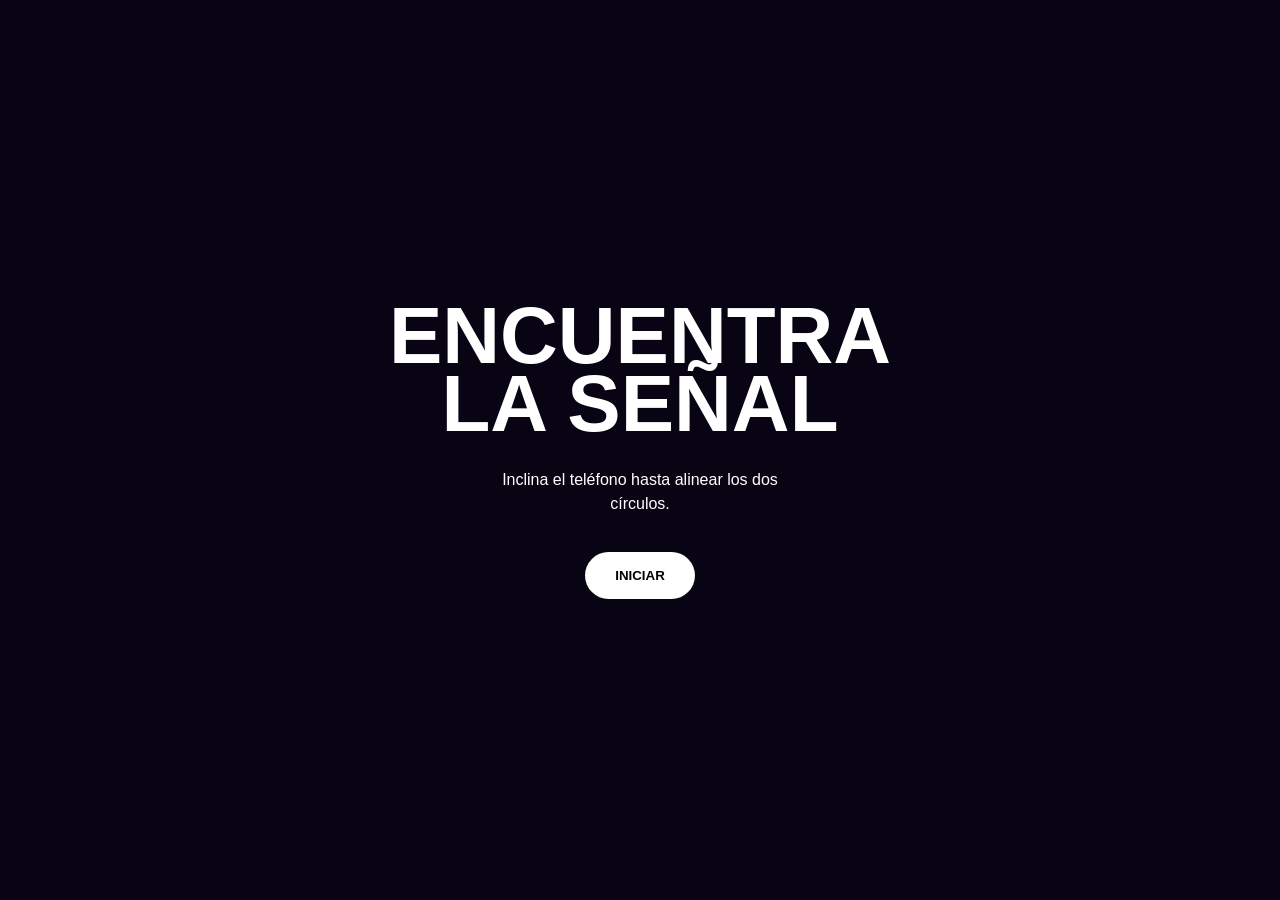
<file: alineacion/index.html>
<!DOCTYPE html>
<html lang="es">
<head>
  <meta charset="UTF-8">

  <meta
    name="viewport"
    content="width=device-width, initial-scale=1.0, viewport-fit=cover"
  >

  <title>Prueba de alineación</title>

  <link rel="icon" href="data:,">
  <link rel="stylesheet" href="style.css">
</head>

<body>

<main id="escena">

  <!-- CÁMARA -->
  <video
    id="camara"
    autoplay
    playsinline
    muted>
  </video>


  <!-- OBJETIVO FIJO -->
  <div id="objetivo">
    <div class="objetivo-circulo"></div>
    <span>ALINEA</span>
  </div>


  <!-- ELEMENTO CONTROLADO POR EL SENSOR -->
  <div id="cursor"></div>


  <!-- MENSAJE FINAL -->
  <div id="revelacion">
    <p>SEÑAL ENCONTRADA</p>
  </div>


  <!-- DATOS -->
  <div id="datos">
    <span>
      β <strong id="beta">0</strong>°
    </span>

    <span>
      γ <strong id="gamma">0</strong>°
    </span>
  </div>


  <!-- INICIO -->
  <div id="inicio">

    <h1>ENCUENTRA<br>LA SEÑAL</h1>

    <p>
      Inclina el teléfono hasta
      alinear los dos círculos.
    </p>

    <button id="iniciar">
      INICIAR
    </button>

  </div>

</main>

<script src="./alignment.js"></script>

</body>
</html>
</file>
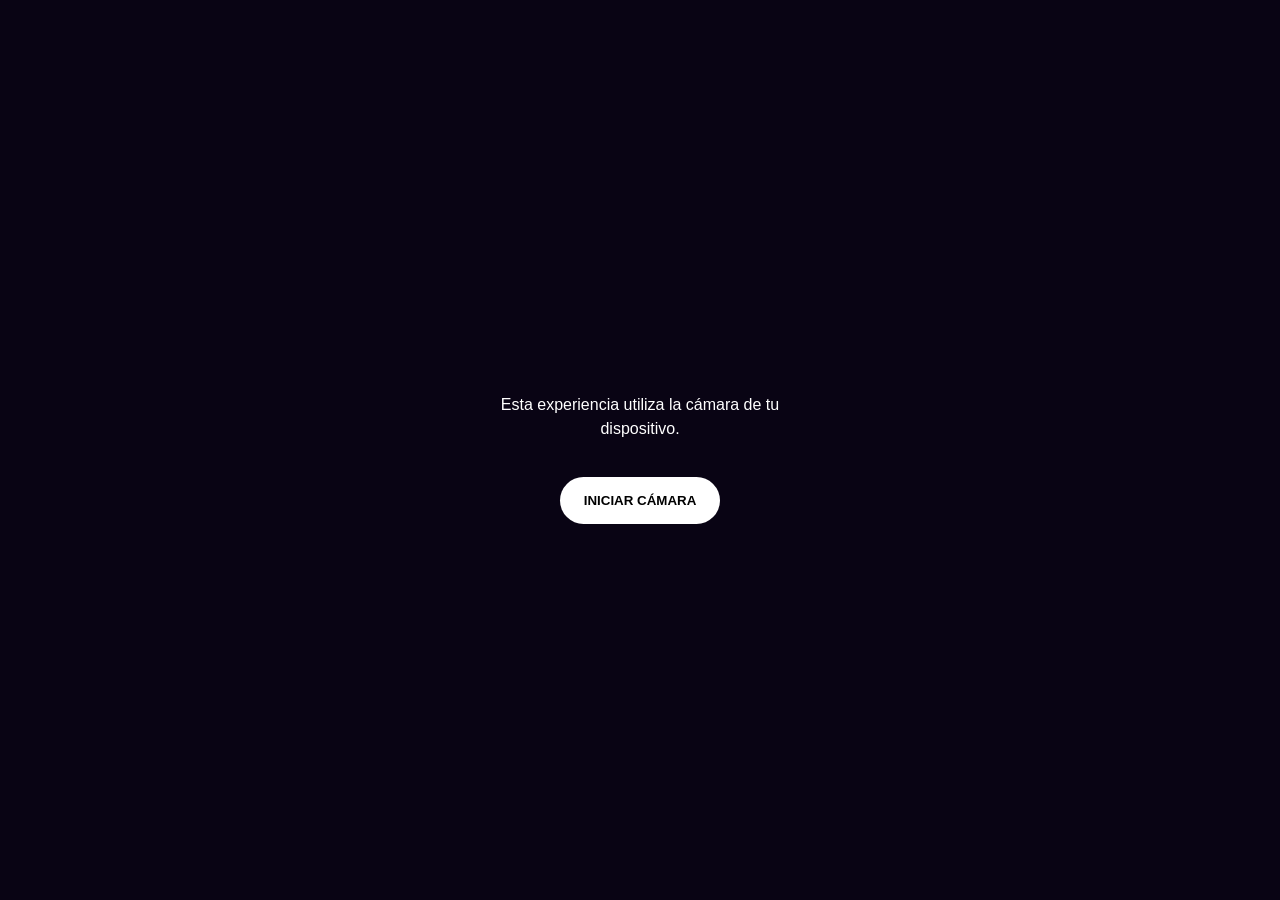
<file: ar2d/index.html>
<!DOCTYPE html>
<html lang="es">
<head>
  <meta charset="UTF-8">

  <meta
    name="viewport"
    content="width=device-width, initial-scale=1.0, viewport-fit=cover"
  >

  <title>Prueba AR 2D</title>

  <link rel="icon" href="data:,">
  <link rel="stylesheet" href="style.css">
</head>

<body>

  <main id="escena">

    <!-- CÁMARA -->
    <video
      id="camara"
      autoplay
      playsinline
      muted>
    </video>


    <!-- CAPA GRÁFICA -->
    <div id="grafica">

      <div class="marco"></div>

      <div class="circulo"></div>

      <h1>
        OBSERVA<br>
        TU ENTORNO
      </h1>

      <p class="estado">
        CÁMARA ACTIVA
      </p>

    </div>


    <!-- INTERFAZ -->
    <div id="inicio">

      <p>
        Esta experiencia utiliza
        la cámara de tu dispositivo.
      </p>

      <button id="botonCamara">
        INICIAR CÁMARA
      </button>

    </div>

  </main>

  <script src="./camera.js"></script>

</body>
</html>
</file>
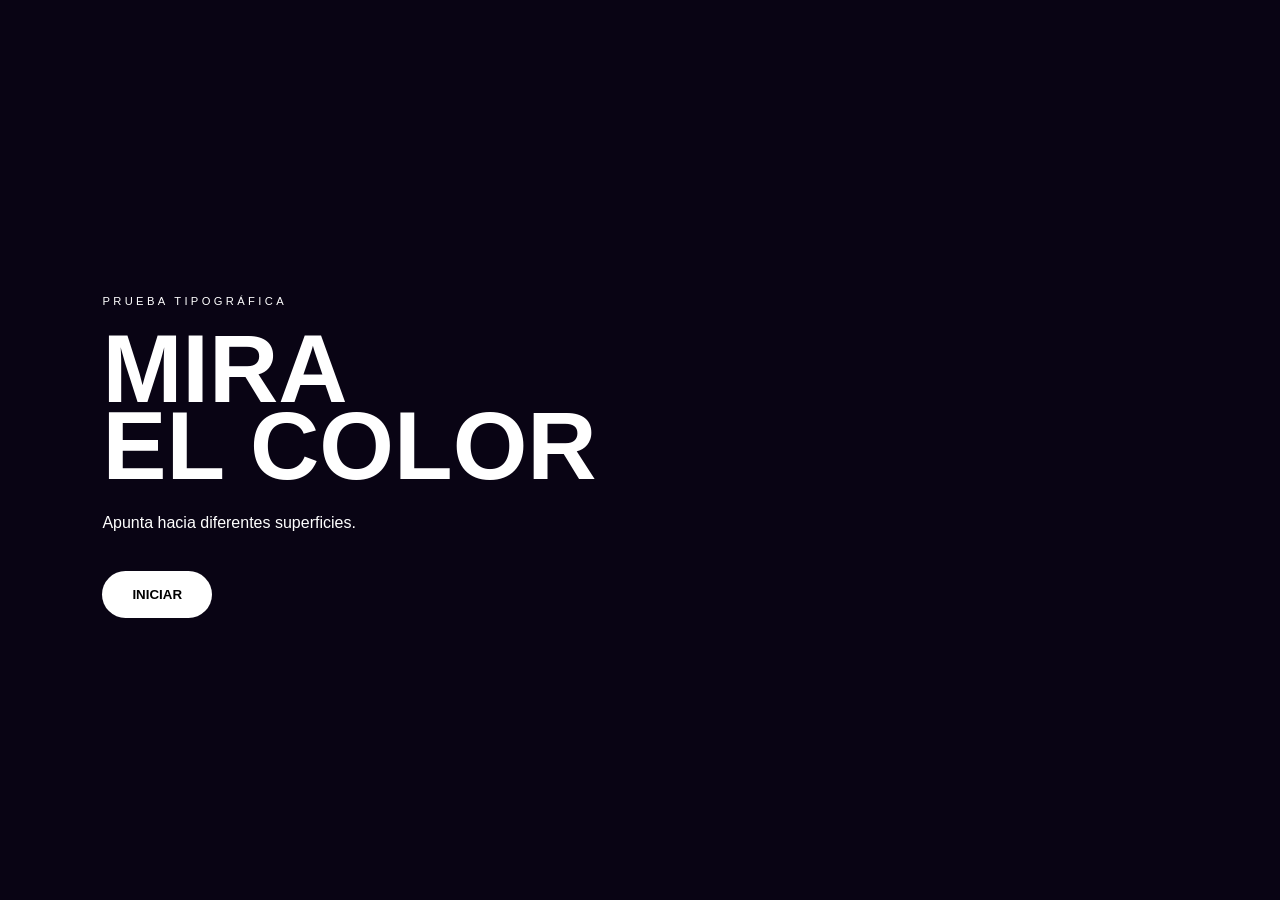
<file: color/index.html>
<!DOCTYPE html>

<html lang="es">

<head>

  <meta charset="UTF-8">

  <meta
    name="viewport"
    content="width=device-width, initial-scale=1.0, viewport-fit=cover"
  >

  <title>Texto + cámara</title>

  <link rel="icon" href="data:,">

  <link
    rel="stylesheet"
    href="style.css"
  >

</head>


<body>

<main id="escena">


  <!-- CÁMARA -->

  <video
    id="camara"
    autoplay
    playsinline
    muted
  ></video>


  <!-- ANÁLISIS -->

  <canvas
    id="analisis"
  ></canvas>


  <!-- TEXTO -->

  <div id="texto">
    SEÑAL
  </div>


  <!-- VISOR -->

  <div id="visor">
    <div id="punto"></div>
  </div>


  <!-- DATOS -->

  <div id="datos">

    <span id="color">
      #000000
    </span>

    <span id="luz">
      LUZ 0
    </span>

  </div>


  <!-- INICIO -->

  <section id="inicio">

    <p>PRUEBA TIPOGRÁFICA</p>

    <h1>
      MIRA<br>
      EL COLOR
    </h1>

    <p>
      Apunta hacia diferentes
      superficies.
    </p>

    <button id="iniciar">
      INICIAR
    </button>

  </section>


</main>


<script src="texto.js"></script>

</body>

</html>
</file>
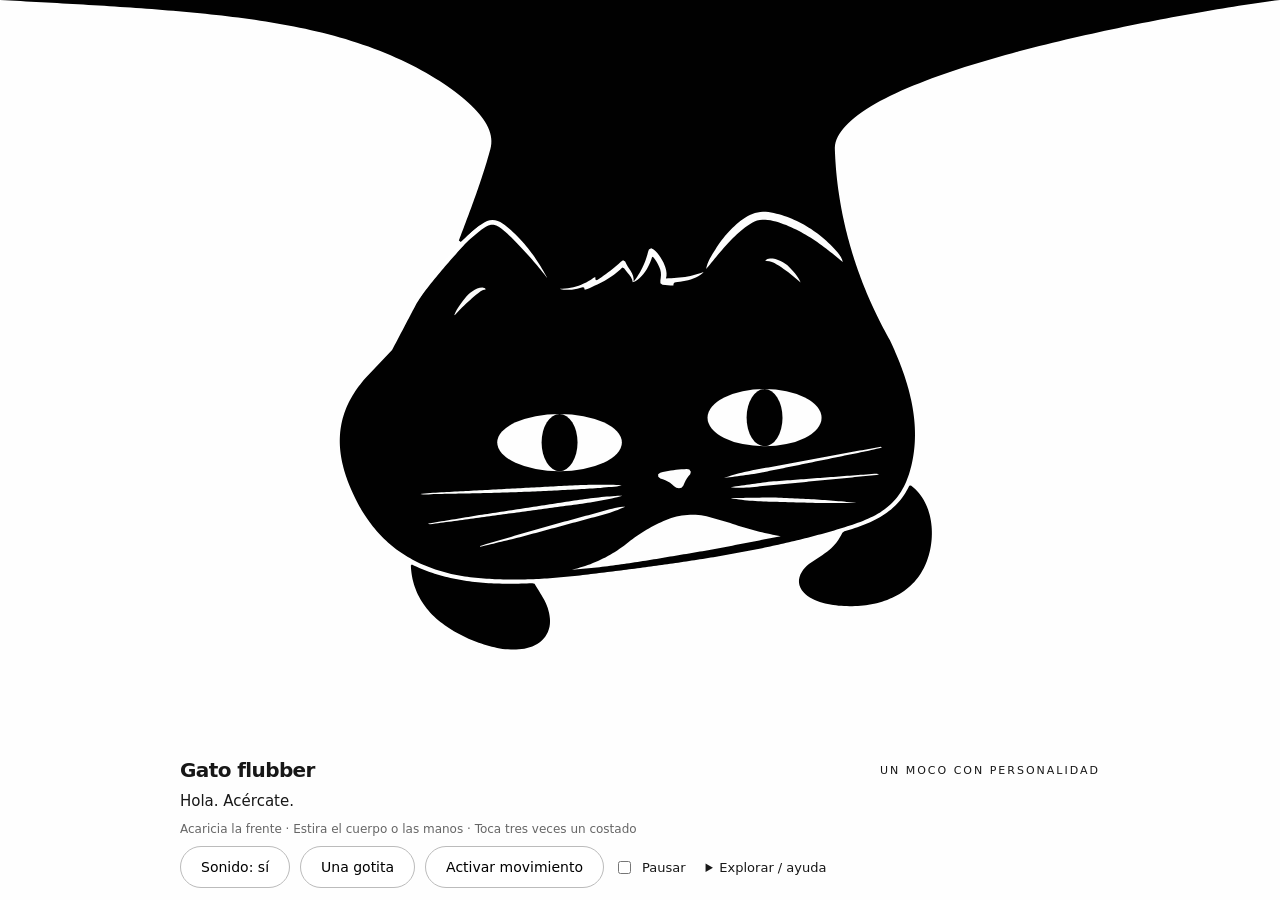
<file: gato/index.html>
<!doctype html><html lang="es"><meta charset="utf-8"><meta name="viewport" content="width=device-width,initial-scale=1"><title>Gato flubber · prueba de movimiento</title><style>
*{box-sizing:border-box}body{margin:0;background:#fefefe;color:#171717;font-family:system-ui,sans-serif}main{max-width:1000px;margin:auto;padding:20px 24px}header{display:flex;align-items:center;justify-content:space-between;gap:20px}h1{font-size:20px;letter-spacing:-.6px;margin:0}small{font-size:11px;letter-spacing:2px}p{font-size:14px;color:#666}#stage{height:min(69vh,700px);border-top:5px solid #171717;position:relative;margin-top:24px;overflow:hidden;background:#fefefe}svg{width:100%;height:100%;display:block;touch-action:none;cursor:grab;user-select:none}svg:active{cursor:grabbing}.controls{display:flex;flex-wrap:wrap;gap:10px;align-items:center}button{background:#fff;border:1px solid #bbb;border-radius:24px;padding:12px 20px;cursor:pointer;font:inherit;font-size:14px}button:hover{background:#eee}button:focus-visible{outline:3px solid #8565df}label{font-size:13px;display:flex;gap:8px;align-items:center}#status{min-height:20px}footer{font-size:12px;color:#888;padding-top:18px}@media(max-width:500px){main{padding:18px 14px}small{font-size:9px}#stage{height:62vh}h1{font-size:18px}}

/* The stage starts at the viewport ceiling; the information lives below it. */
html,body{height:100%}main{max-width:none;margin:0;padding:0;min-height:100vh;min-height:100dvh;display:flex;flex-direction:column}
#stage{margin:0;border:0;height:auto;min-height:180px;flex:1;position:relative;overflow:hidden}
#stage svg{position:absolute;inset:0;width:100%;height:100%}
.panel{flex:none;width:100%;max-width:1000px;margin:0 auto;padding:16px 24px max(16px,env(safe-area-inset-bottom));background:#fefefe}
.panel p{margin:10px 0}footer{padding-top:12px}main{height:100vh;height:100dvh}
@media(max-width:500px){main{padding:0}.panel{padding:12px 14px max(12px,env(safe-area-inset-bottom))}header{gap:8px;flex-wrap:wrap}.controls{gap:8px}button{padding:9px 13px}footer{font-size:10px}#stage{height:auto}}

/* Full-screen drag surface; the bottom panel overlays it without blocking drags. */
main{position:relative;justify-content:flex-end;isolation:isolate}
#stage{position:absolute;inset:0;min-height:0;height:100%;width:100%;z-index:0}
.panel{position:relative;z-index:1;pointer-events:none;background:rgba(254,254,254,.82)}
.panel .controls{pointer-events:auto}
@media(max-width:500px){#stage{height:100%}}

.panel{max-width:100%;padding:14px 22px max(12px,env(safe-area-inset-bottom));background:linear-gradient(transparent,rgba(254,254,254,.93) 30%)}
.panel header{max-width:920px;margin:auto}.panel>p,.controls{max-width:920px;margin-left:auto;margin-right:auto}.hint{font-size:12px}.panel #status{font-size:15px;color:#171717}#sensorStatus:empty{display:none}
details{position:relative;font-size:13px}summary{cursor:pointer;padding:10px}.tools{position:absolute;bottom:45px;right:0;width:min(440px,85vw);max-height:55vh;overflow:auto;background:#fefefe;border:1px solid #ccc;border-radius:16px;padding:18px;box-shadow:0 8px 28px #0001;display:flex;gap:8px;flex-wrap:wrap}.tools p{line-height:1.5;font-size:12px}.tools label{padding:8px 0}
@media(max-width:500px){.panel{padding:12px}.panel small{display:none}.hint{font-size:11px}.controls button{font-size:12px;padding:8px 11px}.controls{gap:5px}header h1{font-size:16px}.panel p{margin-top:6px;margin-bottom:6px}}
</style><main><div id="stage">
<svg id="Capa_1" data-name="Capa 1" xmlns="http://www.w3.org/2000/svg" viewBox="-39 0 720 850" preserveAspectRatio="xMidYMin meet" role="img" aria-label="Gato de moco elástico">
  <defs>
    <style>
      .cls-1 {
        fill: #010101;
      }

      .cls-2 {
        fill: #fcfcfc;
      }

      .cls-3 {
        fill: #fcfdfc;
      }

      .cls-4 {
        fill: #fff;
      }

      .cls-5 {
        fill: #fbfbfb;
      }

      .cls-6 {
        fill: #fbfbfa;
      }

      .cls-7 {
        fill: #fafaf9;
      }

      .cls-8 {
        fill: #fefefe;
      }

      .cls-9 {
        fill: #fdfdfd;
      }
    </style>
  </defs>
  <path id="cuerpo" class="cls-1" d="M0,0h642s-132.56,28.52-136.37,111.79c-3.31,72.4,15.77,144.46,52.13,208,17.79,37.54,31.45,80.83,18.45,123.71-10.07,33.21-32.23,43.1-63.52,52.67-75.62,23.13-158.36,33.93-237.02,43.54-41.43,5.06-82.67,7.97-124,1.78-51.61-9.32-85.62-36.73-105.69-85.45-15.65-37.98-12.07-71.08,16.04-101.84,8.19-8.51,16.24-16.93,24.14-25.28l23.02-43.39c15.01-25.22,68.88-79.33,60.97-73.84-6.58,4.57-12.4,10.03-18.11,15.63-1.36.87-2.04.25-2.69-1.05,6.04-16.38,31.73-78.91,35.34-112.16C195.03,18.92,123.49,12.62,0,0Z"/>
  <path id="barba" class="cls-8" d="M390.41,516.46l-61.23,10.26c-24.21,3.75-47.7,7.31-72.45,8.97,19.87-4.68,37.6-13.21,53.49-26.04,10.67-8.62,22.16-15.05,34.62-20.59,12.49-5.2,25.48-6.48,38.79-3.96l19.61,5.54c16.58,5.88,32.94,10.25,50.88,13.43l-63.7,12.38Z"/>
  <g id="ojo2">
    <path class="cls-8" d="M303.09,418.31c-8.32,16.49-25.32,25.96-43.86,25.58,11.73-15.71,14.02-38.64,5.06-55.81l14.96.82c8.7.48,16.93,4.05,22.08,11.01,3.98,5.54,5.03,11.9,1.75,18.4Z"/>
    <path class="cls-8" d="M222.57,441.71c-9.78-1.63-19.81-4.68-27.94-10.67-9.14-6.74-11.87-17.63-8.66-28.12,2.31-7.55,7.97-13.55,16.08-14.55l18.61-.41c-5.17,9.42-6.71,19.59-5.72,30.14.71,8.29,2.83,15.54,7.63,23.61Z"/>
  </g>
  <g id="ojo1">
    <path class="cls-8" d="M428.47,421.73c-12.08.57-23.67-1.32-33.94-6.33-5.7-2.78-9.54-7.55-10.19-13.74-.65-6.13,1-12.19,4.36-17.24l31.3-7.89c-2.55,7.94-2.8,15.67-1.51,23.54,1.07,8.08,4.39,14.77,9.99,21.66Z"/>
    <path class="cls-8" d="M466.23,414.02c2.11-5.95,4.25-11.13,4.07-17.28.5-10.92-2.52-21.52-8.95-30.15l12.58-2.89c5.36-1.23,10.3.54,13.93,4.69,7.76,8.86,7.65,21.55.37,30.98-5.6,6.65-12.71,11.72-21.99,14.65Z"/>
  </g>
  <path id="peinado" class="cls-9" d="M314.13,265.37c-.43-3.19-1.92-5.22-3.67-7.36l-5.7-6.99c-6.89,7-14.46,11.84-22.92,15.85-4.53,2.15-8.67,4.48-13.56,5.67-.68-.82-.32-1.86-.12-3-8.01,2.88-15.94,4.14-23.88,1.99,12.92.16,24.17-3.72,34.3-11.33l.37,4.04c9.03-5.46,17.01-11.72,24.74-18.77.5-.46,1.37-.78,1.81-.77s1.14.6,1.4,1.22c3.11,7.56,8.72,10.81,8.03,18.87,7.13-8.85,11.63-18.55,13.99-29.1.22-.99,1.34-1.93,1.97-2.18,3.55-1.44,18.6,17.38,14.63,28.49l14.22-1.16c7.8-.64,14.58-2.51,22.14-5.28-4.98,4.82-11.16,7.02-17.59,8.54l-12.01,1.75,1.26,2.49c-3.49.7-6.45-.29-9.73-.37-7.51-.19-.44-6.4-4-15.53-1.66-4.27-3.97-7.99-7.05-11.65-2.48,8.26-6.22,15.27-12.28,20.78-1.83,1.66-3.24,3.15-6.33,3.81Z"/>
  <g id="bigotes2">
    <path class="cls-3" d="M123.41,464.45c-3.28.52-7.62.81-10.66-.38,3.57.15,6.74-.58,10.75-.8l124.54-6.57c18.8-.99,36.83-1.53,55.88-.75-6.59,2.49-12.67,1.36-19.24,2.57-40.24,2.57-80.02,4.36-120.43,5.14l-40.85.79Z"/>
    <path class="cls-9" d="M122.22,492.88c-.94.33-2.11.39-1.89-.69l48.7-7.98,73.32-11.17c20.96-3.19,41.42-6.52,62.48-7.16-14.54,3.97-28.27,6.13-42.88,8.11l-139.74,18.89Z"/>
    <path class="cls-2" d="M169.69,514.11c-1.13.47-1.28-.02-.23-.76l60.91-17.8,63.53-17.21c4.58-1.24,8.7-2.1,13.41-2.21-8.39,3.96-16.31,6.39-25,8.73l-76.48,20.59-36.14,8.66Z"/>
  </g>
  <g id="bigotes1">
    <path class="cls-2" d="M549.08,419.82c1.65-.17,1.97.11.96.84l-13.08,3.03-106.59,21.62-30.11,3.96c10.35-3.64,20.54-6.02,31.53-8.03l117.29-21.42Z"/>
    <path class="cls-2" d="M540.19,445.54c.87-.3,6.95-.42,7.07-.09.08.22,0,.49-.12.77l-116.45,11.29c-8.34.81-15.8,1.42-24.2.4l35.67-5.05,98.03-7.33Z"/>
    <path class="cls-5" d="M491.97,472.82l-41.99-1.1c-14.68-.38-28.81-.79-43.66-3.55l39.97-.59c26.88,1.03,53.23,2.16,79.81,5.19l-34.12.04Z"/>
  </g>
  <path id="nariz" class="cls-9" d="M361.93,456.46c-1.49,3.43-6.38,3-8.63.67-7.43-7.72-14.06-5.98-15.25-9.56-.27-.8-.12-2.61,1.24-2.99,8.67-2.4,17.52-3.52,26.55-3.73,1.4-.03,2.58.91,3.02,1.7.56,1.02.3,2.59-.59,3.46-3.02,2.96-4.57,6.37-6.34,10.44Z"/>
  <path id="oreja" class="cls-9" d="M478.01,220.86c-12.26-7.11-35.72-18-47.53-12.84-16.69,7.29-34.43,30.17-46.88,45.11,1.59-8.22,6.27-14.29,10.32-20.9,7.03-10.43,15.36-19.77,25.72-26.81,7.93-5.38,16.52-7.23,25.94-5.39,23.58,4.59,46.55,18.74,62.09,36.86,2.43,2.84,4.76,5.66,5.51,9.81-11.29-9.6-22.42-18.46-35.17-25.84Z"/>
  <path id="oreja-2" data-name="oreja" class="cls-6" d="M473.17,265.78c-7.76-6.71-15.44-13.13-24.4-18.15-3-1.68-5.98-2.44-9.68-1.98,4.61-5.67,15.94-.89,22.22,4.42,4.41,4.7,9.17,9.02,11.86,15.71Z"/>
  <path id="mano1" class="cls-1" d="M473.86,554.99c-6.57-9.22-.53-19.79,8.66-26.03l13.2-8.73c7.72-5.1,13.16-12.09,17.07-20.33,26.64-7.61,51.53-17.8,63.44-44.46,22.79,16.02,25.41,50.51,14.55,75.21-12.95,29.46-43.98,40.42-74.95,39.39-14.27-.47-33.61-3.32-41.98-15.05Z"/>
  <path id="mano2" class="cls-1" d="M235.91,581.77c1.17,12.69-6.22,22.94-17.98,26.88-8.83,2.96-17.85,2.8-27.4,1.74-21.92-3.89-42.66-12.98-59.99-26.94-15.91-13.16-25.65-31.65-26.09-53.14,36.21,17.97,76.33,20,116.57,18.03l7.73,12.64c3.87,6.33,6.43,13.07,7.15,20.79Z"/>
  <g id="oreja2">
    <path id="oreja-3" data-name="oreja" class="cls-7" d="M169.96,273.83c-9.27,7.19-17.44,14.7-25.3,23.36,2.01-6.01,5.85-10.74,9.57-15.65,5.1-6.72,14.8-14.33,21.41-9.65-2.02.76-3.96.61-5.68,1.94Z"/>
    <g id="oreja-4" data-name="oreja">
      <path class="cls-4" d="M109.17,285.31c15.01-25.22,35.94-48.52,58.71-66.96,13.03-10.55,16.26-8.54,28.14,2.09,13.44,12.83,25.86,26.61,37.25,41.34-10-18.95-23.89-37.58-41.27-50.63-7.99-6-13.76-5.3-21.86.32-6.58,4.57-12.4,10.03-18.11,15.63-25.83,26.37-42.86,58.21-42.86,58.21Z"/>
    </g>
  </g>
</svg></div><section class="panel"><header><h1>Gato flubber</h1><small>UN MOCO CON PERSONALIDAD</small></header><p id="status" aria-live="polite">Hola. Acércate.</p><p class="hint">Acaricia la frente · Estira el cuerpo o las manos · Toca tres veces un costado</p><div class="controls"><button id="sound" aria-pressed="true">Sonido: sí</button><button id="dropButton">Una gotita</button><button id="sensors" aria-pressed="false">Activar movimiento</button><label><input type="checkbox" id="pause"> Pausar</label><details><summary>Explorar / ayuda</summary><div class="tools"><button id="hello">Saludar</button><button id="pet">Caricia</button><button id="tickle">Cosquillas</button><button id="dizzy">Probar mareo</button><button id="hide">Esconderse</button><button id="nap">Dormir</button><button id="reset">Reiniciar</button><label>Elasticidad <input id="soft" type="range" min="0" max="100" value="65" aria-label="Elasticidad del cuerpo"></label><p>Un toque saluda. Frota la frente lentamente para acariciar. Arrastra la parte inferior o una mano para estirarlas. Un gesto rápido hacia arriba lo esconde. Lleva la gotita a la nariz para que la absorba. Tras 12 segundos busca atención; después de 35 se duerme. Los botones permiten probar cada reacción con teclado.</p><p>Sonidos sintetizados: burbujas suaves y ronroneo electrónico. El movimiento del celular necesita un navegador compatible y HTTPS.</p></div></details></div><p id="sensorStatus" role="status"></p></section></main><script>
'use strict';
const $=s=>document.querySelector(s),svg=$('svg'),status=$('#status'),NS='http://www.w3.org/2000/svg';
const clamp=(v,a,b)=>Math.max(a,Math.min(b,v)),mix=(a,b,t)=>a+(b-a)*t,smooth=t=>{t=clamp(t,0,1);return t*t*(3-2*t)};
function node(tag,attrs,parent=svg){const n=document.createElementNS(NS,tag);for(const [k,v]of Object.entries(attrs))n.setAttribute(k,v);parent.appendChild(n);return n;}
// Preserve the original two-part white eyes and add black pupils over a white bridge.
const eyes=[{id:'ojo2',cx:244.85,cy:415.93,rx:59,ry:27},{id:'ojo1',cx:438.94,cy:392.57,rx:54,ry:27}];
for(const e of eyes){const g=$('#'+e.id);e.white=node('ellipse',{cx:e.cx,cy:e.cy,rx:e.rx,ry:e.ry,fill:'#fefefe'},g);e.pupil=node('ellipse',{cx:e.cx,cy:e.cy,rx:17,ry:32,fill:'#010101'},g);}
const paths=[...svg.querySelectorAll('path')].map(p=>{const len=p.getTotalLength(),n=Math.max(30,Math.ceil(len/2.6));return{p,id:p.id||p.parentElement.id,pts:Array.from({length:n},(_,i)=>{const q=p.getPointAtLength(len*i/n);return[q.x,q.y]})}});
const fx=node('g',{'pointer-events':'none'}),stars=Array.from({length:3},()=>node('path',{d:'M0 -7L2 -2L7 0L2 2L0 7L-2 2L-7 0L-2 -2Z',fill:'#9982bd'},fx));
const sleepText=node('text',{'font-size':22,fill:'#8b8194','font-family':'system-ui'},fx);sleepText.textContent='z z';
const drop=node('path',{id:'drop',d:'M0 -21C-8 -10 -18 0 -16 9C-13 28 14 28 17 9C19 0 7 -10 0 -21Z',fill:'#9180ad',stroke:'#fefefe','stroke-width':2,tabindex:0,role:'button','aria-label':'Gotita: arrástrala hacia el gato'},svg);
let t=0,last=0,x=0,y=0,vx=0,vy=0,tx=0,ty=0,ax=0,ay=0,vw=720,vh=1000,maxStretch=380;
let drag=null,look={x:350,y:400,active:false},gazeX=0,gazeY=0,headX=0,pet=0,tickle=0,wave=0,dizzy=0,recover=0,hideUntil=0,hidden=0,sleep=0,attention=0,lastTouch=0,stretchSound=0,purrClock=0;
const hands=[{x:0,y:0,vx:0,vy:0,tx:0,ty:0},{x:0,y:0,vx:0,vy:0,tx:0,ty:0}];
let droplet={x:490,y:690,active:false,scale:1,dragging:false},sideTaps=[],soundOn=true,audio=null,sensorOn=false,sensorTimer=null,rotationEnergy=0,lastSensor=0,tilt=0,sensorSeen=false;
const reduced=matchMedia('(prefers-reduced-motion: reduce)').matches;$('#pause').checked=reduced;
function say(text){if(status.textContent!==text)status.textContent=text;}
function wake(){lastTouch=t;sleep=0;attention=0;}
function fit(){const b=$('#stage').getBoundingClientRect();if(!b.width||!b.height)return;const scale=Math.min(b.width/720,b.height/850);vw=b.width/scale;vh=b.height/scale;svg.setAttribute('viewBox',`${321-vw/2} 0 ${vw} ${vh}`);maxStretch=vh-616;droplet.x=clamp(droplet.x,321-vw/2+30,321+vw/2-30);droplet.y=clamp(droplet.y,100,vh-35);}
new ResizeObserver(fit).observe($('#stage'));fit();
function point(e){const p=new DOMPoint(e.clientX,e.clientY).matrixTransform(svg.getScreenCTM().inverse());return {x:p.x,y:p.y};}
function map(a,b){const u=clamp(b/550,0,1),w=smooth(u),dw=b<550?6*u*(1-u)/550:0;const stretch=Math.max(.48,1+(y+Math.sin(t*1.7)*3)*dw),width=1/Math.sqrt(stretch);let X=321+(a-321)*width+(x+headX)*w+vx*.01*Math.sin(Math.PI*u),Y=b+(y+Math.sin(t*1.7)*3)*w;Y*=1-hidden*.87;return[X,Y];}
function distance(a,b){return Math.hypot(a.x-b[0],a.y-b[1]);}
function classify(p,target){if(target===drop&&droplet.active)return'drop';if(hidden>.3)return'wake';for(let i=0;i<2;i++){const q=map(i?170:535,i?566:515);if(distance(p,q)<65)return'hand'+i;}const face=map(345,380),head=map(345,295);if(Math.abs(p.x-head[0])<150&&Math.abs(p.y-head[1])<82)return'pet';if(Math.abs(p.x-face[0])>160&&Math.abs(p.x-face[0])<260&&Math.abs(p.y-face[1])<120)return'side';if(distance(p,map(335,440))<260)return'body';return'background';}
function unlock(){if(!soundOn)return;try{if(!audio)audio=new(window.AudioContext||window.webkitAudioContext)();if(audio.state==='suspended')audio.resume().catch(()=>{});}catch{soundOn=false;$('#sound').textContent='Sonido no disponible';}}
function sound(kind,strength=1){if(!soundOn||!audio||audio.state!=='running'||document.hidden||$('#pause').checked)return;const now=audio.currentTime,o=audio.createOscillator(),gain=audio.createGain(),filter=audio.createBiquadFilter();const settings={hello:[420,240,.28],stretch:[150,75,.15],pop:[270,95,.24],tickle:[480,300,.09],gulp:[140,65,.3],purr:[32,29,.5],wake:[220,380,.32]};const[f1,f2,dur]=settings[kind]||settings.pop;o.type=kind==='purr'?'triangle':'sine';filter.type='lowpass';filter.frequency.value=kind==='purr'?150:1200;o.frequency.setValueAtTime(f1,now);o.frequency.exponentialRampToValueAtTime(f2,now+dur);gain.gain.setValueAtTime(.001,now);gain.gain.linearRampToValueAtTime((kind==='purr'?.065:.09)*clamp(strength,.2,1),now+.025);gain.gain.exponentialRampToValueAtTime(.001,now+dur);o.connect(filter);filter.connect(gain);gain.connect(audio.destination);o.start(now);o.stop(now+dur+.02);o.onended=()=>{o.disconnect();filter.disconnect();gain.disconnect();};}
function greet(){wake();hidden=0;hideUntil=0;wave=2.3;say('¡Hola!');sound('hello');}
function tickleMe(){wake();tickle=1.5;say('¡Me haces cosquillas!');sound('tickle');}
function hide(){wake();hideUntil=t+4;say('Me escondo… ¿sigues ahí?');sound('gulp');}
function showDrop(){wake();droplet.active=true;droplet.scale=1;droplet.x=clamp(530,321-vw/2+40,321+vw/2-40);droplet.y=Math.min(vh-260,690);drop.style.display='';say('Acerca la gotita a mi nariz.');sound('pop');}
function absorb(){droplet.active=false;droplet.dragging=false;pet=2;recover=1;vy+=35;wave=.6;lastTouch=t;say('¡Glup!');sound('gulp');}
svg.addEventListener('pointerdown',e=>{if(drag||$('#pause').checked)return;unlock();const p=point(e),mode=classify(p,e.target);wake();if(mode==='wake'){hidden=0;hideUntil=0;sound('wake');return;}drag={id:e.pointerId,mode,start:p,last:p,startTime:t,bx:x,by:y,moved:0,travel:0,lastTime:t};svg.setPointerCapture(e.pointerId);if(mode==='drop')droplet.dragging=true;look={x:p.x,y:p.y,active:true};});
svg.addEventListener('pointermove',e=>{const p=point(e);look={x:p.x,y:p.y,active:true};if(!drag||drag.id!==e.pointerId)return;wake();const dx=p.x-drag.start.x,dy=p.y-drag.start.y,step=Math.hypot(p.x-drag.last.x,p.y-drag.last.y),elapsed=Math.max(.016,t-drag.lastTime);drag.moved=Math.max(drag.moved,Math.hypot(dx,dy));drag.travel+=step;
if(drag.mode==='pet'){if(step>1&&step/elapsed<1700){pet=Math.min(3,pet+step*.02);say('Mmm…');}if(Math.abs(dy)>85&&Math.abs(dy)>Math.abs(dx)*1.5)drag.mode='body';}
if(drag.mode==='body'||drag.mode==='side'){tx=clamp(drag.bx+dx,-vw*.24,vw*.24);ty=clamp(drag.by+dy,-110,maxStretch);say(ty>150?'Qué laaargo…':'Estírame…');if(t-stretchSound>.17&&step>5){sound('stretch',step/30);stretchSound=t;}}
if(drag.mode.startsWith('hand')){const h=hands[Number(drag.mode.slice(-1))];h.tx=clamp(dx,-170,170);h.ty=clamp(dy,-90,200);say('Una patita de moco.');}
if(drag.mode==='drop'){droplet.x=clamp(p.x,321-vw/2+22,321+vw/2-22);droplet.y=clamp(p.y,30,vh-25);}
drag.last=p;drag.lastTime=t;});
function release(e){if(!drag||drag.id!==e.pointerId)return;const d=drag;drag=null;tx=ty=0;hands.forEach(h=>{h.tx=h.ty=0});droplet.dragging=false;if(e.type==='pointercancel'||e.type==='lostpointercapture')return;const dy=d.last.y-d.start.y,elapsed=t-d.startTime;
if(d.mode==='drop'){if(distance(droplet,map(355,450))<115)absorb();return;}
if(dy<-100&&elapsed<.6&&['body','side','pet'].includes(d.mode)){hide();return;}
if(d.mode==='side'&&d.moved<10){sideTaps=sideTaps.filter(v=>t-v<1.2);sideTaps.push(t);if(sideTaps.length>=3){tickleMe();sideTaps=[];}else sound('pop',.5);return;}
if(d.mode==='pet'&&d.travel>20){pet=Math.max(pet,1.5);sound('purr');return;}
if(d.moved<10&&d.mode!=='background')greet();else if(d.moved>=10&&d.mode!=='background'){recover=2;sound('pop');say('¡Boing!');}}
svg.addEventListener('pointerup',release);svg.addEventListener('pointercancel',release);svg.addEventListener('lostpointercapture',release);svg.addEventListener('pointerleave',()=>{if(!drag)look.active=false;});
function bind(id,fn){$('#'+id).onclick=()=>{unlock();fn();};}
bind('hello',greet);bind('dizzy',()=>{wake();dizzy=6;say('Un poco mareado…');sound('hello');});bind('pet',()=>{wake();pet=3;say('Mmm…');});bind('tickle',tickleMe);bind('hide',hide);bind('nap',()=>{lastTouch=t-40;say('Hora de una siesta.');});bind('dropButton',showDrop);
function reset(){gazeX=gazeY=headX=0;look={x:350,y:400,active:false};x=y=vx=vy=tx=ty=pet=tickle=wave=dizzy=recover=hidden=sleep=attention=hideUntil=rotationEnergy=0;drag=null;hands.forEach(h=>{h.x=h.y=h.vx=h.vy=h.tx=h.ty=0});droplet.active=false;droplet.dragging=false;lastTouch=t;sideTaps=[];say('Hola. Acércate.');}
bind('reset',reset);
$('#sound').onclick=()=>{soundOn=!soundOn;$('#sound').textContent=soundOn?'Sonido: sí':'Sonido: no';$('#sound').setAttribute('aria-pressed',String(soundOn));if(soundOn){unlock();sound('pop');}else if(audio)audio.suspend().catch(()=>{});};
$('#pause').onchange=()=>{if($('#pause').checked){drag=null;tx=ty=0;hands.forEach(h=>{h.tx=h.ty=0});droplet.dragging=false;if(audio)audio.suspend().catch(()=>{});}else unlock();};
function disableSensors(){sensorOn=false;tilt=0;rotationEnergy=0;clearTimeout(sensorTimer);window.removeEventListener('devicemotion',motion);$('#sensors').textContent='Activar movimiento';$('#sensors').setAttribute('aria-pressed','false');}
function motion(e){if(!sensorOn||document.hidden||$('#pause').checked)return;const r=e.rotationRate,a=e.accelerationIncludingGravity;if(!r||![r.alpha,r.beta,r.gamma].some(Number.isFinite))return;sensorSeen=true;const now=performance.now()/1000,dt=clamp(now-lastSensor,.01,.1);lastSensor=now;const speed=Math.hypot(r.alpha||0,r.beta||0,r.gamma||0);rotationEnergy=Math.max(0,rotationEnergy-dt*70)+Math.max(0,speed-45)*dt;if(a&&Number.isFinite(a.x))tilt=clamp(a.x*3,-28,28);if(rotationEnergy>220){dizzy=5;rotationEnergy=0;wake();say('Uf… quietito un momento.');}$('#sensorStatus').textContent='Movimiento activo. Inclina suavemente el celular.';}
$('#sensors').onclick=async()=>{if(sensorOn){disableSensors();$('#sensorStatus').textContent='Movimiento desactivado.';return;}if(!window.isSecureContext){$('#sensorStatus').textContent='Para usar sensores, abre esta página mediante HTTPS. Puedes probar el mareo con el botón.';return;}const C=window.DeviceMotionEvent;if(!C){$('#sensorStatus').textContent='Este navegador no ofrece sensores. Usa Probar mareo.';return;}try{if(typeof C.requestPermission==='function'&&await C.requestPermission()!=='granted'){ $('#sensorStatus').textContent='Permiso no concedido. Puedes seguir jugando con el dedo.';return;}sensorOn=true;sensorSeen=false;lastSensor=performance.now()/1000;window.addEventListener('devicemotion',motion);$('#sensors').textContent='Desactivar movimiento';$('#sensors').setAttribute('aria-pressed','true');$('#sensorStatus').textContent='Esperando datos del celular…';sensorTimer=setTimeout(()=>{if(sensorOn&&!sensorSeen){disableSensors();$('#sensorStatus').textContent='No llegaron datos de movimiento. Usa Probar mareo.';}},4500);}catch{$('#sensorStatus').textContent='No se pudo activar el sensor. Usa Probar mareo.';}};
document.addEventListener('visibilitychange',()=>{last=0;drag=null;tx=ty=0;hands.forEach(h=>{h.tx=h.ty=0});if(document.hidden&&audio)audio.suspend().catch(()=>{});});
drop.addEventListener('keydown',e=>{if(e.key==='Enter'||e.key===' '){e.preventDefault();unlock();absorb();}});
svg.setAttribute('tabindex','0');svg.addEventListener('keydown',e=>{if(e.target!==svg)return;if(e.key==='Enter'||e.key===' '){e.preventDefault();unlock();greet();}});
function frame(now){const dt=Math.min(last?(now-last)/1000:.016,.033);last=now;if(!document.hidden&&!$('#pause').checked){t+=dt;pet=Math.max(0,pet-dt*.65);tickle=Math.max(0,tickle-dt);wave=Math.max(0,wave-dt);dizzy=Math.max(0,dizzy-dt);recover=Math.max(0,recover-dt);const idle=t-lastTouch;
sleep=mix(sleep,idle>35&&!droplet.active?1:0,Math.min(1,dt*1.2));attention=mix(attention,idle>12&&idle<30&&!droplet.active?1:0,dt*2);hidden=mix(hidden,t<hideUntil?1:0,dt*5);
if(droplet.active){look={x:droplet.x,y:droplet.y,active:true};if(!droplet.dragging){droplet.x+=Math.sin(t*1.4)*dt*9;droplet.y+=Math.cos(t*1.7)*dt*6;}if(distance(droplet,map(355,450))<65)absorb();}
const face=map(345,400),gx=look.active?clamp((look.x-face[0])/32,-15,15):0,gy=look.active?clamp((look.y-face[1])/35,-8,8):0;gazeX=mix(gazeX,gx,dt*9);gazeY=mix(gazeY,gy,dt*9);headX=mix(headX,gx*.6,dt*2);
const softness=Number($('#soft').value)/100,targetX=tx+tilt+(dizzy?Math.sin(t*6)*25*Math.min(dizzy,1):0)+(tickle?Math.sin(t*28)*9:0)+(droplet.active?clamp((droplet.x-face[0])*.13,-45,45):0),targetY=ty+attention*20+(sleep?Math.sin(t*1.5)*sleep*6:0);
const stiffness=drag?95:48-softness*20,damping=drag?15:5.2-softness*2.8;ax=(targetX-x)*stiffness-vx*damping;ay=(targetY-y)*stiffness-vy*damping;vx+=ax*dt;vy+=ay*dt;x+=vx*dt;y+=vy*dt;
// Stop extreme compression from folding the neck inside out on tall screens.
if(y<-165){y=-165;vy=Math.max(0,-vy*.25);}
hands.forEach((h,i)=>{const waving=i===0&&wave>0?Math.sin(wave*10)*24*Math.sin(Math.PI*wave/2.3):0;const seeking=attention&&i===0?Math.sin(t*3)*6+12:0;const hx=h.tx+clamp(-ax*.022+waving+seeking,-30,30),hy=h.ty+clamp(-ay*.022,-22,25);h.vx+=((hx-h.x)*55-h.vx*12)*dt;h.vy+=((hy-h.y)*50-h.vy*11)*dt;h.x+=h.vx*dt;h.y+=h.vy*dt;});
if(pet>0&&t-purrClock>.65){sound('purr',pet/2);purrClock=t;}if(tickle&&t-stretchSound>.17){sound('tickle',.5);stretchSound=t;}
if(!drag&&!wave&&!dizzy&&!tickle&&!pet&&!recover&&!droplet.active){if(hidden>.6)say('Me escondo… ¿sigues ahí?');else if(sleep>.8)say('Zzz…');else if(attention>.5)say('¿Una caricia?');else say('Hola. Acércate.');}
}
render();requestAnimationFrame(frame);}
function eyeOpen(){const blink=t%4.7>4.52?.08:1;return Math.max(.06,blink*(1-sleep*.94)*(1-clamp(pet/2,0,1)*.78)*(tickle?.45:1));}
function render(){const opening=eyeOpen(),surprise=clamp(y/Math.max(220,maxStretch),0,1);
for(const {p,id,pts}of paths){if(id==='ojo1'||id==='ojo2'){p.style.display='none';continue;}const d=pts.map(([ox,oy],i)=>{let a=ox,b=oy;
if(id==='mano1'||id==='mano2'){const right=id==='mano1',h=hands[right?0:1],rootY=right?455:530,rootX=right?561.07:168.07,falloff=smooth((oy-rootY)/(right?115:81));a+=h.x*falloff;b+=h.y*falloff;a=rootX+(a-rootX)*(1-clamp(h.y/420,-.12,.22)*falloff);}
if(id==='barba'){const c=355,z=clamp(pet/2,0,1);a=c+(a-c)*(1-z*.13+surprise*.12);b=510+(b-510)*(1-z*.38+surprise*.35)+(tickle?Math.sin(t*30+ox*.035)*3:0)+(dizzy?Math.sin(t*7)*3:0);}
if(id.startsWith('bigotes')){const root=id==='bigotes1'?404:306,sign=id==='bigotes1'?1:-1,dist=(ox-root)/150;b+=dist*sign*(-clamp(pet/2,0,1)*12+surprise*13)+(tickle?Math.sin(t*24+ox*.04)*4:0)+(dizzy?Math.sin(t*8+ox*.02)*3:0);}
let [X,Y]=map(a,b);if(id==='cuerpo'){const attachment=1-smooth(oy/140);X+=(ox-321)*(vw/642-1)*attachment;}return(i?'L':'M')+X.toFixed(2)+','+Y.toFixed(2);}).join('')+'Z';p.setAttribute('d',d);}
for(const e of eyes){const [cx,cy]=map(e.cx,e.cy);const sx=(map(e.cx+e.rx,e.cy)[0]-cx)/e.rx,sy=(1-hidden*.87);const open=opening*(1+surprise*.28);e.white.setAttribute('cx',cx);e.white.setAttribute('cy',cy);e.white.setAttribute('rx',e.rx*Math.max(.5,sx));e.white.setAttribute('ry',e.ry*open*sy);e.pupil.setAttribute('cx',cx+(gazeX+(dizzy?Math.sin(t*12+(e.id==='ojo1'?0:2))*5:0))*sx);e.pupil.setAttribute('cy',cy+gazeY*open*sy*.35);e.pupil.setAttribute('rx',(dizzy?12:17-surprise*5)*Math.max(.5,sx));e.pupil.setAttribute('ry',e.ry*open*sy);}
const [fxX,fxY]=map(350,190);stars.forEach((n,i)=>{const a=t*3+i*Math.PI*2/3;n.style.display=dizzy?'':'none';n.setAttribute('transform',`translate(${fxX+Math.cos(a)*75} ${fxY+Math.sin(a)*16}) rotate(${t*55})`);});sleepText.setAttribute('x',map(515,300)[0]);sleepText.setAttribute('y',map(515,300)[1]-Math.sin(t)*6);sleepText.style.opacity=String(sleep);drop.style.display=droplet.active?'':'none';drop.setAttribute('transform',`translate(${droplet.x} ${droplet.y}) rotate(${Math.sin(t*2)*8})`);}
requestAnimationFrame(frame);

</script></html>
</file>
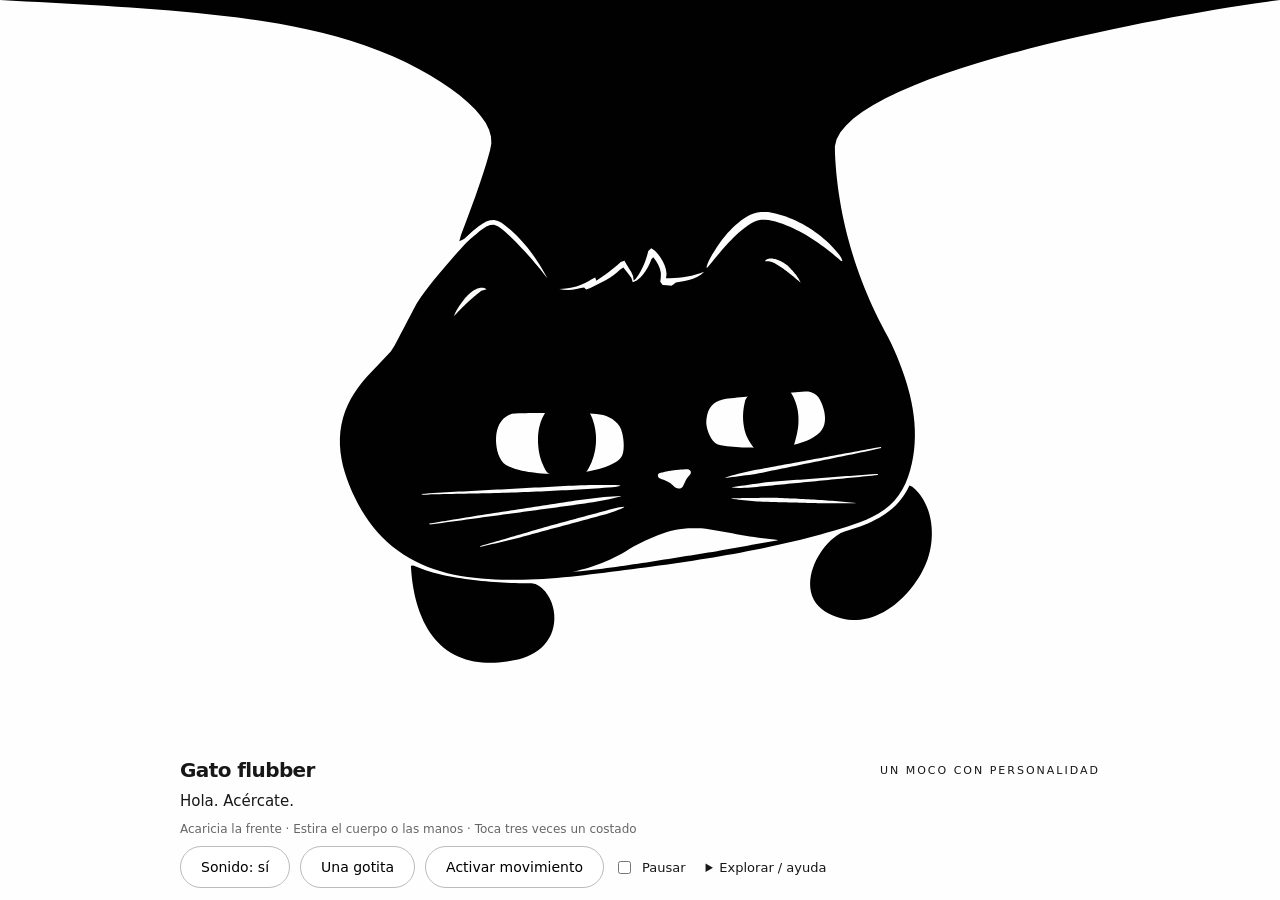
<file: gato2/index.html>
<!doctype html><html lang="es"><meta charset="utf-8"><meta name="viewport" content="width=device-width,initial-scale=1"><title>Gato flubber · prueba de movimiento</title><style>
*{box-sizing:border-box}body{margin:0;background:#fefefe;color:#171717;font-family:system-ui,sans-serif}main{max-width:1000px;margin:auto;padding:20px 24px}header{display:flex;align-items:center;justify-content:space-between;gap:20px}h1{font-size:20px;letter-spacing:-.6px;margin:0}small{font-size:11px;letter-spacing:2px}p{font-size:14px;color:#666}#stage{height:min(69vh,700px);border-top:5px solid #171717;position:relative;margin-top:24px;overflow:hidden;background:#fefefe}svg{width:100%;height:100%;display:block;touch-action:none;cursor:grab;user-select:none}svg:active{cursor:grabbing}.controls{display:flex;flex-wrap:wrap;gap:10px;align-items:center}button{background:#fff;border:1px solid #bbb;border-radius:24px;padding:12px 20px;cursor:pointer;font:inherit;font-size:14px}button:hover{background:#eee}button:focus-visible{outline:3px solid #8565df}label{font-size:13px;display:flex;gap:8px;align-items:center}#status{min-height:20px}footer{font-size:12px;color:#888;padding-top:18px}@media(max-width:500px){main{padding:18px 14px}small{font-size:9px}#stage{height:62vh}h1{font-size:18px}}

/* The stage starts at the viewport ceiling; the information lives below it. */
html,body{height:100%}main{max-width:none;margin:0;padding:0;min-height:100vh;min-height:100dvh;display:flex;flex-direction:column}
#stage{margin:0;border:0;height:auto;min-height:180px;flex:1;position:relative;overflow:hidden}
#stage svg{position:absolute;inset:0;width:100%;height:100%}
.panel{flex:none;width:100%;max-width:1000px;margin:0 auto;padding:16px 24px max(16px,env(safe-area-inset-bottom));background:#fefefe}
.panel p{margin:10px 0}footer{padding-top:12px}main{height:100vh;height:100dvh}
@media(max-width:500px){main{padding:0}.panel{padding:12px 14px max(12px,env(safe-area-inset-bottom))}header{gap:8px;flex-wrap:wrap}.controls{gap:8px}button{padding:9px 13px}footer{font-size:10px}#stage{height:auto}}

/* Full-screen drag surface; the bottom panel overlays it without blocking drags. */
main{position:relative;justify-content:flex-end;isolation:isolate}
#stage{position:absolute;inset:0;min-height:0;height:100%;width:100%;z-index:0}
.panel{position:relative;z-index:1;pointer-events:none;background:rgba(254,254,254,.82)}
.panel .controls{pointer-events:auto}
@media(max-width:500px){#stage{height:100%}}

.panel{max-width:100%;padding:14px 22px max(12px,env(safe-area-inset-bottom));background:linear-gradient(transparent,rgba(254,254,254,.93) 30%)}
.panel header{max-width:920px;margin:auto}.panel>p,.controls{max-width:920px;margin-left:auto;margin-right:auto}.hint{font-size:12px}.panel #status{font-size:15px;color:#171717}#sensorStatus:empty{display:none}
details{position:relative;font-size:13px}summary{cursor:pointer;padding:10px}.tools{position:absolute;bottom:45px;right:0;width:min(440px,85vw);max-height:55vh;overflow:auto;background:#fefefe;border:1px solid #ccc;border-radius:16px;padding:18px;box-shadow:0 8px 28px #0001;display:flex;gap:8px;flex-wrap:wrap}.tools p{line-height:1.5;font-size:12px}.tools label{padding:8px 0}
@media(max-width:500px){.panel{padding:12px}.panel small{display:none}.hint{font-size:11px}.controls button{font-size:12px;padding:8px 11px}.controls{gap:5px}header h1{font-size:16px}.panel p{margin-top:6px;margin-bottom:6px}}
</style><main><div id="stage">
<svg xmlns="http://www.w3.org/2000/svg" viewBox="-39 0 720 850" preserveAspectRatio="xMidYMin meet" role="img" aria-label="Gato de moco elástico"><g id="pose-front" data-pose="front" style=""><path id="front-0" data-part="mano1" data-pose="front" data-box="[481.6254283698912, 455.43, 596.9695407872017, 583.0102475135814]" fill="#010101" d="M499.11 576.86C464.25 559.0 488.25 511.12 512.8000000000001 499.89C539.44 492.28 564.33 482.09 576.24 455.43C599.03 471.45 601.65 505.94 590.79 530.64C577.8399999999999 560.1 540.48 598.04 499.10999999999996 576.85L499.11 576.86Z" /><path id="front-1" data-part="mano2" data-pose="front" data-box="[104.45000000000002, 530.3100000000001, 240.13743921008577, 623.4192800358032]" fill="#010101" d="M203.11 620.84C116.80000000000001 638.4300000000001 105.97000000000001 561.4100000000001 104.45000000000002 530.3100000000001C140.66000000000003 548.2800000000001 208.79000000000002 548.4100000000001 221.02 548.34C245.11 557.4100000000001 253.58 610.5600000000001 203.10000000000002 620.84H203.11Z" /><path id="front-2" data-part="cuerpo" data-pose="front" data-box="[0.0, 0.0, 642.0, 544.9948574734063]" fill="#010101" d="M0.0 0.0H642.0C642.0 0.0 509.44 28.52 505.63 111.79C502.32 184.19 521.4 256.25 557.76 319.79C575.55 357.33000000000004 589.21 400.62 576.21 443.5C566.14 476.71 543.98 486.6 512.69 496.17C437.07000000000005 519.3000000000001 354.33000000000004 530.1 275.6700000000001 539.71C234.24000000000007 544.77 193.00000000000006 547.6800000000001 151.67000000000007 541.49C100.06000000000007 532.17 66.05000000000007 504.76 45.980000000000075 456.04C30.330000000000076 418.06 33.910000000000075 384.96000000000004 62.020000000000074 354.20000000000005C70.21000000000008 345.69000000000005 78.26000000000008 337.27000000000004 86.16000000000008 328.9200000000001L109.18000000000008 285.5300000000001C124.19000000000008 260.31000000000006 178.06000000000006 206.2000000000001 170.1500000000001 211.69000000000008C163.57000000000008 216.26000000000008 157.75000000000009 221.72000000000008 152.04000000000008 227.32000000000008C150.68000000000006 228.19000000000008 150.00000000000009 227.57000000000008 149.35000000000008 226.27000000000007C155.39000000000007 209.89000000000007 181.08000000000007 147.36000000000007 184.69000000000008 114.11000000000007C195.03 18.92 123.49 12.62 0.0 0.0Z" /><path id="front-3" data-part="barba" data-pose="front" data-box="[256.52, 496.23122326890416, 452.86999999999995, 537.5500000000001]" fill="#fefefe" d="M389.57 518.65 328.67 528.34C304.59000000000003 531.95 281.21000000000004 535.4 256.52 537.5500000000001C276.24 533.45 293.72999999999996 526.7 309.25 516.98C319.68 510.45000000000005 330.98 505.44 343.26 501.01C355.59999999999997 496.83 368.53999999999996 495.40999999999997 381.90999999999997 496.68L401.65999999999997 499.84000000000003C418.39 503.36 434.85999999999996 505.82000000000005 452.86999999999995 507.37L389.55999999999995 518.66L389.57 518.65Z" /><path id="front-4" data-part="ojo2" data-pose="front" data-box="[184.64354861347078, 387.97, 305.59679567672606, 445.30600288514546]" fill="#fefefe" d="M303.92 428.3C307.2 421.8 305.31 405.45 301.34000000000003 399.91C296.19000000000005 392.95000000000005 287.96000000000004 389.38000000000005 279.26000000000005 388.90000000000003L264.30000000000007 388.08000000000004L220.66000000000008 387.97L202.05000000000007 388.38000000000005C193.95000000000007 389.38000000000005 188.25000000000006 395.37000000000006 185.97000000000008 402.93000000000006C182.8000000000001 413.44000000000005 185.2100000000001 431.5400000000001 194.3000000000001 436.94000000000005C204.7100000000001 443.12000000000006 227.1700000000001 445.69000000000005 247.6300000000001 445.26000000000005C274.0700000000001 444.70000000000005 299.2400000000001 437.6 303.92000000000013 428.31000000000006L303.92 428.3Z" /><path id="front-5" data-part="ojo1" data-pose="front" data-box="[383.7306896653871, 367.6824683638142, 496.25415897508805, 420.571752463768]" fill="#fefefe" d="M490.21 373.55C487.03999999999996 369.05 481.51 367.15000000000003 476.06 367.81C476.06 367.81 426.8 372.17 406.15 374.2C392.28 375.56 384.81 380.87 383.76 395.74C383.32 401.95 387.89 414.56 393.69 417.13C399.49 419.7 416.99 420.90999999999997 445.55 420.49C459.90000000000003 420.28000000000003 484.2 415.59000000000003 492.78000000000003 404.45C500.49 394.43 493.42 378.11 490.21000000000004 373.56L490.21 373.55Z" /><path id="front-6" data-part="pupilas" data-pose="front" data-box="[418.5878732682181, 361.55795615209496, 471.1034477447141, 425.1896247344311]" fill="#010101" d="M429.22 421.25C423.62 414.36 420.3 407.67 419.23 399.59C417.95000000000005 391.71999999999997 418.65000000000003 384.13 420.74 376.04999999999995C422.95 367.53999999999996 453.5 354.59999999999997 462.1 366.10999999999996C468.54 374.73999999999995 471.55 385.34 471.05 396.25999999999993C471.24 402.4099999999999 468.31 413.80999999999995 466.2 419.75999999999993C464.51 424.41999999999996 438.40999999999997 428.47999999999996 429.21999999999997 421.23999999999995L429.22 421.25Z" /><path id="front-7" data-part="pupilas" data-pose="front" data-box="[224.37957181678598, 379.51469561077465, 279.3643390286159, 448.4028513844434]" fill="#010101" d="M232.32 442.8C227.53 434.73 225.41 427.48 224.69 419.19C223.69 408.64 224.98 398.33 230.41 389.05C235.84 379.77000000000004 266.18 373.26 274.05 389.16C282.64 406.52000000000004 280.72 429.27000000000004 268.99 444.97C265.35 449.44000000000005 237.74 450.35 232.32 442.78000000000003V442.8Z" /><path id="front-8" data-part="detalle" data-pose="front" data-box="[244.27999999999997, 233.4319339393949, 381.88, 272.611155845346]" fill="#fdfdfd" d="M314.13 265.37C313.7 262.18 312.21 260.15 310.46 258.01L304.76 251.01999999999998C297.87 258.02 290.3 262.85999999999996 281.84 266.87C277.31 269.02 273.16999999999996 271.35 268.28 272.54C267.59999999999997 271.72 267.96 270.68 268.15999999999997 269.54C260.15 272.42 252.21999999999997 273.68 244.27999999999997 271.53000000000003C257.2 271.69000000000005 268.45 267.81 278.58 260.20000000000005L278.95 264.24000000000007C287.97999999999996 258.7800000000001 295.96 252.52000000000007 303.69 245.47000000000006C304.19 245.01000000000005 305.06 244.69000000000005 305.5 244.70000000000005C305.94 244.71000000000004 306.64 245.30000000000004 306.9 245.92000000000004C310.01 253.48000000000005 315.62 256.73 314.92999999999995 264.79C322.05999999999995 255.94000000000003 326.55999999999995 246.24 328.91999999999996 235.69000000000003C329.14 234.70000000000002 330.25999999999993 233.76000000000002 330.89 233.51000000000002C334.44 232.07000000000002 349.49 250.89000000000001 345.52 262.0L359.74 260.84C367.54 260.2 374.32 258.33 381.88 255.55999999999997C376.9 260.38 370.71999999999997 262.58 364.29 264.09999999999997L352.28000000000003 265.84999999999997L353.54 268.34C350.05 269.03999999999996 347.09000000000003 268.04999999999995 343.81 267.96999999999997C336.3 267.78 343.37 261.57 339.81 252.43999999999997C338.15 248.16999999999996 335.84 244.44999999999996 332.76 240.78999999999996C330.28 249.04999999999995 326.53999999999996 256.05999999999995 320.48 261.56999999999994C318.65000000000003 263.22999999999996 317.24 264.7199999999999 314.15000000000003 265.37999999999994L314.13 265.37Z" /><path id="front-9" data-part="bigotes2" data-pose="front" data-box="[112.75, 455.5777696908451, 303.92, 464.9016969683748]" fill="#fcfdfc" d="M123.41 464.45C120.13 464.96999999999997 115.78999999999999 465.26 112.75 464.07C116.32 464.21999999999997 119.49 463.49 123.5 463.27L248.04000000000002 456.7C266.84000000000003 455.71 284.87 455.17 303.92 455.95C297.33000000000004 458.44 291.25 457.31 284.68 458.52C244.44 461.09 204.66000000000003 462.88 164.25 463.65999999999997L123.4 464.45H123.41Z" /><path id="front-10" data-part="bigotes2" data-pose="front" data-box="[120.30302072958908, 465.87999999999994, 304.83, 493.09149821640904]" fill="#fdfdfd" d="M122.22 492.88C121.28 493.21 120.11 493.27 120.33 492.19L169.03 484.21L242.35 473.03999999999996C263.31 469.84999999999997 283.77 466.52 304.83 465.87999999999994C290.28999999999996 469.84999999999997 276.56 472.00999999999993 261.95 473.98999999999995L122.20999999999998 492.87999999999994L122.22 492.88Z" /><path id="front-11" data-part="bigotes2" data-pose="front" data-box="[168.7513082249561, 476.13000000000005, 307.31, 514.294733951564]" fill="#fcfcfc" d="M169.69 514.11C168.56 514.58 168.41 514.09 169.46 513.35L230.37 495.55L293.9 478.34000000000003C298.47999999999996 477.1 302.59999999999997 476.24 307.31 476.13000000000005C298.92 480.09000000000003 291.0 482.52000000000004 282.31 484.86000000000007L205.82999999999998 505.45000000000005L169.69 514.11Z" /><path id="front-12" data-part="bigotes1" data-pose="front" data-box="[400.26, 419.77183333333335, 550.6152443609024, 449.2699999999999]" fill="#fcfcfc" d="M549.08 419.82C550.73 419.65 551.0500000000001 419.93 550.0400000000001 420.65999999999997L536.96 423.68999999999994L430.37 445.30999999999995L400.26 449.2699999999999C410.61 445.62999999999994 420.8 443.24999999999994 431.78999999999996 441.23999999999995L549.0799999999999 419.81999999999994L549.08 419.82Z" /><path id="front-13" data-part="bigotes1" data-pose="front" data-box="[406.4900000000001, 445.2523359317033, 547.2922024586818, 458.44525526189716]" fill="#fcfcfc" d="M540.19 445.54C541.0600000000001 445.24 547.1400000000001 445.12 547.2600000000001 445.45000000000005C547.3400000000001 445.6700000000001 547.2600000000001 445.94000000000005 547.1400000000001 446.22L430.6900000000001 457.51000000000005C422.35000000000014 458.32000000000005 414.8900000000001 458.93000000000006 406.4900000000001 457.91L442.16000000000014 452.86L540.1900000000002 445.53000000000003L540.19 445.54Z" /><path id="front-14" data-part="bigotes1" data-pose="front" data-box="[406.32000000000005, 467.58, 526.1000000000001, 472.82]" fill="#fbfbfb" d="M491.97 472.82 449.98 471.71999999999997C435.3 471.34 421.17 470.92999999999995 406.32000000000005 468.16999999999996L446.2900000000001 467.58C473.1700000000001 468.60999999999996 499.5200000000001 469.74 526.1000000000001 472.77L491.98000000000013 472.81L491.97 472.82Z" /><path id="front-15" data-part="nariz" data-pose="front" data-box="[337.9384571348252, 440.8492999255563, 369.15488192038356, 458.955939727213]" fill="#fdfdfd" d="M361.93 456.46C360.44 459.89 355.55 459.46 353.3 457.13C345.87 449.40999999999997 339.24 451.15 338.05 447.57C337.78000000000003 446.77 337.93 444.96 339.29 444.58C347.96000000000004 442.18 356.81 441.06 365.84000000000003 440.84999999999997C367.24 440.82 368.42 441.76 368.86 442.54999999999995C369.42 443.56999999999994 369.16 445.13999999999993 368.27000000000004 446.00999999999993C365.25000000000006 448.9699999999999 363.70000000000005 452.37999999999994 361.93000000000006 456.44999999999993L361.93 456.46Z" /><path id="front-16" data-part="detalle" data-pose="front" data-box="[383.6, 199.3393698629623, 513.18, 253.13]" fill="#fdfdfd" d="M478.01 220.86C465.75 213.75 442.28999999999996 202.86 430.48 208.02C413.79 215.31 396.05 238.19 383.6 253.13C385.19 244.91 389.87 238.84 393.92 232.23C400.95 221.79999999999998 409.28000000000003 212.45999999999998 419.64 205.42C427.57 200.04 436.15999999999997 198.19 445.58 200.03C469.15999999999997 204.62 492.13 218.77 507.66999999999996 236.89C510.09999999999997 239.73 512.43 242.54999999999998 513.18 246.7C501.88999999999993 237.1 490.75999999999993 228.23999999999998 478.00999999999993 220.85999999999999L478.01 220.86Z" /><path id="front-17" data-part="detalle" data-pose="front" data-box="[439.09000000000003, 243.09198094472794, 473.1700000000001, 265.78]" fill="#fbfbfa" d="M473.17 265.78C465.41 259.07 457.73 252.64999999999998 448.77000000000004 247.62999999999997C445.77000000000004 245.94999999999996 442.79 245.18999999999997 439.09000000000003 245.64999999999998C443.70000000000005 239.98 455.03000000000003 244.76 461.31000000000006 250.06999999999996C465.7200000000001 254.76999999999995 470.4800000000001 259.09 473.1700000000001 265.78H473.17Z" /><path id="front-18" data-part="detalle" data-pose="front" data-box="[144.66, 270.4447263286023, 175.64, 297.19]" fill="#fafaf9" d="M169.96 273.83C160.69 281.02 152.52 288.53 144.66 297.19C146.67 291.18 150.51 286.45 154.23 281.54C159.32999999999998 274.82 169.03 267.21000000000004 175.64 271.89000000000004C173.61999999999998 272.65000000000003 171.67999999999998 272.50000000000006 169.95999999999998 273.83000000000004L169.96 273.83Z" /><path id="front-19" data-part="detalle" data-pose="front" data-box="[109.16999999999997, 206.9441247843483, 233.26999999999998, 285.31]" fill="#fff" d="M109.17 285.31C124.18 260.09000000000003 145.11 236.79 167.88 218.35000000000002C180.91 207.8 184.14 209.81000000000003 196.01999999999998 220.44000000000003C209.45999999999998 233.27000000000004 221.88 247.05 233.26999999999998 261.78000000000003C223.26999999999998 242.83000000000004 209.38 224.20000000000005 191.99999999999997 211.15000000000003C184.00999999999996 205.15000000000003 178.23999999999998 205.85000000000002 170.14 211.47000000000003C163.55999999999997 216.04000000000002 157.73999999999998 221.50000000000003 152.02999999999997 227.10000000000002C126.19999999999997 253.47000000000003 109.16999999999997 285.31 109.16999999999997 285.31H109.17Z" /></g></svg></div><section class="panel"><header><h1>Gato flubber</h1><small>UN MOCO CON PERSONALIDAD</small></header><p id="status" aria-live="polite">Hola. Acércate.</p><p class="hint">Acaricia la frente · Estira el cuerpo o las manos · Toca tres veces un costado</p><div class="controls"><button id="sound" aria-pressed="true">Sonido: sí</button><button id="dropButton">Una gotita</button><button id="sensors" aria-pressed="false">Activar movimiento</button><label><input type="checkbox" id="pause"> Pausar</label><details><summary>Explorar / ayuda</summary><div class="tools"><button id="hello">Saludar</button><button id="pet">Caricia</button><button id="tickle">Cosquillas</button><button id="dizzy">Probar mareo</button><button id="hide">Esconderse</button><button id="nap">Dormir</button><button id="reset">Reiniciar</button><label>Elasticidad <input id="soft" type="range" min="0" max="100" value="65" aria-label="Elasticidad del cuerpo"></label><p>Un toque saluda. Frota la frente lentamente para acariciar. Arrastra la parte inferior o una mano para estirarlas. Un gesto rápido hacia arriba lo esconde. Lleva la gotita a la nariz para que la absorba. Tras 12 segundos busca atención; después de 35 se duerme. Los botones permiten probar cada reacción con teclado.</p><p>Sonidos sintetizados: burbujas suaves y ronroneo electrónico. El movimiento del celular necesita un navegador compatible y HTTPS.</p></div></details></div><p id="sensorStatus" role="status"></p></section></main><script type="application/json" id="morph-data">[{"id":"front-0","part":"mano1","targets":{"front":[[499.11,576.86],[495.737,574.919],[492.592,572.631],[489.739,569.99],[487.245,567.01],[485.165,563.728],[483.547,560.193],[482.469,556.458],[481.842,552.621],[481.639,548.738],[481.855,544.855],[482.436,541.008],[483.318,537.22],[484.473,533.505],[485.874,529.876],[487.516,526.348],[489.371,522.928],[491.418,519.62],[493.647,516.431],[496.053,513.373],[498.634,510.461],[501.412,507.737],[504.366,505.206],[507.497,502.898],[510.828,500.89],[514.414,499.422],[518.145,498.316],[521.858,497.152],[525.553,495.93],[529.221,494.631],[532.859,493.248],[536.459,491.77],[540.01,490.179],[543.508,488.474],[546.934,486.629],[550.284,484.65],[553.533,482.508],[556.676,480.214],[559.684,477.745],[562.553,475.118],[565.251,472.314],[567.782,469.359],[570.11,466.241],[572.257,462.997],[574.179,459.614],[575.91,456.129],[578.719,457.321],[581.612,459.921],[584.287,462.746],[586.677,465.816],[588.828,469.057],[590.698,472.468],[592.316,476.006],[593.677,479.651],[594.785,483.38],[595.669,487.169],[596.3,491.009],[596.728,494.876],[596.934,498.761],[596.932,502.652],[596.743,506.539],[596.332,510.408],[595.74,514.254],[594.952,518.065],[593.963,521.828],[592.793,525.539],[591.401,529.172],[589.823,532.729],[588.09,536.213],[586.216,539.623],[584.202,542.953],[582.066,546.206],[579.813,549.379],[577.447,552.468],[574.969,555.469],[572.383,558.376],[569.687,561.182],[566.883,563.88],[563.97,566.459],[560.948,568.91],[557.817,571.219],[554.577,573.374],[551.231,575.358],[547.78,577.154],[544.229,578.743],[540.587,580.108],[536.862,581.227],[533.068,582.083],[529.221,582.659],[525.343,582.943],[521.454,582.926],[517.579,582.606],[513.739,581.989],[509.957,581.086],[506.248,579.913],[502.627,578.492]],"left":[[357.58,590.848],[353.635,589.986],[349.786,588.777],[346.087,587.177],[342.615,585.136],[339.466,582.629],[336.737,579.672],[334.496,576.328],[332.756,572.691],[331.546,568.838],[330.847,564.866],[330.48,560.853],[330.358,556.816],[331.022,552.845],[332.647,549.164],[335.013,545.904],[337.887,543.074],[341.103,540.636],[344.521,538.489],[348.094,536.61],[351.768,534.936],[355.514,533.431],[359.324,532.093],[363.175,530.88],[367.061,529.783],[370.978,528.802],[374.917,527.915],[378.879,527.134],[382.859,526.453],[386.857,525.89],[390.874,525.505],[394.841,524.753],[398.806,523.989],[402.77,523.214],[406.731,522.43],[410.69,521.636],[414.647,520.832],[418.602,520.018],[422.555,519.193],[426.505,518.357],[430.453,517.508],[434.398,516.647],[438.34,515.77],[442.278,514.878],[446.212,513.968],[450.142,513.037],[454.065,512.083],[457.982,511.101],[461.89,510.086],[465.787,509.029],[469.67,507.921],[473.532,506.741],[477.356,505.446],[480.836,504.689],[482.148,508.5],[482.85,512.472],[483.05,516.502],[482.841,520.533],[482.269,524.529],[481.412,528.474],[480.31,532.358],[478.96,536.163],[477.407,539.889],[475.651,543.525],[473.696,547.057],[471.559,550.482],[469.208,553.764],[466.664,556.899],[463.91,559.851],[460.919,562.561],[457.692,564.983],[454.248,567.09],[450.687,568.992],[447.071,570.788],[443.414,572.501],[439.726,574.146],[436.007,575.719],[432.262,577.227],[428.495,578.683],[424.71,580.088],[420.899,581.425],[417.068,582.698],[413.22,583.922],[409.351,585.078],[405.459,586.153],[401.552,587.172],[397.625,588.112],[393.675,588.949],[389.711,589.715],[385.728,590.38],[381.725,590.906],[377.71,591.329],[373.684,591.633],[369.647,591.718],[365.612,591.635],[361.586,591.357]],"right":[[510.902,522.066],[507.578,521.218],[504.341,520.08],[501.271,518.55],[498.427,516.637],[495.908,514.314],[493.895,511.541],[492.389,508.465],[491.41,505.179],[490.968,501.778],[491.08,498.355],[491.936,495.042],[493.575,492.037],[495.836,489.46],[498.442,487.228],[501.223,485.218],[504.078,483.311],[506.943,481.42],[509.768,479.47],[512.517,477.413],[515.159,475.222],[517.642,472.853],[519.965,470.327],[522.07,467.616],[523.968,464.758],[525.655,461.769],[528.825,460.524],[532.037,459.311],[535.231,458.055],[538.406,456.747],[541.554,455.379],[544.669,453.936],[547.747,452.416],[550.772,450.794],[553.745,449.077],[556.639,447.232],[559.457,445.272],[562.166,443.164],[564.764,440.921],[567.211,438.514],[569.509,435.965],[571.607,433.249],[573.518,430.398],[575.187,427.4],[576.639,424.29],[577.837,421.074],[579.643,420.513],[582.063,422.944],[584.277,425.566],[586.33,428.316],[588.239,431.169],[590.011,434.108],[591.653,437.123],[593.165,440.204],[594.548,443.346],[595.798,446.543],[596.91,449.79],[597.878,453.082],[598.694,456.416],[599.349,459.784],[599.831,463.182],[600.128,466.601],[600.227,470.033],[600.089,473.463],[599.717,476.875],[599.105,480.251],[598.244,483.571],[597.13,486.814],[595.764,489.96],[594.155,492.99],[592.312,495.886],[590.2,498.592],[587.897,501.134],[585.431,503.517],[582.826,505.751],[580.044,507.762],[577.158,509.617],[574.201,511.358],[571.127,512.886],[568.015,514.333],[564.826,515.602],[561.588,516.744],[558.318,517.788],[555.021,518.743],[551.7,519.613],[548.359,520.399],[544.999,521.101],[541.621,521.718],[538.229,522.244],[534.823,522.674],[531.406,523.002],[527.98,523.218],[524.549,523.31],[521.116,523.263],[517.69,523.056],[514.281,522.667]],"hidden":[[406.608,101.809],[405.5,101.18],[404.442,100.444],[403.469,99.599],[402.603,98.646],[401.865,97.592],[401.273,96.449],[400.84,95.236],[400.591,93.973],[400.494,92.689],[400.538,91.401],[400.721,90.126],[401.022,88.874],[401.422,87.649],[401.909,86.456],[402.474,85.298],[403.117,84.181],[403.827,83.105],[404.596,82.071],[405.423,81.082],[406.304,80.142],[407.238,79.254],[408.232,78.434],[409.279,77.683],[410.378,77.01],[411.534,76.443],[412.76,76.061],[414.022,75.802],[415.281,75.524],[416.535,75.226],[417.783,74.902],[419.022,74.549],[420.252,74.163],[421.47,73.739],[422.672,73.276],[423.855,72.764],[425.017,72.206],[426.15,71.591],[427.252,70.923],[428.314,70.193],[429.335,69.407],[430.305,68.558],[431.224,67.655],[432.081,66.692],[432.882,65.682],[433.612,64.62],[434.282,63.52],[435.175,63.996],[436.055,64.937],[436.857,65.946],[437.558,67.027],[438.175,68.158],[438.695,69.337],[439.129,70.551],[439.474,71.792],[439.733,73.055],[439.917,74.33],[440.016,75.615],[440.048,76.904],[440.005,78.192],[439.894,79.476],[439.72,80.753],[439.474,82.018],[439.169,83.27],[438.801,84.505],[438.366,85.719],[437.874,86.91],[437.311,88.069],[436.688,89.197],[436.017,90.298],[435.301,91.37],[434.542,92.411],[433.744,93.423],[432.91,94.406],[432.041,95.358],[431.138,96.277],[430.201,97.163],[429.232,98.012],[428.229,98.822],[427.194,99.59],[426.127,100.313],[425.028,100.985],[423.897,101.604],[422.736,102.163],[421.546,102.657],[420.329,103.08],[419.088,103.426],[417.827,103.689],[416.551,103.863],[415.265,103.944],[413.977,103.926],[412.694,103.81],[411.424,103.594],[410.175,103.28],[408.953,102.874],[407.763,102.381]],"below":[[396.916,532.293],[393.604,530.314],[390.55,527.96],[387.819,525.238],[385.471,522.182],[383.557,518.834],[382.159,515.24],[381.197,511.505],[380.649,507.687],[380.516,503.831],[380.746,499.98],[381.28,496.158],[382.088,492.385],[383.147,488.674],[384.455,485.043],[385.981,481.498],[387.707,478.046],[389.624,474.697],[391.728,471.461],[394.016,468.353],[396.517,465.413],[399.209,462.648],[402.096,460.088],[405.206,457.806],[408.618,456.035],[412.205,454.608],[415.769,453.126],[419.311,451.589],[422.818,449.978],[426.289,448.287],[429.713,446.505],[433.08,444.616],[436.383,442.619],[439.603,440.49],[442.735,438.235],[445.753,435.829],[448.654,433.282],[451.404,430.574],[454.004,427.722],[456.418,424.711],[458.655,421.565],[460.676,418.277],[462.508,414.88],[464.104,411.366],[465.503,407.769],[468.384,408.695],[471.475,411.005],[474.37,413.556],[477.006,416.375],[479.421,419.384],[481.573,422.588],[483.489,425.938],[485.159,429.417],[486.587,433.002],[487.799,436.666],[488.767,440.403],[489.536,444.185],[490.086,448.005],[490.432,451.849],[490.593,455.706],[490.533,459.565],[490.292,463.418],[489.855,467.252],[489.214,471.059],[488.391,474.829],[487.34,478.543],[486.1,482.198],[484.7,485.796],[483.153,489.332],[481.462,492.802],[479.642,496.206],[477.7,499.542],[475.639,502.806],[473.46,505.992],[471.165,509.095],[468.753,512.109],[466.224,515.025],[463.576,517.833],[460.81,520.525],[457.923,523.087],[454.916,525.505],[451.787,527.765],[448.539,529.848],[445.174,531.737],[441.697,533.411],[438.118,534.851],[434.447,536.037],[430.699,536.951],[426.892,537.579],[423.049,537.911],[419.192,537.943],[415.344,537.678],[411.526,537.125],[407.757,536.299],[404.053,535.22],[400.422,533.909]]},"visible":{"front":1,"left":1,"right":1,"hidden":1,"below":1}},{"id":"front-1","part":"mano2","targets":{"front":[[203.11,620.84],[199.247,621.508],[195.384,622.175],[191.493,622.637],[187.595,623.056],[183.681,623.258],[179.764,623.406],[175.847,623.288],[171.932,623.102],[168.039,622.647],[164.169,622.042],[160.327,621.262],[156.558,620.189],[152.842,618.954],[149.198,617.508],[145.689,615.763],[142.282,613.832],[138.991,611.706],[135.862,609.344],[132.911,606.766],[130.111,604.028],[127.467,601.136],[124.994,598.095],[122.729,594.895],[120.619,591.594],[118.66,588.2],[116.848,584.725],[115.203,581.166],[113.714,577.54],[112.35,573.866],[111.108,570.149],[109.983,566.394],[108.982,562.604],[108.101,558.784],[107.318,554.943],[106.632,551.084],[106.038,547.209],[105.533,543.322],[105.115,539.424],[104.78,535.519],[104.524,531.607],[106.825,531.418],[110.42,532.979],[114.072,534.403],[117.768,535.708],[121.5,536.907],[125.261,538.011],[129.048,539.024],[132.857,539.949],[136.682,540.806],[140.521,541.599],[144.372,542.335],[148.232,543.016],[152.103,543.635],[155.981,544.206],[159.866,544.733],[163.756,545.219],[167.65,545.665],[171.549,546.071],[175.452,546.436],[179.359,546.766],[183.267,547.064],[187.179,547.329],[191.092,547.563],[195.007,547.765],[198.923,547.937],[202.841,548.08],[206.759,548.193],[210.678,548.277],[214.598,548.327],[218.518,548.346],[222.315,548.918],[225.741,550.809],[228.792,553.264],[231.508,556.085],[233.81,559.254],[235.767,562.648],[237.371,566.222],[238.584,569.948],[239.457,573.767],[239.984,577.649],[240.117,581.565],[239.869,585.474],[239.252,589.342],[238.257,593.131],[236.858,596.791],[235.059,600.27],[232.906,603.541],[230.422,606.568],[227.64,609.324],[224.598,611.792],[221.34,613.965],[217.905,615.848],[214.333,617.454],[210.656,618.805],[206.902,619.925]],"left":[[124.072,556.922],[121.482,557.564],[118.85,558.003],[116.192,558.245],[113.524,558.297],[110.857,558.167],[108.206,557.853],[105.579,557.38],[102.984,556.756],[100.427,555.992],[97.913,555.094],[95.448,554.07],[93.035,552.929],[90.678,551.675],[88.382,550.315],[86.148,548.854],[83.981,547.295],[81.884,545.643],[79.862,543.901],[77.917,542.073],[76.054,540.161],[74.279,538.168],[72.596,536.096],[71.042,533.927],[69.628,531.663],[68.357,529.315],[67.214,526.903],[66.205,524.432],[65.36,521.9],[64.661,519.324],[64.115,516.711],[63.741,514.068],[63.515,511.408],[63.46,508.74],[63.558,506.072],[63.806,503.414],[64.215,500.776],[64.758,498.163],[65.448,495.584],[66.27,493.045],[67.211,490.546],[68.285,488.102],[69.468,485.709],[70.753,483.37],[72.149,481.094],[73.871,480.449],[75.987,482.076],[78.139,483.656],[80.329,485.184],[82.55,486.666],[84.8,488.102],[87.079,489.493],[89.384,490.839],[91.716,492.139],[94.075,493.39],[96.46,494.589],[98.87,495.739],[101.303,496.837],[103.76,497.882],[106.24,498.87],[108.744,499.798],[111.27,500.663],[113.82,501.452],[116.391,502.169],[118.984,502.808],[121.595,503.362],[124.224,503.824],[126.872,504.17],[129.531,504.405],[132.198,504.519],[134.867,504.51],[137.496,504.902],[139.896,506.047],[141.918,507.782],[143.555,509.887],[144.871,512.207],[145.925,514.659],[146.759,517.195],[147.397,519.786],[147.831,522.42],[148.014,525.083],[147.946,527.75],[147.636,530.401],[147.089,533.014],[146.322,535.57],[145.351,538.056],[144.187,540.458],[142.835,542.76],[141.313,544.952],[139.626,547.02],[137.78,548.948],[135.788,550.725],[133.663,552.34],[131.414,553.778],[129.055,555.026],[126.602,556.076]],"right":[[262.996,586.889],[259.435,586.965],[255.876,586.894],[252.318,586.729],[248.778,586.342],[245.248,585.88],[241.736,585.286],[238.251,584.558],[234.777,583.769],[231.349,582.804],[227.937,581.784],[224.561,580.65],[221.221,579.417],[217.903,578.122],[214.643,576.688],[211.403,575.211],[208.22,573.612],[205.074,571.944],[201.97,570.198],[198.931,568.341],[195.921,566.439],[192.996,564.405],[190.118,562.31],[187.299,560.133],[184.575,557.839],[181.902,555.487],[179.337,553.016],[176.869,550.45],[174.476,547.812],[172.244,545.037],[170.139,542.167],[168.156,539.21],[166.37,536.129],[164.805,532.932],[163.442,529.646],[162.311,526.271],[161.501,522.803],[161.052,519.273],[162.945,518.653],[166.287,519.885],[169.656,521.042],[173.034,522.169],[176.431,523.239],[179.846,524.251],[183.271,525.227],[186.716,526.133],[190.173,526.986],[193.642,527.796],[197.125,528.538],[200.621,529.22],[204.126,529.852],[207.64,530.432],[211.166,530.932],[214.7,531.378],[218.24,531.768],[221.786,532.099],[225.337,532.367],[228.894,532.564],[232.453,532.7],[236.013,532.776],[239.575,532.79],[243.136,532.742],[246.696,532.632],[250.253,532.462],[253.808,532.233],[257.358,531.946],[260.903,531.606],[264.443,531.215],[267.977,530.774],[271.507,530.3],[275.034,529.801],[278.56,529.299],[280.843,532.033],[283.11,534.781],[285.345,537.554],[287.535,540.362],[289.657,543.222],[291.698,546.141],[293.636,549.129],[295.426,552.207],[297.027,555.388],[298.368,558.685],[299.338,562.109],[299.769,565.637],[299.45,569.175],[298.157,572.478],[295.992,575.288],[293.218,577.505],[290.199,579.396],[287.046,581.044],[283.809,582.52],[280.467,583.753],[277.048,584.742],[273.589,585.578],[270.081,586.194],[266.545,586.602]],"hidden":[[320.39,105.3],[319.021,105.537],[317.652,105.773],[316.273,105.936],[314.892,106.085],[313.505,106.156],[312.117,106.209],[310.729,106.167],[309.342,106.1],[307.962,105.939],[306.591,105.724],[305.23,105.448],[303.894,105.068],[302.578,104.63],[301.286,104.117],[300.043,103.499],[298.836,102.814],[297.67,102.061],[296.561,101.223],[295.516,100.31],[294.523,99.339],[293.587,98.315],[292.71,97.237],[291.908,96.103],[291.16,94.933],[290.466,93.731],[289.824,92.499],[289.241,91.238],[288.713,89.953],[288.23,88.651],[287.79,87.334],[287.391,86.004],[287.036,84.661],[286.724,83.307],[286.447,81.946],[286.204,80.579],[285.993,79.206],[285.814,77.828],[285.666,76.447],[285.547,75.063],[285.456,73.677],[286.274,73.614],[287.548,74.167],[288.842,74.672],[290.151,75.134],[291.474,75.559],[292.807,75.95],[294.149,76.309],[295.498,76.637],[296.854,76.94],[298.214,77.221],[299.579,77.482],[300.947,77.723],[302.318,77.943],[303.693,78.145],[305.069,78.331],[306.448,78.503],[307.828,78.661],[309.209,78.805],[310.592,78.934],[311.977,79.051],[313.362,79.156],[314.748,79.25],[316.134,79.333],[317.521,79.405],[318.909,79.466],[320.297,79.516],[321.686,79.556],[323.075,79.586],[324.464,79.604],[325.853,79.611],[327.198,79.815],[328.412,80.485],[329.493,81.355],[330.456,82.355],[331.272,83.477],[331.966,84.679],[332.535,85.946],[332.965,87.266],[333.274,88.619],[333.462,89.995],[333.509,91.382],[333.422,92.767],[333.203,94.138],[332.851,95.481],[332.356,96.778],[331.719,98.011],[330.955,99.17],[330.075,100.242],[329.089,101.219],[328.012,102.093],[326.857,102.863],[325.64,103.53],[324.374,104.1],[323.071,104.578],[321.741,104.975]],"below":[[188.34,540.569],[184.469,540.904],[180.583,540.998],[176.72,540.873],[172.848,540.505],[168.976,540.137],[165.131,539.564],[161.291,538.95],[157.492,538.122],[153.704,537.243],[149.985,536.109],[146.287,534.91],[142.678,533.46],[139.132,531.872],[135.658,530.124],[132.33,528.115],[129.094,525.964],[125.983,523.63],[123.079,521.045],[120.321,518.309],[117.724,515.416],[115.346,512.34],[113.193,509.104],[111.226,505.752],[109.448,502.295],[107.874,498.739],[106.54,495.087],[105.38,491.376],[104.389,487.618],[103.561,483.818],[102.914,479.984],[102.433,476.125],[102.086,472.252],[101.866,468.37],[101.768,464.483],[101.797,460.594],[101.95,456.708],[102.202,452.828],[102.551,448.955],[102.993,445.091],[103.524,441.239],[104.14,437.399],[104.838,433.573],[105.612,429.762],[107.867,430.189],[110.902,432.619],[114.026,434.934],[117.224,437.146],[120.484,439.266],[123.797,441.303],[127.158,443.26],[130.563,445.138],[134.001,446.955],[137.469,448.715],[140.963,450.423],[144.481,452.081],[148.024,453.683],[151.588,455.24],[155.169,456.757],[158.766,458.236],[162.377,459.679],[166.004,461.084],[169.645,462.45],[173.297,463.785],[176.961,465.088],[180.636,466.362],[184.321,467.606],[188.015,468.82],[191.719,470.006],[195.432,471.164],[199.153,472.294],[202.882,473.397],[206.621,474.466],[210.368,475.507],[213.853,477.047],[216.639,479.751],[218.919,482.896],[220.782,486.305],[222.159,489.939],[223.147,493.697],[223.75,497.536],[223.94,501.419],[223.779,505.302],[223.272,509.156],[222.378,512.938],[221.122,516.616],[219.522,520.157],[217.581,523.524],[215.289,526.662],[212.659,529.524],[209.745,532.093],[206.578,534.343],[203.197,536.256],[199.643,537.825],[195.957,539.056],[192.178,539.963]]},"visible":{"front":1,"left":1,"right":1,"hidden":1,"below":1}},{"id":"front-2","part":"cuerpo","targets":{"front":[[0.0,0.0],[16.05,0.0],[32.1,0.0],[48.15,0.0],[64.2,0.0],[80.25,0.0],[96.3,0.0],[112.35,0.0],[128.4,0.0],[144.45,0.0],[160.5,0.0],[176.55,0.0],[192.6,0.0],[208.65,0.0],[224.7,0.0],[240.75,0.0],[256.8,0.0],[272.85,0.0],[288.9,0.0],[304.95,0.0],[321.0,0.0],[337.05,0.0],[353.1,0.0],[369.15,0.0],[385.2,0.0],[401.25,0.0],[417.3,0.0],[433.35,0.0],[449.4,0.0],[465.45,0.0],[481.5,0.0],[497.55,0.0],[513.6,0.0],[529.65,0.0],[545.7,0.0],[561.75,0.0],[577.8,0.0],[593.85,0.0],[609.9,0.0],[625.95,0.0],[642.0,0.0],[635.699,1.545],[629.445,3.273],[623.23,5.131],[617.057,7.128],[610.925,9.247],[604.837,11.491],[598.798,13.861],[592.812,16.362],[586.883,18.996],[581.018,21.768],[575.221,24.681],[569.518,27.776],[563.908,31.034],[558.401,34.462],[553.008,38.066],[547.744,41.857],[542.626,45.844],[537.722,50.093],[533.026,54.567],[528.564,59.272],[524.368,64.215],[520.476,69.402],[516.927,74.832],[513.836,80.537],[511.211,86.466],[509.064,92.581],[507.417,98.848],[506.275,105.228],[505.64,111.685],[505.404,118.168],[505.289,124.655],[505.291,131.143],[505.409,137.629],[505.643,144.113],[505.992,150.591],[506.456,157.062],[507.033,163.524],[507.723,169.976],[508.53,176.413],[509.458,182.835],[510.495,189.239],[511.642,195.624],[512.898,201.99],[514.26,208.333],[515.729,214.652],[517.303,220.946],[518.982,227.213],[520.763,233.451],[522.653,239.658],[524.65,245.831],[526.748,251.97],[528.944,258.075],[531.238,264.144],[533.628,270.175],[536.113,276.168],[538.693,282.121],[541.366,288.033],[544.132,293.901],[547.001,299.721],[549.959,305.495],[553.007,311.223],[556.141,316.903],[559.106,322.669],[561.787,328.577],[564.361,334.532],[566.808,340.541],[569.128,346.6],[571.288,352.717],[573.297,358.886],[575.108,365.116],[576.742,371.395],[578.14,377.73],[579.325,384.108],[580.24,390.531],[580.903,396.984],[581.263,403.461],[581.331,409.948],[581.07,416.43],[580.485,422.89],[579.551,429.309],[578.28,435.67],[576.648,441.949],[574.661,448.122],[572.215,454.129],[569.257,459.9],[565.752,465.355],[561.665,470.39],[557.055,474.95],[551.987,478.995],[546.551,482.532],[540.852,485.629],[534.954,488.331],[528.93,490.737],[522.819,492.918],[516.654,494.936],[510.452,496.841],[504.234,498.693],[497.998,500.484],[491.745,502.215],[485.478,503.894],[479.198,505.525],[472.907,507.108],[466.603,508.645],[460.286,510.125],[453.96,511.563],[447.624,512.961],[441.28,514.319],[434.928,515.639],[428.566,516.913],[422.197,518.151],[415.822,519.357],[409.441,520.53],[403.055,521.672],[396.661,522.778],[390.263,523.855],[383.861,524.906],[377.455,525.931],[371.044,526.933],[364.63,527.906],[358.212,528.858],[351.791,529.79],[345.368,530.704],[338.942,531.6],[332.514,532.476],[326.083,533.337],[319.651,534.184],[313.217,535.02],[306.781,535.845],[300.344,536.658],[293.906,537.463],[287.468,538.261],[281.028,539.053],[274.588,539.84],[268.145,540.603],[261.697,541.324],[255.245,542.0],[248.786,542.62],[242.323,543.186],[235.854,543.683],[229.38,544.111],[222.902,544.461],[216.419,544.727],[209.934,544.907],[203.447,544.985],[196.959,544.969],[190.472,544.836],[183.989,544.596],[177.511,544.233],[171.041,543.746],[164.583,543.133],[158.139,542.378],[151.711,541.496],[145.349,540.225],[139.035,538.738],[132.778,537.024],[126.597,535.053],[120.511,532.809],[114.524,530.311],[108.673,527.51],[102.964,524.429],[97.419,521.063],[92.069,517.394],[86.908,513.465],[81.99,509.234],[77.284,504.769],[72.84,500.044],[68.634,495.106],[64.676,489.966],[60.98,484.635],[57.511,479.153],[54.291,473.521],[51.303,467.763],[48.522,461.902],[45.944,455.948],[43.615,449.894],[41.552,443.743],[39.796,437.498],[38.418,431.159],[37.431,424.749],[36.879,418.286],[36.801,411.801],[37.23,405.329],[38.183,398.913],[39.671,392.6],[41.678,386.432],[44.171,380.445],[47.107,374.662],[50.441,369.098],[54.13,363.762],[58.145,358.667],[62.418,353.787],[66.913,349.109],[71.403,344.424],[75.885,339.734],[80.359,335.036],[84.826,330.329],[88.291,324.903],[91.332,319.172],[94.372,313.441],[97.413,307.709],[100.454,301.978],[103.495,296.246],[106.535,290.515],[109.626,284.813],[113.189,279.392],[116.997,274.139],[120.966,269.007],[125.029,263.949],[129.174,258.958],[133.371,254.01],[137.619,249.106],[141.9,244.231],[146.211,239.383],[150.545,234.554],[154.894,229.74],[159.252,224.933],[163.603,220.121],[167.912,215.27],[169.626,212.058],[164.463,215.985],[159.542,220.212],[154.799,224.639],[149.762,226.981],[151.356,220.971],[153.686,214.916],[156.014,208.86],[158.323,202.797],[160.609,196.725],[162.862,190.641],[165.081,184.544],[167.256,178.432],[169.389,172.304],[171.463,166.157],[173.479,159.99],[175.425,153.801],[177.283,147.584],[179.05,141.342],[180.682,135.063],[182.176,128.749],[183.451,122.388],[184.453,115.979],[185.069,109.522],[185.499,103.05],[185.666,96.564],[185.44,90.081],[184.869,83.622],[183.89,77.213],[182.441,70.895],[180.462,64.723],[177.911,58.766],[174.768,53.098],[171.047,47.793],[166.791,42.907],[162.068,38.469],[156.954,34.486],[151.528,30.937],[145.86,27.788],[140.007,24.996],[134.015,22.514],[127.917,20.3],[121.735,18.331],[115.484,16.596],[109.191,15.022],[102.865,13.583],[96.512,12.265],[90.13,11.097],[83.735,10.004],[77.329,8.975],[70.908,8.049],[64.481,7.165],[58.047,6.325],[51.606,5.543],[45.163,4.781],[38.716,4.057],[32.266,3.351],[25.815,2.662],[19.362,1.988],[12.909,1.32],[6.454,0.66]],"left":[[0.0,0.0],[16.051,0.006],[32.101,0.014],[48.152,0.024],[64.203,0.036],[80.254,0.049],[96.304,0.064],[112.355,0.08],[128.406,0.098],[144.456,0.118],[160.507,0.138],[176.558,0.161],[192.609,0.184],[208.659,0.211],[224.71,0.238],[240.761,0.267],[256.811,0.298],[272.862,0.332],[288.913,0.366],[304.963,0.404],[321.014,0.444],[337.065,0.486],[353.115,0.531],[369.166,0.579],[385.217,0.63],[401.267,0.685],[417.318,0.743],[433.368,0.805],[449.419,0.873],[465.47,0.944],[481.52,1.023],[497.571,1.106],[513.621,1.201],[529.671,1.302],[545.722,1.414],[561.772,1.544],[577.822,1.691],[593.872,1.863],[609.921,2.078],[625.969,2.378],[642.0,3.068],[635.92,4.445],[629.84,5.823],[623.843,7.517],[617.864,9.282],[611.978,11.325],[606.126,13.473],[600.381,15.887],[594.681,18.412],[589.113,21.209],[583.588,24.097],[578.231,27.282],[572.905,30.522],[567.787,34.081],[562.72,37.709],[557.827,41.571],[553.045,45.566],[548.386,49.707],[543.909,54.043],[539.51,58.459],[535.33,63.084],[531.259,67.802],[527.319,72.633],[523.58,77.62],[519.94,82.679],[516.469,87.858],[513.164,93.142],[509.97,98.494],[506.941,103.943],[504.076,109.478],[501.331,115.075],[498.715,120.733],[496.285,126.474],[493.987,132.268],[491.822,138.113],[489.798,144.008],[487.921,149.953],[486.199,155.944],[484.637,161.978],[483.245,168.055],[482.035,174.169],[481.092,180.331],[480.618,186.545],[480.315,192.771],[480.129,199.002],[480.067,205.236],[480.126,211.469],[480.309,217.7],[480.633,223.925],[481.1,230.141],[481.7,236.346],[482.447,242.535],[483.344,248.704],[484.373,254.852],[485.548,260.974],[486.86,267.068],[488.294,273.134],[489.861,279.168],[491.542,285.171],[493.325,291.144],[495.215,297.084],[497.196,302.995],[499.257,308.878],[501.39,314.736],[503.597,320.566],[505.934,326.344],[508.423,332.059],[510.911,337.775],[513.4,343.49],[515.889,349.206],[518.377,354.922],[520.866,360.637],[523.354,366.353],[525.744,372.11],[527.952,377.94],[529.968,383.838],[531.752,389.811],[533.312,395.846],[534.631,401.938],[535.663,408.085],[536.408,414.273],[536.847,420.491],[536.942,426.723],[536.664,432.949],[536.009,439.147],[534.959,445.29],[533.473,451.343],[531.555,457.272],[529.217,463.049],[526.464,468.64],[523.273,473.993],[519.534,478.978],[515.42,483.659],[511.039,488.093],[506.454,492.316],[501.705,496.353],[496.804,500.205],[491.779,503.894],[486.643,507.427],[481.391,510.784],[476.044,513.988],[470.591,517.008],[465.048,519.86],[459.406,522.51],[453.675,524.963],[447.851,527.184],[441.94,529.161],[435.945,530.865],[429.863,532.228],[423.718,533.269],[417.531,534.027],[411.317,534.525],[405.091,534.825],[398.859,534.943],[392.625,534.89],[386.394,534.706],[380.168,534.406],[373.947,534.002],[367.734,533.5],[361.527,532.921],[355.326,532.278],[349.132,531.579],[342.943,530.831],[336.759,530.043],[330.578,529.228],[324.4,528.395],[318.224,527.553],[312.047,526.713],[305.868,525.886],[299.686,525.086],[293.497,524.337],[287.303,523.63],[281.11,522.919],[274.919,522.187],[268.731,521.437],[262.544,520.667],[256.361,519.877],[250.18,519.064],[244.002,518.231],[237.827,517.376],[231.656,516.497],[225.487,515.595],[219.323,514.67],[213.161,513.721],[207.004,512.745],[200.851,511.745],[194.702,510.721],[188.558,509.669],[182.418,508.589],[176.283,507.484],[170.153,506.352],[164.028,505.189],[157.909,503.998],[151.795,502.78],[145.687,501.533],[139.585,500.259],[133.493,498.937],[127.419,497.533],[121.373,496.017],[115.365,494.354],[109.409,492.514],[103.521,490.467],[97.718,488.192],[92.034,485.634],[86.59,482.602],[81.404,479.146],[76.478,475.328],[71.811,471.198],[67.406,466.788],[63.273,462.122],[59.418,457.225],[55.865,452.104],[52.682,446.746],[49.945,441.148],[47.85,435.283],[46.752,429.173],[46.288,422.958],[46.162,416.726],[46.373,410.496],[46.948,404.29],[48.264,398.201],[49.784,392.156],[51.454,386.15],[53.286,380.192],[55.31,374.296],[57.56,368.483],[60.033,362.761],[62.778,357.165],[65.768,351.696],[69.049,346.397],[72.589,341.267],[76.403,336.337],[80.487,331.629],[84.804,327.134],[89.366,322.887],[94.149,318.891],[99.121,315.132],[104.265,311.613],[109.564,308.331],[115.004,305.288],[120.57,302.481],[126.003,299.608],[129.352,294.35],[132.7,289.092],[136.049,283.833],[139.398,278.575],[142.747,273.317],[146.081,268.05],[149.414,262.782],[152.748,257.514],[156.307,252.497],[159.89,247.457],[163.64,242.476],[167.389,237.496],[171.138,232.515],[174.887,227.535],[178.636,222.554],[182.386,217.574],[186.135,212.594],[190.047,208.718],[190.936,202.768],[193.444,197.061],[195.876,191.321],[198.239,185.552],[200.537,179.757],[202.766,173.935],[204.919,168.085],[206.999,162.209],[208.999,156.304],[210.911,150.371],[212.72,144.406],[214.415,138.407],[215.984,132.374],[217.411,126.306],[218.674,120.202],[219.742,114.061],[220.567,107.882],[221.068,101.67],[221.201,95.439],[220.827,89.221],[219.913,83.055],[219.008,76.887],[217.647,70.808],[215.4,65.002],[212.199,59.664],[208.226,54.867],[203.681,50.606],[198.762,46.78],[193.582,43.314],[188.205,40.162],[182.701,37.235],[177.091,34.517],[171.399,31.976],[165.615,29.659],[159.613,27.976],[153.553,26.518],[147.464,25.183],[141.36,23.917],[135.246,22.698],[129.125,21.517],[122.999,20.364],[116.867,19.238],[110.732,18.132],[104.595,17.043],[98.454,15.967],[92.312,14.903],[86.167,13.854],[80.02,12.815],[73.872,11.785],[67.722,10.763],[61.571,9.749],[55.419,8.745],[49.265,7.747],[43.111,6.756],[36.955,5.772],[30.799,4.793],[24.641,3.821],[18.482,2.856],[12.323,1.896],[6.162,0.944]],"right":[[0.0,0.139],[16.05,0.139],[32.1,0.139],[48.15,0.139],[64.2,0.139],[80.25,0.139],[96.3,0.139],[112.35,0.139],[128.4,0.139],[144.45,0.139],[160.5,0.139],[176.55,0.139],[192.6,0.139],[208.65,0.139],[224.7,0.139],[240.75,0.139],[256.8,0.139],[272.85,0.139],[288.9,0.139],[304.95,0.139],[321.0,0.139],[337.05,0.139],[353.1,0.139],[369.15,0.139],[385.2,0.139],[401.25,0.139],[417.3,0.139],[433.35,0.139],[449.4,0.139],[465.45,0.139],[481.5,0.139],[497.55,0.139],[513.6,0.139],[529.65,0.139],[545.7,0.139],[561.75,0.139],[577.8,0.139],[593.85,0.139],[609.9,0.139],[625.95,0.139],[642.0,0.139],[635.707,0.158],[629.413,0.176],[623.12,0.194],[616.828,0.265],[610.548,0.667],[604.268,1.07],[597.987,1.473],[591.734,2.154],[585.497,2.994],[579.26,3.835],[573.065,4.911],[566.915,6.245],[560.764,7.58],[554.705,9.258],[548.701,11.145],[542.706,13.053],[536.926,15.543],[531.146,18.034],[525.586,20.963],[520.127,24.093],[514.895,27.57],[509.864,31.35],[505.122,35.468],[500.627,39.873],[496.554,44.654],[492.688,49.62],[489.434,55.0],[486.373,60.491],[483.908,66.282],[481.768,72.188],[479.997,78.227],[478.738,84.387],[477.68,90.588],[477.149,96.859],[476.839,103.14],[476.832,109.433],[477.162,115.714],[477.632,121.99],[478.485,128.225],[479.463,134.44],[480.664,140.617],[482.074,146.749],[483.591,152.856],[485.36,158.896],[487.234,164.903],[489.234,170.87],[491.422,176.77],[493.71,182.632],[496.111,188.449],[498.659,194.204],[501.33,199.902],[504.122,205.541],[507.048,211.113],[510.181,216.57],[513.489,221.924],[516.801,227.275],[520.039,232.671],[523.272,238.071],[526.426,243.517],[529.573,248.967],[532.635,254.465],[535.682,259.972],[538.648,265.522],[541.583,271.089],[544.448,276.692],[547.254,282.325],[550.01,287.983],[552.67,293.686],[555.29,299.408],[557.802,305.178],[560.241,310.979],[562.614,316.808],[564.844,322.693],[566.994,328.607],[569.053,334.554],[570.935,340.559],[572.698,346.6],[574.329,352.677],[575.792,358.798],[577.029,364.969],[578.066,371.175],[578.873,377.414],[579.413,383.682],[579.645,389.969],[579.522,396.259],[578.989,402.527],[577.988,408.737],[576.462,414.837],[574.359,420.762],[571.639,426.429],[568.288,431.749],[564.287,436.599],[559.681,440.88],[554.529,444.459],[549.013,447.487],[543.496,450.515],[537.976,453.538],[532.245,456.137],[526.465,458.628],[520.648,461.028],[514.799,463.35],[508.925,465.61],[503.03,467.814],[497.117,469.968],[491.19,472.083],[485.248,474.157],[479.295,476.199],[473.333,478.213],[467.361,480.198],[461.381,482.16],[455.394,484.101],[449.401,486.022],[443.403,487.927],[437.401,489.817],[431.394,491.695],[425.385,493.564],[419.373,495.426],[413.355,497.266],[407.304,498.996],[401.22,500.606],[395.116,502.136],[388.997,503.607],[382.866,505.028],[376.726,506.407],[370.577,507.75],[364.422,509.058],[358.259,510.336],[352.09,511.58],[345.915,512.796],[339.735,513.985],[333.55,515.147],[327.361,516.284],[321.166,517.394],[314.965,518.469],[308.759,519.516],[302.549,520.534],[296.333,521.52],[290.113,522.472],[283.886,523.387],[277.653,524.254],[271.413,525.075],[265.167,525.842],[258.913,526.547],[252.652,527.177],[246.381,527.716],[240.103,528.14],[233.814,528.384],[227.522,528.382],[221.236,528.091],[214.965,527.57],[208.715,526.838],[202.493,525.895],[196.305,524.751],[190.162,523.385],[184.068,521.818],[178.03,520.043],[172.06,518.056],[166.166,515.852],[160.359,513.426],[154.652,510.776],[149.055,507.9],[143.581,504.797],[138.242,501.467],[133.05,497.914],[128.015,494.142],[123.147,490.156],[118.455,485.965],[113.944,481.576],[109.673,476.954],[105.609,472.151],[101.749,467.183],[98.089,462.066],[94.651,456.795],[91.489,451.354],[88.521,445.808],[85.725,440.17],[83.294,434.367],[81.269,428.411],[79.682,422.322],[78.582,416.128],[78.001,409.864],[77.949,403.573],[78.46,397.303],[79.543,391.106],[81.171,385.03],[83.344,379.126],[86.03,373.437],[89.179,367.991],[92.749,362.811],[96.732,357.941],[100.952,353.273],[105.269,348.693],[109.64,344.166],[114.049,339.675],[118.488,335.214],[122.95,330.776],[127.432,326.358],[131.932,321.958],[136.451,317.578],[137.733,311.427],[139.698,305.451],[142.091,299.631],[144.815,293.959],[147.804,288.422],[151.013,283.008],[154.432,277.725],[158.003,272.544],[161.744,267.483],[165.612,262.519],[169.597,257.649],[173.692,252.87],[177.888,248.18],[182.177,243.574],[185.979,238.601],[181.372,239.687],[176.822,244.023],[173.116,248.681],[175.534,242.871],[177.951,237.06],[180.326,231.232],[182.686,225.398],[185.001,219.546],[187.278,213.679],[189.51,207.796],[191.677,201.887],[193.794,195.961],[195.817,190.002],[197.777,184.022],[199.619,178.004],[201.364,171.959],[202.983,165.877],[204.439,159.756],[205.784,153.608],[206.855,147.408],[207.816,141.19],[208.438,134.927],[208.822,128.65],[208.982,122.359],[208.634,116.076],[207.995,109.822],[207.026,103.604],[205.424,97.519],[203.45,91.553],[201.102,85.718],[198.141,80.165],[194.79,74.85],[191.136,69.731],[186.986,65.0],[182.577,60.522],[177.949,56.257],[172.978,52.403],[167.929,48.649],[162.601,45.301],[157.229,42.027],[151.659,39.097],[146.071,36.206],[140.318,33.654],[134.565,31.103],[128.693,28.843],[122.801,26.631],[116.865,24.545],[110.869,22.635],[104.873,20.724],[98.816,19.019],[92.741,17.374],[86.667,15.729],[80.539,14.296],[74.406,12.885],[68.273,11.474],[62.105,10.229],[55.928,9.024],[49.751,7.818],[43.559,6.697],[37.35,5.672],[31.14,4.648],[24.931,3.623],[18.701,2.736],[12.467,1.87],[6.234,1.005]],"hidden":[[0.0,0.0],[16.05,0.0],[32.1,0.0],[48.15,0.0],[64.2,0.0],[80.25,0.0],[96.3,0.0],[112.35,0.0],[128.4,0.0],[144.45,0.0],[160.5,0.0],[176.55,0.0],[192.6,0.0],[208.65,0.0],[224.7,0.0],[240.75,0.0],[256.8,0.0],[272.85,0.0],[288.9,0.0],[304.95,0.0],[321.0,0.0],[337.05,0.0],[353.1,0.0],[369.15,0.0],[385.2,0.0],[401.25,0.0],[417.3,0.0],[433.35,0.0],[449.4,0.0],[465.45,0.0],[481.5,0.0],[497.55,0.0],[513.6,0.0],[529.65,0.0],[545.7,0.0],[561.75,0.0],[577.8,0.0],[593.85,0.0],[609.9,0.0],[625.95,0.0],[642.0,0.0],[639.534,0.211],[637.07,0.436],[634.607,0.672],[632.144,0.916],[629.683,1.172],[627.222,1.434],[624.762,1.705],[622.304,1.984],[619.846,2.271],[617.389,2.566],[614.933,2.869],[612.478,3.178],[610.024,3.5],[607.57,3.822],[605.119,4.163],[602.668,4.505],[600.219,4.858],[597.772,5.222],[595.324,5.587],[592.88,5.973],[590.436,6.362],[587.993,6.758],[585.554,7.175],[583.114,7.591],[580.678,8.024],[578.244,8.471],[575.81,8.918],[573.381,9.392],[570.954,9.874],[568.527,10.356],[566.108,10.877],[563.689,11.398],[561.272,11.93],[558.863,12.496],[556.454,13.062],[554.051,13.654],[551.655,14.272],[549.259,14.889],[546.876,15.557],[544.496,16.234],[542.121,16.928],[539.762,17.676],[537.403,18.423],[535.064,19.232],[532.733,20.063],[530.415,20.927],[528.122,21.858],[525.834,22.799],[523.594,23.851],[521.354,24.904],[519.188,26.1],[517.026,27.304],[514.976,28.688],[512.964,30.125],[511.085,31.735],[509.369,33.509],[507.823,35.432],[506.611,37.59],[505.884,39.945],[505.362,42.361],[504.68,44.738],[503.773,47.039],[502.666,49.252],[501.386,51.37],[499.959,53.39],[498.411,55.319],[496.768,57.167],[495.039,58.937],[493.197,60.589],[491.311,62.19],[489.347,63.695],[487.333,65.131],[485.272,66.501],[483.166,67.797],[481.021,69.032],[478.849,70.214],[476.634,71.318],[474.416,72.416],[472.142,73.392],[469.869,74.369],[467.572,75.289],[465.25,76.144],[462.928,76.998],[460.58,77.779],[458.218,78.518],[455.857,79.257],[453.477,79.935],[451.084,80.565],[448.691,81.195],[446.293,81.804],[443.875,82.331],[441.458,82.859],[439.04,83.387],[436.612,83.861],[434.175,84.292],[431.738,84.724],[429.302,85.155],[426.856,85.534],[424.406,85.875],[421.955,86.217],[419.504,86.559],[417.05,86.876],[414.589,87.134],[412.128,87.392],[409.666,87.65],[407.205,87.908],[404.74,88.116],[402.272,88.296],[399.804,88.476],[397.336,88.656],[394.868,88.836],[392.397,88.971],[389.925,89.079],[387.452,89.186],[384.98,89.293],[382.508,89.401],[380.035,89.494],[377.561,89.534],[375.086,89.573],[372.612,89.613],[370.138,89.653],[367.664,89.693],[365.189,89.708],[362.715,89.684],[360.24,89.661],[357.766,89.638],[355.291,89.614],[352.817,89.591],[350.342,89.559],[347.869,89.477],[345.396,89.395],[342.923,89.313],[340.449,89.231],[337.976,89.149],[335.503,89.067],[333.031,88.96],[330.56,88.823],[328.089,88.686],[325.618,88.549],[323.147,88.412],[320.676,88.275],[318.206,88.139],[315.736,87.987],[313.268,87.799],[310.801,87.611],[308.333,87.423],[305.866,87.234],[303.399,87.046],[300.931,86.858],[298.464,86.67],[295.999,86.451],[293.535,86.215],[291.072,85.979],[288.609,85.743],[286.145,85.507],[283.682,85.271],[281.219,85.035],[278.755,84.799],[276.296,84.532],[273.839,84.232],[271.383,83.932],[268.926,83.631],[266.481,83.251],[264.037,82.865],[261.593,82.48],[259.157,82.044],[256.728,81.57],[254.299,81.096],[251.878,80.59],[249.468,80.025],[247.059,79.46],[244.657,78.866],[242.271,78.209],[239.886,77.551],[237.512,76.854],[235.154,76.102],[232.797,75.35],[230.461,74.534],[228.136,73.687],[225.812,72.835],[223.524,71.893],[221.236,70.951],[218.971,69.956],[216.724,68.92],[214.485,67.866],[212.283,66.737],[210.081,65.607],[207.924,64.395],[205.771,63.175],[203.657,61.889],[201.556,60.582],[199.492,59.217],[197.445,57.827],[195.438,56.381],[193.446,54.912],[191.5,53.383],[189.566,51.841],[187.684,50.233],[185.819,48.607],[183.99,46.94],[182.194,45.238],[180.419,43.514],[178.684,41.749],[176.971,39.963],[175.279,38.158],[173.613,36.329],[171.961,34.486],[170.318,32.635],[168.676,30.784],[167.024,28.941],[165.347,27.122],[163.619,25.351],[161.808,23.665],[159.873,22.126],[157.772,20.826],[155.544,19.749],[153.307,18.691],[151.068,17.638],[148.826,16.591],[146.58,15.552],[144.326,14.531],[142.065,13.525],[139.795,12.54],[137.507,11.597],[135.204,10.691],[132.884,9.831],[130.546,9.022],[128.188,8.272],[125.807,7.597],[123.408,6.991],[120.994,6.448],[118.567,5.963],[116.131,5.532],[113.683,5.165],[111.23,4.841],[108.773,4.548],[106.311,4.297],[103.847,4.074],[101.381,3.867],[98.913,3.693],[96.444,3.524],[93.973,3.381],[91.503,3.24],[89.031,3.118],[86.559,2.997],[84.087,2.891],[81.615,2.785],[79.142,2.687],[76.669,2.593],[74.196,2.499],[71.723,2.413],[69.25,2.327],[66.777,2.243],[64.304,2.161],[61.83,2.08],[59.357,1.999],[56.884,1.92],[54.41,1.842],[51.937,1.763],[49.464,1.684],[46.99,1.605],[44.517,1.526],[42.044,1.447],[39.57,1.367],[37.097,1.287],[34.624,1.207],[32.15,1.126],[29.677,1.043],[27.204,0.961],[24.731,0.878],[22.257,0.795],[19.784,0.709],[17.311,0.623],[14.838,0.537],[12.365,0.45],[9.892,0.361],[7.419,0.271],[4.946,0.181],[2.473,0.09]],"below":[[0.0,0.0],[16.05,0.057],[32.1,0.114],[48.15,0.17],[64.2,0.227],[80.25,0.284],[96.3,0.341],[112.35,0.398],[128.4,0.454],[144.45,0.511],[160.5,0.568],[176.55,0.625],[192.6,0.682],[208.65,0.738],[224.7,0.795],[240.75,0.852],[256.8,0.909],[272.85,0.965],[288.9,1.022],[304.95,1.079],[321.0,1.136],[337.05,1.193],[353.1,1.249],[369.15,1.306],[385.2,1.363],[401.25,1.42],[417.3,1.477],[433.35,1.533],[449.4,1.59],[465.45,1.647],[481.5,1.704],[497.55,1.761],[513.6,1.817],[529.65,1.874],[545.7,1.931],[561.75,1.988],[577.8,2.045],[593.85,2.101],[609.9,2.158],[625.95,2.215],[642.0,2.272],[636.238,3.75],[630.476,5.228],[624.755,6.854],[619.043,8.517],[613.372,10.312],[607.72,12.164],[602.113,14.15],[596.528,16.196],[591.001,18.394],[585.492,20.64],[580.064,23.072],[574.658,25.553],[569.333,28.205],[564.062,30.958],[558.844,33.816],[553.733,36.858],[548.681,39.996],[543.713,43.267],[538.87,46.721],[534.118,50.296],[529.467,54.004],[524.957,57.883],[520.596,61.928],[516.376,66.118],[512.311,70.459],[508.418,74.955],[504.713,79.608],[501.213,84.417],[497.934,89.379],[494.893,94.49],[492.105,99.743],[489.586,105.131],[487.351,110.642],[485.459,116.28],[483.921,122.025],[482.798,127.864],[482.174,133.776],[481.991,139.72],[482.122,145.666],[482.534,151.6],[483.219,157.508],[484.133,163.386],[485.244,169.229],[486.535,175.035],[487.989,180.803],[489.592,186.531],[491.336,192.218],[493.218,197.861],[495.217,203.463],[497.328,209.025],[499.543,214.545],[501.859,220.024],[504.271,225.462],[506.789,230.851],[509.4,236.196],[512.103,241.494],[514.904,246.742],[517.816,251.929],[520.832,257.056],[523.987,262.099],[527.259,267.067],[530.31,272.172],[533.076,277.438],[535.614,282.817],[537.961,288.283],[540.136,293.819],[542.137,299.421],[543.994,305.072],[545.687,310.774],[547.238,316.516],[548.641,322.297],[549.884,328.114],[550.983,333.96],[551.923,339.833],[552.69,345.732],[553.297,351.649],[553.736,357.581],[553.967,363.525],[554.013,369.473],[553.864,375.419],[553.486,381.355],[552.76,387.257],[551.652,393.1],[550.185,398.864],[548.42,404.543],[546.345,410.117],[544.027,415.595],[541.454,420.957],[538.647,426.201],[535.636,431.331],[532.409,436.327],[528.975,441.184],[525.358,445.905],[521.557,450.48],[517.552,454.877],[513.373,459.11],[509.023,463.167],[504.49,467.017],[499.777,470.644],[494.901,474.051],[489.865,477.214],[484.65,480.075],[479.291,482.652],[473.759,484.829],[468.038,486.452],[462.233,487.747],[456.379,488.799],[450.494,489.664],[444.589,490.381],[438.671,490.979],[432.744,491.476],[426.81,491.888],[420.871,492.225],[414.928,492.491],[408.983,492.688],[403.036,492.831],[397.088,492.924],[391.14,492.971],[385.191,492.972],[379.243,492.92],[373.295,492.824],[367.348,492.687],[361.402,492.508],[355.458,492.284],[349.516,492.015],[343.576,491.696],[337.639,491.322],[331.707,490.884],[325.78,490.371],[319.863,489.762],[313.961,489.026],[308.099,488.02],[302.607,488.884],[297.075,491.061],[291.39,492.808],[285.634,494.309],[279.836,495.634],[274.006,496.813],[268.152,497.87],[262.279,498.817],[256.391,499.661],[250.487,500.389],[244.573,501.026],[238.651,501.579],[232.721,502.05],[226.782,502.4],[220.84,502.663],[214.895,502.845],[208.947,502.923],[202.998,502.88],[197.052,502.75],[191.107,502.523],[185.172,502.137],[179.244,501.651],[173.324,501.062],[167.427,500.284],[161.55,499.372],[155.694,498.329],[149.875,497.097],[144.104,495.655],[138.381,494.04],[132.713,492.237],[127.145,490.143],[121.683,487.792],[116.34,485.185],[111.142,482.299],[106.131,479.093],[101.402,475.486],[96.852,471.661],[92.429,467.684],[88.113,463.592],[83.915,459.379],[79.848,455.038],[75.928,450.565],[72.168,445.956],[68.583,441.21],[65.188,436.327],[61.997,431.308],[59.023,426.157],[56.278,420.88],[53.811,415.468],[51.591,409.95],[49.622,404.338],[47.935,398.635],[46.508,392.861],[45.32,387.033],[44.395,381.157],[43.669,375.253],[43.158,369.327],[42.8,363.389],[42.593,357.445],[42.48,351.497],[42.457,345.549],[42.677,339.605],[43.222,333.682],[44.121,327.803],[45.389,321.992],[47.045,316.28],[49.078,310.691],[51.471,305.246],[54.15,299.935],[57.107,294.775],[60.353,289.791],[63.875,284.998],[67.66,280.411],[71.692,276.038],[75.947,271.882],[80.408,267.949],[85.044,264.222],[89.827,260.686],[94.734,257.324],[99.743,254.116],[104.837,251.044],[110.109,248.305],[115.49,245.776],[120.612,242.75],[125.493,239.361],[130.163,235.685],[134.612,231.736],[138.713,227.428],[142.602,222.933],[146.288,218.266],[149.683,213.382],[152.839,208.343],[155.82,203.197],[158.562,197.919],[161.067,192.525],[163.422,187.065],[165.565,181.515],[167.492,175.889],[169.284,170.218],[170.872,164.485],[172.266,158.704],[173.532,152.893],[174.592,147.039],[175.469,141.157],[176.215,135.256],[176.752,129.332],[177.094,123.394],[177.286,117.45],[177.279,111.502],[177.021,105.559],[176.575,99.63],[175.92,93.718],[174.984,87.844],[173.733,82.03],[172.179,76.291],[170.273,70.661],[167.952,65.19],[165.143,59.955],[161.762,55.073],[157.736,50.713],[153.034,47.103],[147.817,44.265],[142.387,41.836],[136.9,39.539],[131.377,37.329],[125.829,35.183],[120.259,33.097],[114.671,31.058],[109.067,29.063],[103.448,27.109],[97.815,25.197],[92.169,23.325],[86.51,21.492],[80.838,19.7],[75.153,17.949],[69.455,16.239],[63.745,14.572],[58.022,12.951],[52.285,11.376],[46.536,9.851],[40.772,8.379],[34.995,6.963],[29.202,5.609],[23.395,4.321],[17.571,3.107],[11.731,1.978],[5.874,0.938]]},"visible":{"front":1,"left":1,"right":1,"hidden":1,"below":1}},{"id":"front-3","part":"barba","targets":{"front":[[389.57,518.65],[385.411,519.312],[381.252,519.973],[377.094,520.635],[372.935,521.297],[368.776,521.959],[364.617,522.62],[360.459,523.282],[356.3,523.944],[352.141,524.605],[347.982,525.267],[343.824,525.929],[339.665,526.591],[335.506,527.252],[331.347,527.914],[327.187,528.562],[323.022,529.185],[318.856,529.804],[314.69,530.419],[310.523,531.026],[306.355,531.626],[302.186,532.215],[298.014,532.793],[293.841,533.357],[289.666,533.906],[285.489,534.439],[281.309,534.953],[277.127,535.447],[272.943,535.921],[268.756,536.373],[264.567,536.8],[260.375,537.202],[256.853,537.479],[260.964,536.57],[265.055,535.571],[269.122,534.479],[273.162,533.291],[277.172,532.006],[281.148,530.618],[285.085,529.125],[288.982,527.528],[292.833,525.826],[296.635,524.016],[300.382,522.095],[304.073,520.068],[307.704,517.935],[311.291,515.729],[314.933,513.616],[318.637,511.613],[322.396,509.714],[326.202,507.913],[330.05,506.203],[333.935,504.577],[337.85,503.027],[341.792,501.545],[345.78,500.197],[349.835,499.06],[353.937,498.113],[358.08,497.357],[362.253,496.796],[366.447,496.429],[370.654,496.252],[374.865,496.261],[379.071,496.451],[383.256,496.895],[387.414,497.561],[391.572,498.226],[395.731,498.891],[399.889,499.557],[404.027,500.33],[408.157,501.155],[412.294,501.939],[416.439,502.681],[420.592,503.38],[424.751,504.038],[428.917,504.652],[433.089,505.224],[437.267,505.754],[441.45,506.242],[445.637,506.69],[449.828,507.097],[451.731,507.573],[447.585,508.312],[443.44,509.052],[439.294,509.791],[435.148,510.53],[431.003,511.27],[426.857,512.009],[422.711,512.748],[418.566,513.487],[414.42,514.227],[410.274,514.966],[406.129,515.705],[401.983,516.445],[397.837,517.184],[393.692,517.923]],"left":[[245.659,516.462],[242.356,516.029],[239.054,515.593],[235.753,515.154],[232.451,514.713],[229.151,514.268],[225.85,513.821],[222.55,513.37],[219.25,512.916],[215.951,512.458],[212.653,511.995],[209.355,511.528],[206.058,511.056],[202.762,510.58],[199.466,510.099],[196.171,509.612],[192.877,509.12],[189.584,508.623],[186.291,508.119],[183.0,507.608],[179.71,507.092],[176.42,506.569],[173.132,506.039],[169.845,505.502],[166.559,504.958],[163.274,504.407],[159.991,503.847],[156.709,503.279],[153.428,502.703],[150.147,502.134],[146.863,501.575],[143.598,500.919],[140.386,500.042],[138.821,499.206],[142.151,499.229],[145.476,499.043],[148.783,498.654],[152.061,498.068],[155.301,497.297],[158.497,496.362],[161.647,495.281],[164.753,494.079],[167.825,492.791],[170.909,491.534],[174.027,490.362],[177.185,489.307],[180.38,488.368],[183.614,487.571],[186.883,486.934],[190.181,486.478],[193.5,486.206],[196.83,486.151],[200.156,486.297],[203.469,486.637],[206.755,487.178],[210.009,487.885],[213.228,488.739],[216.408,489.73],[219.554,490.821],[222.665,492.01],[225.75,493.267],[228.809,494.583],[231.849,495.945],[234.883,497.318],[237.918,498.691],[240.952,500.064],[243.987,501.438],[247.021,502.811],[250.055,504.184],[253.09,505.558],[256.124,506.931],[259.158,508.304],[262.193,509.678],[265.262,510.97],[268.357,512.201],[271.451,513.431],[274.546,514.662],[277.653,515.862],[280.78,517.009],[283.907,518.156],[287.034,519.303],[290.138,520.435],[291.93,522.227],[288.624,521.827],[285.317,521.427],[282.01,521.027],[278.704,520.627],[275.397,520.226],[272.091,519.826],[268.784,519.426],[265.478,519.026],[262.174,518.605],[258.87,518.179],[255.567,517.752],[252.264,517.324],[248.961,516.894]],"right":[[437.526,484.819],[434.056,485.798],[430.585,486.774],[427.114,487.747],[423.641,488.716],[420.166,489.68],[416.691,490.64],[413.215,491.596],[409.737,492.549],[406.258,493.495],[402.778,494.438],[399.297,495.377],[395.814,496.311],[392.331,497.24],[388.846,498.164],[385.359,499.084],[381.872,499.998],[378.382,500.907],[374.892,501.811],[371.401,502.711],[367.907,503.603],[364.413,504.492],[360.917,505.375],[357.42,506.252],[353.921,507.123],[350.421,507.988],[346.92,508.849],[343.423,509.725],[339.928,510.614],[336.426,511.47],[332.903,512.239],[329.353,512.865],[326.822,513.084],[330.244,511.949],[333.644,510.749],[337.019,509.479],[340.367,508.142],[343.687,506.737],[346.978,505.263],[350.237,503.722],[353.464,502.114],[356.657,500.439],[359.814,498.699],[362.936,496.894],[366.02,495.027],[369.067,493.099],[372.076,491.112],[375.045,489.067],[377.989,486.985],[380.983,484.977],[384.037,483.061],[387.145,481.234],[390.301,479.491],[393.498,477.823],[396.733,476.232],[400.004,474.715],[403.305,473.266],[406.64,471.895],[410.002,470.594],[413.392,469.366],[416.811,468.222],[420.256,467.159],[423.728,466.185],[427.226,465.313],[430.751,464.557],[434.302,463.933],[437.876,463.458],[441.466,463.132],[445.066,462.933],[448.67,462.853],[452.275,462.903],[455.877,463.059],[459.474,463.313],[463.061,463.677],[466.638,464.127],[470.201,464.674],[473.752,465.302],[477.285,466.019],[480.801,466.82],[484.295,467.706],[487.765,468.685],[489.462,469.734],[486.006,470.759],[482.548,471.781],[479.09,472.801],[475.631,473.819],[472.171,474.834],[468.711,475.846],[465.249,476.855],[461.787,477.862],[458.324,478.865],[454.86,479.866],[451.395,480.863],[447.93,481.857],[444.463,482.847],[440.995,483.835]],"hidden":[[350,48],[350,48],[350,48],[350,48],[350,48],[350,48],[350,48],[350,48],[350,48],[350,48],[350,48],[350,48],[350,48],[350,48],[350,48],[350,48],[350,48],[350,48],[350,48],[350,48],[350,48],[350,48],[350,48],[350,48],[350,48],[350,48],[350,48],[350,48],[350,48],[350,48],[350,48],[350,48],[350,48],[350,48],[350,48],[350,48],[350,48],[350,48],[350,48],[350,48],[350,48],[350,48],[350,48],[350,48],[350,48],[350,48],[350,48],[350,48],[350,48],[350,48],[350,48],[350,48],[350,48],[350,48],[350,48],[350,48],[350,48],[350,48],[350,48],[350,48],[350,48],[350,48],[350,48],[350,48],[350,48],[350,48],[350,48],[350,48],[350,48],[350,48],[350,48],[350,48],[350,48],[350,48],[350,48],[350,48],[350,48],[350,48],[350,48],[350,48],[350,48],[350,48],[350,48],[350,48],[350,48],[350,48],[350,48],[350,48],[350,48],[350,48],[350,48],[350,48],[350,48],[350,48],[350,48],[350,48]],"below":[[350,48],[350,48],[350,48],[350,48],[350,48],[350,48],[350,48],[350,48],[350,48],[350,48],[350,48],[350,48],[350,48],[350,48],[350,48],[350,48],[350,48],[350,48],[350,48],[350,48],[350,48],[350,48],[350,48],[350,48],[350,48],[350,48],[350,48],[350,48],[350,48],[350,48],[350,48],[350,48],[350,48],[350,48],[350,48],[350,48],[350,48],[350,48],[350,48],[350,48],[350,48],[350,48],[350,48],[350,48],[350,48],[350,48],[350,48],[350,48],[350,48],[350,48],[350,48],[350,48],[350,48],[350,48],[350,48],[350,48],[350,48],[350,48],[350,48],[350,48],[350,48],[350,48],[350,48],[350,48],[350,48],[350,48],[350,48],[350,48],[350,48],[350,48],[350,48],[350,48],[350,48],[350,48],[350,48],[350,48],[350,48],[350,48],[350,48],[350,48],[350,48],[350,48],[350,48],[350,48],[350,48],[350,48],[350,48],[350,48],[350,48],[350,48],[350,48],[350,48],[350,48],[350,48],[350,48],[350,48]]},"visible":{"front":1,"left":1,"right":1,"hidden":0,"below":0}},{"id":"front-4","part":"ojo2","targets":{"front":[[303.92,428.3],[304.95,425.28],[305.436,422.121],[305.592,418.927],[305.506,415.731],[305.214,412.547],[304.723,409.387],[304.017,406.268],[303.035,403.226],[301.635,400.356],[299.644,397.858],[297.335,395.648],[294.768,393.743],[291.994,392.156],[289.059,390.888],[286.008,389.934],[282.877,389.286],[279.7,388.93],[276.507,388.749],[273.313,388.574],[270.12,388.399],[266.926,388.224],[263.732,388.079],[260.534,388.071],[257.335,388.062],[254.137,388.054],[250.939,388.046],[247.74,388.038],[244.542,388.03],[241.343,388.022],[238.145,388.014],[234.947,388.006],[231.748,387.998],[228.55,387.99],[225.352,387.982],[222.153,387.974],[218.955,388.008],[215.758,388.078],[212.56,388.148],[209.363,388.219],[206.165,388.289],[202.968,388.36],[199.81,388.799],[196.793,389.848],[194.015,391.425],[191.555,393.462],[189.461,395.875],[187.758,398.578],[186.452,401.495],[185.543,404.56],[184.977,407.706],[184.697,410.891],[184.66,414.088],[184.857,417.28],[185.275,420.45],[185.939,423.577],[186.86,426.639],[188.086,429.591],[189.662,432.371],[191.672,434.852],[194.161,436.849],[196.991,438.333],[199.949,439.547],[202.981,440.562],[206.062,441.419],[209.176,442.15],[212.312,442.778],[215.464,443.317],[218.63,443.775],[221.804,444.163],[224.986,444.491],[228.173,444.754],[231.364,444.967],[234.559,445.124],[237.755,445.233],[240.953,445.292],[244.151,445.302],[247.349,445.265],[250.546,445.17],[253.74,445.01],[256.931,444.788],[260.117,444.506],[263.296,444.16],[266.467,443.742],[269.629,443.259],[272.779,442.709],[275.914,442.077],[279.033,441.366],[282.13,440.57],[285.199,439.67],[288.234,438.662],[291.223,437.524],[294.144,436.224],[296.971,434.73],[299.646,432.98],[302.052,430.88]],"left":[[173.924,404.293],[174.401,401.904],[174.695,399.485],[174.807,397.052],[174.727,394.617],[174.438,392.199],[173.922,389.818],[173.159,387.505],[172.131,385.297],[170.824,383.243],[169.237,381.396],[167.389,379.811],[165.319,378.531],[163.089,377.587],[160.771,376.834],[158.452,376.085],[156.133,375.337],[153.813,374.592],[151.492,373.849],[149.17,373.108],[146.848,372.369],[144.525,371.632],[142.202,370.898],[139.877,370.166],[137.552,369.436],[135.226,368.71],[132.898,367.988],[130.57,367.268],[128.24,366.553],[125.909,365.842],[123.577,365.137],[121.242,364.438],[118.905,363.746],[116.566,363.064],[114.223,362.394],[111.876,361.739],[109.522,361.108],[107.157,360.519],[104.771,360.03],[102.388,360.307],[100.215,361.397],[98.331,362.936],[96.768,364.802],[95.516,366.891],[94.412,369.063],[93.435,371.295],[92.585,373.578],[91.862,375.905],[91.265,378.267],[90.795,380.658],[90.446,383.07],[90.217,385.496],[90.104,387.93],[90.104,390.366],[90.216,392.8],[90.438,395.227],[90.769,397.641],[91.716,399.831],[93.173,401.784],[94.786,403.609],[96.561,405.277],[98.498,406.754],[100.588,408.004],[102.787,409.051],[105.086,409.858],[107.412,410.585],[109.748,411.279],[112.09,411.954],[114.436,412.614],[116.784,413.265],[119.135,413.907],[121.488,414.542],[123.842,415.171],[126.198,415.795],[128.555,416.414],[130.913,417.029],[133.273,417.638],[135.634,418.24],[138.0,418.825],[140.423,419.07],[142.856,419.218],[145.29,419.322],[147.726,419.387],[150.163,419.415],[152.6,419.399],[155.036,419.331],[157.469,419.196],[159.894,418.962],[162.295,418.551],[164.605,417.784],[166.738,416.613],[168.619,415.07],[170.22,413.235],[171.529,411.186],[172.49,408.947],[173.285,406.644]],"right":[[365.423,409.897],[366.663,407.232],[367.323,404.366],[367.507,401.428],[367.33,398.488],[366.891,395.576],[366.256,392.7],[365.475,389.859],[364.584,387.051],[363.545,384.296],[362.155,381.702],[360.379,379.357],[358.24,377.337],[355.8,375.692],[353.141,374.43],[350.34,373.525],[347.454,372.937],[344.526,372.626],[341.582,372.543],[338.638,372.658],[335.699,372.855],[332.76,373.054],[329.82,373.253],[326.881,373.451],[323.941,373.65],[321.002,373.849],[318.063,374.047],[315.123,374.246],[312.184,374.445],[309.245,374.643],[306.305,374.842],[303.366,375.041],[300.426,375.24],[297.498,375.559],[294.57,375.885],[291.642,376.211],[288.714,376.537],[285.786,376.863],[282.858,377.189],[279.93,377.515],[277.002,377.841],[274.074,378.167],[271.146,378.493],[268.276,379.131],[265.633,380.417],[263.313,382.225],[261.348,384.416],[259.736,386.878],[258.454,389.529],[257.498,392.314],[256.893,395.195],[256.603,398.125],[256.592,401.07],[256.821,404.006],[257.282,406.915],[257.958,409.782],[258.867,412.583],[260.007,415.298],[261.419,417.882],[263.121,420.284],[265.156,422.409],[267.537,424.137],[270.124,425.542],[272.842,426.677],[275.654,427.553],[278.53,428.187],[281.447,428.597],[284.385,428.795],[287.322,428.593],[290.257,428.337],[293.192,428.081],[296.126,427.824],[299.061,427.568],[301.996,427.312],[304.931,427.055],[307.866,426.799],[310.801,426.542],[313.736,426.286],[316.671,426.03],[319.606,425.773],[322.541,425.517],[325.475,425.26],[328.41,425.004],[331.345,424.748],[334.28,424.491],[337.215,424.235],[340.15,423.979],[343.003,423.246],[345.819,422.382],[348.589,421.379],[351.299,420.225],[353.939,418.919],[356.496,417.457],[358.96,415.842],[361.32,414.08],[363.562,412.17]],"hidden":[[341.997,55.68],[342.312,54.199],[342.473,52.694],[342.519,51.18],[342.468,49.667],[342.322,48.16],[342.073,46.666],[341.691,45.201],[341.107,43.807],[340.232,42.573],[339.2,41.466],[338.038,40.496],[336.769,39.671],[335.416,38.992],[333.999,38.459],[332.537,38.069],[331.044,37.815],[329.539,37.644],[328.034,37.476],[326.529,37.307],[325.024,37.138],[323.518,36.984],[322.006,36.894],[320.494,36.804],[318.983,36.713],[317.471,36.623],[315.959,36.533],[314.447,36.443],[312.935,36.353],[311.424,36.263],[309.912,36.173],[308.4,36.082],[306.888,35.992],[305.376,35.902],[303.865,35.812],[302.352,35.742],[300.838,35.688],[299.325,35.635],[297.811,35.582],[296.298,35.529],[294.784,35.475],[293.279,35.596],[291.824,36.01],[290.469,36.68],[289.251,37.577],[288.197,38.662],[287.319,39.895],[286.624,41.239],[286.113,42.664],[285.761,44.136],[285.544,45.634],[285.441,47.145],[285.448,48.659],[285.561,50.169],[285.791,51.665],[286.144,53.137],[286.645,54.565],[287.316,55.922],[288.2,57.149],[289.324,58.158],[290.623,58.935],[291.988,59.589],[293.395,60.15],[294.828,60.638],[296.28,61.068],[297.746,61.449],[299.222,61.789],[300.706,62.091],[302.196,62.36],[303.691,62.601],[305.191,62.811],[306.694,62.997],[308.2,63.157],[309.708,63.294],[311.218,63.408],[312.73,63.498],[314.243,63.565],[315.757,63.606],[317.271,63.617],[318.786,63.599],[320.299,63.551],[321.812,63.474],[323.322,63.362],[324.83,63.219],[326.334,63.044],[327.833,62.83],[329.327,62.578],[330.812,62.285],[332.288,61.943],[333.75,61.548],[335.193,61.091],[336.609,60.555],[337.986,59.925],[339.297,59.169],[340.491,58.241],[341.43,57.08]],"below":[[261.856,439.546],[262.908,436.845],[263.572,434.021],[263.895,431.139],[263.915,428.238],[263.656,425.348],[263.127,422.495],[262.328,419.707],[261.23,417.022],[259.692,414.567],[257.711,412.452],[255.391,410.714],[252.835,409.345],[250.121,408.321],[247.308,407.611],[244.436,407.203],[241.555,406.856],[238.676,406.484],[235.798,406.112],[232.919,405.741],[230.041,405.369],[227.163,404.997],[224.284,404.625],[221.406,404.253],[218.527,403.882],[215.649,403.51],[212.77,403.138],[209.892,402.766],[207.013,402.395],[204.135,402.023],[201.256,401.651],[198.378,401.279],[195.499,400.907],[192.621,400.536],[189.742,400.164],[186.864,399.792],[183.985,399.42],[181.107,399.048],[178.229,398.677],[175.35,398.305],[172.472,397.933],[169.599,397.524],[166.702,397.389],[163.82,397.694],[161.05,398.543],[158.54,399.985],[156.447,401.986],[154.852,404.405],[153.734,407.079],[153.039,409.894],[152.696,412.775],[152.623,415.676],[152.747,418.575],[153.005,421.466],[153.446,424.332],[154.246,427.12],[155.411,429.775],[156.918,432.253],[158.727,434.52],[160.79,436.559],[163.062,438.364],[165.498,439.939],[168.063,441.295],[170.728,442.444],[173.449,443.448],[176.204,444.363],[178.983,445.199],[181.783,445.964],[184.6,446.662],[187.431,447.298],[190.275,447.877],[193.13,448.401],[195.993,448.874],[198.864,449.298],[201.742,449.675],[204.625,450.008],[207.513,450.298],[210.405,450.546],[213.3,450.752],[216.197,450.917],[219.097,451.041],[221.998,451.124],[224.9,451.161],[227.803,451.151],[230.704,451.094],[233.605,450.982],[236.501,450.801],[239.392,450.54],[242.269,450.161],[245.121,449.627],[247.948,448.972],[250.736,448.166],[253.455,447.154],[256.045,445.849],[258.399,444.158],[260.366,442.032]]},"visible":{"front":1,"left":1,"right":1,"hidden":1,"below":1}},{"id":"front-5","part":"ojo1","targets":{"front":[[490.21,373.55],[488.266,371.36],[485.891,369.647],[483.209,368.469],[480.351,367.824],[477.423,367.7],[474.499,367.948],[471.577,368.208],[468.654,368.468],[465.731,368.729],[462.808,368.99],[459.886,369.252],[456.963,369.514],[454.041,369.776],[451.118,370.039],[448.196,370.303],[445.273,370.567],[442.351,370.831],[439.429,371.097],[436.506,371.362],[433.584,371.629],[430.662,371.897],[427.74,372.165],[424.818,372.435],[421.896,372.705],[418.975,372.977],[416.053,373.251],[413.132,373.527],[410.211,373.806],[407.29,374.089],[404.373,374.404],[401.476,374.867],[398.618,375.529],[395.839,376.467],[393.194,377.73],[390.77,379.377],[388.672,381.422],[386.973,383.81],[385.695,386.448],[384.781,389.234],[384.181,392.105],[383.823,395.017],[383.79,397.946],[384.208,400.849],[384.916,403.695],[385.854,406.475],[387.008,409.171],[388.399,411.754],[390.087,414.151],[392.17,416.207],[394.766,417.542],[397.596,418.307],[400.482,418.837],[403.389,419.239],[406.306,419.551],[409.23,419.799],[412.158,419.997],[415.088,420.157],[418.019,420.284],[420.952,420.384],[423.885,420.458],[426.819,420.512],[429.753,420.549],[432.687,420.567],[435.622,420.57],[438.556,420.56],[441.49,420.538],[444.424,420.505],[447.358,420.439],[450.288,420.278],[453.211,420.024],[456.125,419.685],[459.03,419.27],[461.922,418.775],[464.799,418.2],[467.66,417.547],[470.498,416.8],[473.31,415.965],[476.089,415.023],[478.826,413.966],[481.512,412.785],[484.121,411.443],[486.633,409.929],[489.009,408.21],[491.19,406.251],[493.086,404.017],[494.563,401.487],[495.556,398.731],[496.097,395.85],[496.251,392.922],[496.067,389.995],[495.617,387.096],[494.93,384.244],[494.045,381.447],[492.97,378.717],[491.709,376.069]],"left":[[332.787,406.026],[330.481,404.58],[328.062,403.334],[325.533,402.331],[322.908,401.617],[320.236,401.1],[317.562,400.587],[314.889,400.075],[312.215,399.562],[309.542,399.05],[306.869,398.537],[304.194,398.03],[301.517,397.54],[298.839,397.05],[296.162,396.559],[293.484,396.069],[290.807,395.578],[288.129,395.088],[285.452,394.598],[282.774,394.107],[280.096,393.617],[277.419,393.127],[274.741,392.636],[272.064,392.146],[269.386,391.656],[266.705,391.186],[264.023,390.72],[261.342,390.253],[258.66,389.787],[255.978,389.321],[253.269,389.112],[250.591,389.553],[248.082,390.591],[245.853,392.146],[243.921,394.058],[242.281,396.227],[240.912,398.578],[239.795,401.059],[238.91,403.632],[238.245,406.27],[237.789,408.953],[237.538,411.662],[237.499,414.383],[237.672,417.099],[238.048,419.794],[238.85,422.39],[240.197,424.748],[242.052,426.731],[244.302,428.254],[246.714,429.517],[249.158,430.714],[251.637,431.838],[254.152,432.879],[256.703,433.83],[259.287,434.683],[261.904,435.432],[264.552,436.061],[267.213,436.634],[269.874,437.207],[272.536,437.779],[275.197,438.352],[277.858,438.925],[280.519,439.498],[283.18,440.071],[285.841,440.644],[288.502,441.217],[291.163,441.79],[293.824,442.363],[296.484,442.921],[299.196,443.147],[301.91,443.363],[304.625,443.554],[307.343,443.709],[310.062,443.819],[312.784,443.859],[315.506,443.825],[318.224,443.689],[320.934,443.433],[323.624,443.022],[326.28,442.432],[328.87,441.599],[331.357,440.499],[333.681,439.087],[335.745,437.317],[337.479,435.225],[338.843,432.875],[339.823,430.339],[340.445,427.692],[340.797,424.994],[340.912,422.275],[340.776,419.557],[340.343,416.872],[339.566,414.265],[338.421,411.799],[336.913,409.536],[334.98,407.637]],"right":[[518.875,346.273],[517.529,344.134],[515.888,342.215],[513.91,340.649],[511.627,339.579],[509.152,339.093],[506.659,339.415],[504.179,339.904],[501.698,340.393],[499.218,340.882],[496.734,341.352],[494.243,341.787],[491.753,342.223],[489.262,342.659],[486.772,343.095],[484.282,343.531],[481.791,343.967],[479.301,344.403],[476.811,344.839],[474.32,345.275],[471.83,345.71],[469.339,346.146],[466.849,346.582],[464.359,347.018],[461.87,347.465],[459.384,347.926],[456.898,348.386],[454.412,348.847],[451.926,349.307],[449.44,349.768],[446.954,350.228],[444.468,350.689],[441.986,351.166],[439.594,351.972],[437.408,353.234],[435.511,354.899],[433.938,356.875],[432.686,359.069],[431.754,361.415],[431.152,363.869],[430.776,366.368],[430.629,368.891],[430.719,371.417],[431.037,373.924],[431.579,376.393],[432.339,378.803],[433.311,381.136],[434.496,383.368],[435.876,385.485],[437.441,387.469],[439.178,389.305],[441.072,390.978],[443.295,391.97],[445.813,392.199],[448.334,392.385],[450.859,392.521],[453.385,392.609],[455.913,392.64],[458.441,392.618],[460.968,392.535],[463.492,392.392],[466.012,392.186],[468.526,391.916],[471.032,391.582],[473.528,391.179],[476.018,390.744],[478.509,390.309],[480.999,389.873],[483.49,389.438],[485.98,389.003],[488.471,388.568],[490.961,388.133],[493.452,387.698],[495.942,387.262],[498.433,386.827],[500.923,386.392],[503.39,385.969],[505.723,384.996],[508.005,383.908],[510.225,382.699],[512.372,381.365],[514.436,379.906],[516.409,378.325],[518.285,376.631],[520.054,374.825],[521.584,372.817],[522.75,370.578],[523.507,368.169],[523.865,365.669],[523.875,363.143],[523.607,360.63],[523.122,358.149],[522.478,355.704],[521.721,353.292],[520.888,350.906],[519.975,348.548]],"hidden":[[430.773,34.878],[430.0,33.73],[429.032,32.738],[427.87,31.981],[426.575,31.485],[425.208,31.246],[423.82,31.256],[422.443,31.441],[421.067,31.631],[419.691,31.821],[418.314,32.011],[416.938,32.202],[415.562,32.392],[414.186,32.583],[412.809,32.774],[411.433,32.965],[410.057,33.157],[408.681,33.349],[407.305,33.541],[405.929,33.733],[404.553,33.925],[403.177,34.118],[401.801,34.312],[400.425,34.506],[399.049,34.7],[397.674,34.895],[396.298,35.09],[394.923,35.286],[393.547,35.484],[392.172,35.682],[390.797,35.883],[389.425,36.099],[388.065,36.384],[386.729,36.763],[385.436,37.271],[384.215,37.93],[383.107,38.766],[382.163,39.782],[381.415,40.951],[380.872,42.228],[380.504,43.567],[380.286,44.938],[380.183,46.323],[380.234,47.71],[380.498,49.073],[380.899,50.403],[381.406,51.696],[382.015,52.944],[382.734,54.133],[383.589,55.226],[384.622,56.15],[385.88,56.722],[387.237,57.02],[388.614,57.204],[389.997,57.328],[391.384,57.408],[392.773,57.458],[394.162,57.484],[395.551,57.492],[396.941,57.484],[398.33,57.464],[399.719,57.431],[401.108,57.389],[402.496,57.339],[403.885,57.28],[405.272,57.215],[406.66,57.143],[408.047,57.065],[409.434,56.982],[410.82,56.884],[412.202,56.74],[413.579,56.553],[414.949,56.325],[416.313,56.062],[417.67,55.762],[419.018,55.424],[420.356,55.05],[421.68,54.632],[422.992,54.172],[424.284,53.663],[425.554,53.1],[426.797,52.48],[428.0,51.785],[429.153,51.011],[430.237,50.143],[431.223,49.165],[432.068,48.064],[432.708,46.834],[433.114,45.508],[433.304,44.133],[433.309,42.744],[433.154,41.364],[432.874,40.004],[432.484,38.671],[432.001,37.368],[431.43,36.102]],"below":[[445.93,398.153],[444.081,396.023],[441.943,394.185],[439.538,392.715],[436.916,391.681],[434.153,391.13],[431.335,391.038],[428.515,391.167],[425.699,391.36],[422.886,391.589],[420.075,391.842],[417.266,392.113],[414.458,392.399],[411.651,392.697],[408.846,393.007],[406.042,393.328],[403.238,393.658],[400.437,393.999],[397.636,394.349],[394.837,394.709],[392.038,395.078],[389.241,395.457],[386.446,395.846],[383.652,396.248],[380.86,396.663],[378.071,397.09],[375.283,397.533],[372.498,397.994],[369.717,398.475],[366.941,398.983],[364.171,399.525],[361.411,400.113],[358.665,400.766],[355.957,401.561],[353.379,402.695],[351.033,404.259],[348.957,406.167],[347.175,408.354],[345.69,410.751],[344.498,413.307],[343.6,415.981],[342.999,418.737],[342.709,421.544],[342.75,424.364],[343.152,427.155],[343.873,429.883],[344.845,432.531],[346.102,435.056],[347.673,437.398],[349.567,439.486],[351.763,441.255],[354.207,442.662],[356.833,443.69],[359.574,444.351],[362.364,444.777],[365.168,445.096],[367.98,445.335],[370.797,445.519],[373.616,445.651],[376.437,445.736],[379.259,445.773],[382.082,445.765],[384.904,445.713],[387.725,445.615],[390.543,445.47],[393.359,445.277],[396.171,445.034],[398.978,444.739],[401.779,444.389],[404.571,443.982],[407.354,443.513],[410.125,442.977],[412.881,442.37],[415.619,441.686],[418.335,440.916],[421.022,440.052],[423.672,439.081],[426.277,437.995],[428.826,436.783],[431.305,435.434],[433.694,433.932],[436.095,432.449],[438.576,431.104],[441.078,429.798],[443.528,428.397],[445.819,426.754],[447.792,424.744],[449.272,422.349],[450.208,419.692],[450.648,416.907],[450.735,414.088],[450.556,411.272],[450.184,408.474],[449.639,405.706],[448.728,403.038],[447.484,400.506]]},"visible":{"front":1,"left":1,"right":1,"hidden":1,"below":1}},{"id":"front-6","part":"pupilas","targets":{"front":[[429.22,421.25],[427.992,419.692],[426.812,418.096],[425.687,416.461],[424.628,414.783],[423.64,413.062],[422.734,411.297],[421.913,409.49],[421.188,407.643],[420.559,405.761],[420.034,403.848],[419.607,401.91],[419.282,399.953],[418.996,397.989],[418.783,396.016],[418.647,394.036],[418.591,392.053],[418.612,390.068],[418.709,388.086],[418.879,386.109],[419.116,384.139],[419.418,382.178],[419.779,380.227],[420.196,378.286],[420.662,376.357],[421.416,374.531],[422.601,372.945],[423.999,371.539],[425.539,370.288],[427.158,369.142],[428.839,368.087],[430.569,367.115],[432.342,366.224],[434.148,365.404],[435.985,364.652],[437.848,363.97],[439.736,363.36],[441.647,362.826],[443.579,362.373],[445.529,362.009],[447.495,361.744],[449.474,361.592],[451.457,361.57],[453.435,361.723],[455.388,362.067],[457.288,362.631],[459.082,363.471],[460.689,364.628],[462.056,366.06],[463.212,367.673],[464.291,369.338],[465.295,371.05],[466.221,372.804],[467.07,374.598],[467.839,376.427],[468.527,378.288],[469.132,380.178],[469.656,382.092],[470.098,384.026],[470.459,385.978],[470.74,387.942],[470.941,389.916],[471.062,391.897],[471.102,393.881],[471.064,395.865],[471.035,397.848],[470.892,399.828],[470.653,401.797],[470.347,403.758],[469.986,405.709],[469.582,407.652],[469.141,409.587],[468.665,411.514],[468.156,413.432],[467.615,415.341],[467.039,417.24],[466.421,419.126],[465.411,420.794],[463.749,421.866],[461.926,422.648],[460.041,423.266],[458.122,423.77],[456.181,424.181],[454.225,424.515],[452.259,424.782],[450.284,424.98],[448.304,425.111],[446.321,425.177],[444.337,425.176],[442.354,425.098],[440.376,424.932],[438.409,424.676],[436.457,424.318],[434.538,423.816],[432.664,423.167],[430.874,422.314]],"left":[[269.119,440.087],[267.559,439.244],[266.066,438.289],[264.692,437.17],[263.561,435.833],[262.731,434.266],[261.95,432.674],[261.232,431.053],[260.584,429.403],[260.017,427.723],[259.542,426.015],[259.165,424.282],[258.891,422.531],[258.718,420.766],[258.645,418.995],[258.636,417.222],[258.622,415.449],[258.691,413.677],[258.849,411.911],[259.097,410.156],[259.436,408.415],[259.866,406.695],[260.387,405.001],[260.999,403.337],[261.702,401.709],[262.491,400.122],[263.368,398.581],[264.327,397.09],[265.364,395.651],[266.473,394.268],[267.649,392.941],[268.89,391.675],[270.25,390.541],[271.762,389.619],[273.38,388.898],[275.072,388.372],[276.811,388.033],[278.573,387.838],[280.344,387.771],[282.116,387.815],[283.883,387.959],[285.641,388.193],[287.385,388.514],[289.113,388.908],[290.825,389.371],[292.517,389.901],[294.187,390.495],[295.832,391.156],[297.448,391.885],[299.024,392.698],[300.555,393.592],[302.017,394.594],[303.372,395.734],[304.488,397.106],[304.998,398.786],[305.238,400.543],[305.439,402.304],[305.598,404.07],[305.716,405.84],[305.788,407.611],[305.815,409.384],[305.797,411.157],[305.733,412.929],[305.624,414.699],[305.468,416.465],[305.266,418.227],[305.01,419.981],[304.706,421.728],[304.354,423.466],[303.953,425.193],[303.504,426.908],[303.007,428.61],[302.458,430.296],[301.859,431.965],[301.213,433.616],[300.52,435.249],[299.781,436.86],[298.997,438.45],[298.168,440.018],[297.295,441.561],[296.342,443.05],[294.886,444.034],[293.197,444.561],[291.445,444.82],[289.674,444.914],[287.902,444.88],[286.133,444.755],[284.371,444.557],[282.619,444.288],[280.876,443.96],[279.145,443.578],[277.426,443.143],[275.721,442.657],[274.035,442.108],[272.369,441.502],[270.727,440.832]],"right":[[470.607,388.504],[469.555,387.147],[468.56,385.747],[467.627,384.305],[466.761,382.822],[465.971,381.297],[465.256,379.736],[464.624,378.139],[464.073,376.513],[463.603,374.861],[463.213,373.189],[462.853,371.51],[462.478,369.834],[462.13,368.152],[461.815,366.464],[461.542,364.768],[461.318,363.066],[461.152,361.356],[461.05,359.642],[461.022,357.925],[461.076,356.209],[461.217,354.497],[461.454,352.797],[461.79,351.113],[462.228,349.452],[462.769,347.823],[463.522,346.287],[464.641,344.991],[465.963,343.896],[467.393,342.947],[468.892,342.11],[470.436,341.359],[472.016,340.686],[473.626,340.086],[475.257,339.55],[476.906,339.073],[478.572,338.656],[480.252,338.3],[481.944,338.007],[483.646,337.78],[485.357,337.63],[487.073,337.568],[488.79,337.603],[490.5,337.749],[492.193,338.035],[493.839,338.518],[495.406,339.215],[496.789,340.226],[497.894,341.533],[498.852,342.959],[499.761,344.416],[500.618,345.904],[501.421,347.422],[502.165,348.969],[502.848,350.545],[503.469,352.146],[504.023,353.771],[504.512,355.417],[504.929,357.083],[505.274,358.765],[505.552,360.46],[505.764,362.164],[505.913,363.875],[506.0,365.59],[506.026,367.307],[505.993,369.024],[505.908,370.739],[505.775,372.451],[505.597,374.16],[505.379,375.863],[505.122,377.561],[504.832,379.254],[504.51,380.941],[504.161,382.622],[503.787,384.298],[503.39,385.969],[502.221,387.185],[500.839,388.202],[499.352,389.059],[497.799,389.793],[496.201,390.42],[494.572,390.964],[492.922,391.439],[491.252,391.84],[489.57,392.185],[487.877,392.475],[486.175,392.701],[484.466,392.871],[482.752,392.982],[481.035,393.017],[479.318,392.978],[477.608,392.828],[475.916,392.542],[474.279,392.033],[472.855,391.1],[471.709,389.821]],"hidden":[[400.85,57.13],[400.324,56.378],[399.82,55.611],[399.343,54.827],[398.895,54.026],[398.481,53.207],[398.103,52.37],[397.766,51.517],[397.47,50.648],[397.222,49.764],[397.017,48.87],[396.86,47.965],[396.748,47.055],[396.666,46.141],[396.608,45.225],[396.585,44.307],[396.599,43.389],[396.649,42.473],[396.732,41.559],[396.849,40.649],[396.997,39.743],[397.174,38.842],[397.378,37.947],[397.608,37.059],[397.861,36.176],[398.155,35.308],[398.642,34.535],[399.272,33.869],[399.983,33.29],[400.738,32.768],[401.524,32.295],[402.336,31.867],[403.166,31.476],[404.011,31.119],[404.87,30.794],[405.74,30.501],[406.62,30.241],[407.509,30.014],[408.406,29.822],[409.311,29.668],[410.221,29.554],[411.137,29.487],[412.054,29.471],[412.971,29.514],[413.88,29.635],[414.774,29.842],[415.638,30.148],[416.453,30.567],[417.173,31.133],[417.779,31.819],[418.282,32.586],[418.744,33.379],[419.17,34.192],[419.56,35.023],[419.913,35.87],[420.229,36.732],[420.509,37.606],[420.751,38.491],[420.956,39.386],[421.123,40.288],[421.252,41.197],[421.344,42.11],[421.4,43.026],[421.42,43.944],[421.403,44.861],[421.349,45.777],[421.28,46.692],[421.2,47.607],[421.051,48.512],[420.841,49.405],[420.58,50.285],[420.278,51.152],[419.946,52.008],[419.597,52.856],[419.238,53.702],[418.874,54.544],[418.259,55.215],[417.493,55.72],[416.68,56.145],[415.843,56.521],[414.989,56.858],[414.124,57.164],[413.249,57.439],[412.364,57.685],[411.474,57.906],[410.576,58.099],[409.674,58.264],[408.766,58.399],[407.853,58.499],[406.938,58.56],[406.02,58.579],[405.103,58.549],[404.19,58.458],[403.289,58.285],[402.41,58.024],[401.58,57.635]],"below":[[379.888,444.579],[378.571,443.379],[377.451,441.983],[376.389,440.541],[375.393,439.053],[374.474,437.516],[373.644,435.93],[372.909,434.297],[372.281,432.621],[371.765,430.906],[371.366,429.161],[371.086,427.393],[370.919,425.61],[370.864,423.821],[370.853,422.031],[370.841,420.24],[370.914,418.451],[371.08,416.669],[371.337,414.897],[371.694,413.142],[372.145,411.409],[372.693,409.705],[373.333,408.033],[374.063,406.398],[374.876,404.803],[375.771,403.252],[376.769,401.768],[378.032,400.505],[379.469,399.438],[381.011,398.528],[382.61,397.723],[384.249,397.005],[385.92,396.361],[387.615,395.785],[389.331,395.272],[391.064,394.82],[392.81,394.425],[394.569,394.086],[396.337,393.807],[398.114,393.588],[399.898,393.434],[401.687,393.352],[403.477,393.348],[405.265,393.433],[407.046,393.621],[408.809,393.928],[410.542,394.376],[412.216,395.007],[413.785,395.863],[415.202,396.953],[416.331,398.336],[417.207,399.896],[417.983,401.509],[418.69,403.154],[419.324,404.829],[419.888,406.528],[420.381,408.249],[420.802,409.989],[421.14,411.748],[421.401,413.519],[421.589,415.3],[421.703,417.087],[421.735,418.877],[421.691,420.667],[421.577,422.453],[421.392,424.234],[421.133,426.006],[420.804,427.766],[420.411,429.513],[419.956,431.245],[419.439,432.959],[418.857,434.652],[418.22,436.326],[417.53,437.978],[416.788,439.608],[415.996,441.214],[414.745,442.467],[413.184,443.337],[411.525,444.01],[409.817,444.547],[408.085,445.002],[406.337,445.39],[404.578,445.722],[402.809,446.0],[401.034,446.233],[399.253,446.423],[397.469,446.573],[395.681,446.68],[393.892,446.744],[392.101,446.761],[390.311,446.728],[388.523,446.637],[386.739,446.481],[384.967,446.228],[383.213,445.868],[381.502,445.348]]},"visible":{"front":1,"left":1,"right":1,"hidden":1,"below":1}},{"id":"front-7","part":"pupilas","targets":{"front":[[232.32,442.8],[231.267,440.96],[230.275,439.086],[229.349,437.179],[228.499,435.237],[227.726,433.263],[227.037,431.258],[226.434,429.225],[225.916,427.169],[225.486,425.093],[225.135,423.002],[224.861,420.9],[224.655,418.79],[224.498,416.676],[224.405,414.558],[224.383,412.438],[224.435,410.318],[224.566,408.202],[224.78,406.093],[225.082,403.995],[225.474,401.911],[225.961,399.848],[226.545,397.81],[227.227,395.803],[228.007,393.831],[228.885,391.902],[229.86,390.019],[230.976,388.218],[232.418,386.67],[234.072,385.347],[235.863,384.215],[237.739,383.228],[239.686,382.388],[241.677,381.661],[243.704,381.04],[245.759,380.523],[247.84,380.115],[249.938,379.813],[252.048,379.616],[254.166,379.53],[256.286,379.56],[258.4,379.717],[260.498,380.014],[262.566,380.48],[264.587,381.116],[266.541,381.935],[268.4,382.951],[270.107,384.205],[271.637,385.669],[272.957,387.324],[274.041,389.144],[274.938,391.065],[275.75,393.023],[276.478,395.014],[277.123,397.033],[277.685,399.077],[278.165,401.142],[278.564,403.224],[278.881,405.32],[279.119,407.427],[279.276,409.541],[279.354,411.66],[279.352,413.78],[279.268,415.898],[279.106,418.012],[278.865,420.118],[278.547,422.214],[278.152,424.297],[277.678,426.363],[277.128,428.411],[276.499,430.435],[275.793,432.434],[275.009,434.404],[274.147,436.341],[273.208,438.241],[272.19,440.101],[271.091,441.914],[269.915,443.678],[268.611,445.342],[266.777,446.385],[264.768,447.056],[262.702,447.532],[260.611,447.88],[258.505,448.124],[256.392,448.289],[254.273,448.379],[252.153,448.396],[250.034,448.348],[247.917,448.228],[245.807,448.027],[243.705,447.746],[241.62,447.365],[239.56,446.865],[237.542,446.219],[235.595,445.383],[233.799,444.262]],"left":[[111.829,414.104],[110.558,412.949],[109.737,411.424],[108.916,409.899],[108.095,408.373],[107.526,406.739],[107.039,405.076],[106.621,403.396],[106.269,401.699],[105.986,399.991],[105.773,398.272],[105.629,396.546],[105.555,394.815],[105.553,393.083],[105.621,391.353],[105.759,389.626],[105.969,387.907],[106.249,386.198],[106.598,384.501],[107.021,382.821],[107.513,381.161],[108.072,379.521],[108.697,377.906],[109.386,376.317],[110.139,374.757],[110.953,373.228],[111.827,371.733],[112.759,370.273],[113.747,368.85],[114.789,367.467],[115.883,366.124],[117.027,364.824],[118.219,363.567],[119.545,362.46],[121.063,361.631],[122.704,361.085],[124.401,360.744],[126.126,360.594],[127.858,360.58],[129.586,360.697],[131.302,360.925],[133.004,361.246],[134.688,361.654],[136.346,362.153],[137.977,362.736],[139.577,363.399],[141.14,364.145],[142.651,364.992],[144.102,365.937],[145.477,366.989],[146.728,368.185],[147.818,369.528],[148.653,371.042],[149.074,372.718],[149.205,374.445],[149.284,376.175],[149.315,377.907],[149.3,379.639],[149.239,381.37],[149.133,383.099],[148.981,384.825],[148.787,386.546],[148.55,388.262],[148.273,389.972],[147.957,391.675],[147.602,393.371],[147.211,395.058],[146.783,396.737],[146.321,398.406],[145.825,400.066],[145.292,401.714],[144.719,403.349],[144.104,404.968],[143.45,406.572],[142.753,408.158],[142.018,409.727],[141.242,411.275],[140.428,412.804],[139.575,414.312],[138.685,415.798],[137.756,417.26],[136.793,418.7],[135.159,419.248],[133.438,419.428],[131.706,419.442],[129.977,419.349],[128.253,419.18],[126.537,418.943],[124.829,418.654],[123.131,418.311],[121.444,417.918],[119.77,417.472],[118.113,416.967],[116.476,416.401],[114.871,415.751],[113.311,415.0]],"right":[[303.947,424.009],[302.955,422.317],[302.038,420.583],[301.194,418.813],[300.42,417.01],[299.715,415.18],[299.076,413.325],[298.502,411.45],[297.992,409.555],[297.545,407.645],[297.161,405.722],[296.84,403.787],[296.581,401.842],[296.385,399.891],[296.253,397.934],[296.186,395.973],[296.185,394.012],[296.252,392.051],[296.389,390.095],[296.599,388.145],[296.885,386.204],[297.249,384.277],[297.696,382.367],[298.23,380.479],[298.853,378.62],[299.576,376.796],[300.409,375.021],[301.475,373.378],[302.822,371.957],[304.356,370.737],[306.043,369.738],[307.815,368.899],[309.659,368.232],[311.546,367.698],[313.463,367.283],[315.403,366.994],[317.355,366.81],[319.315,366.724],[321.276,366.735],[323.234,366.855],[325.183,367.072],[327.119,367.389],[329.033,367.814],[330.915,368.368],[332.755,369.045],[334.533,369.872],[336.22,370.87],[337.78,372.056],[339.02,373.555],[340.051,375.223],[341.02,376.929],[341.924,378.67],[342.758,380.445],[343.519,382.253],[344.203,384.091],[344.808,385.957],[345.325,387.849],[345.756,389.762],[346.1,391.693],[346.358,393.638],[346.53,395.591],[346.616,397.551],[346.617,399.512],[346.532,401.472],[346.362,403.426],[346.116,405.372],[345.796,407.307],[345.405,409.229],[344.947,411.137],[344.426,413.028],[343.844,414.901],[343.205,416.756],[342.514,418.591],[341.772,420.407],[340.983,422.203],[340.15,423.979],[338.721,425.32],[337.125,426.459],[335.426,427.437],[333.654,428.278],[331.831,429.002],[329.972,429.627],[328.085,430.161],[326.175,430.61],[324.25,430.983],[322.309,431.272],[320.36,431.487],[318.402,431.606],[316.441,431.636],[314.481,431.546],[312.535,431.309],[310.626,430.867],[308.83,430.092],[307.402,428.765],[306.168,427.241],[305.017,425.653]],"hidden":[[307.858,62.74],[307.19,62.0],[306.741,61.102],[306.322,60.19],[305.936,59.263],[305.587,58.322],[305.275,57.368],[305.004,56.401],[304.774,55.424],[304.585,54.438],[304.438,53.445],[304.329,52.447],[304.255,51.446],[304.214,50.443],[304.196,49.439],[304.21,48.435],[304.256,47.433],[304.338,46.432],[304.457,45.435],[304.615,44.444],[304.815,43.46],[305.057,42.486],[305.343,41.524],[305.674,40.576],[306.051,39.646],[306.474,38.735],[306.942,37.847],[307.454,36.984],[308.03,36.163],[308.754,35.469],[309.571,34.889],[310.448,34.402],[311.362,33.986],[312.304,33.641],[313.265,33.351],[314.24,33.112],[315.226,32.923],[316.22,32.786],[317.22,32.7],[318.224,32.664],[319.227,32.68],[320.228,32.752],[321.223,32.883],[322.207,33.08],[323.172,33.357],[324.111,33.712],[325.012,34.151],[325.864,34.682],[326.637,35.32],[327.321,36.053],[327.901,36.871],[328.365,37.76],[328.737,38.692],[329.068,39.64],[329.359,40.601],[329.609,41.573],[329.82,42.554],[329.991,43.544],[330.123,44.539],[330.216,45.538],[330.272,46.54],[330.289,47.544],[330.269,48.548],[330.211,49.55],[330.114,50.549],[329.98,51.544],[329.81,52.533],[329.603,53.516],[329.36,54.489],[329.081,55.454],[328.765,56.406],[328.413,57.347],[328.026,58.273],[327.602,59.183],[327.143,60.075],[326.648,60.948],[326.117,61.8],[325.548,62.628],[324.945,63.43],[324.285,64.183],[323.391,64.629],[322.423,64.893],[321.434,65.063],[320.436,65.172],[319.434,65.23],[318.431,65.251],[317.427,65.237],[316.424,65.188],[315.424,65.108],[314.426,64.995],[313.434,64.843],[312.448,64.654],[311.473,64.417],[310.512,64.126],[309.575,63.766],[308.677,63.318]],"below":[[195.772,449.273],[194.527,447.94],[193.39,446.511],[192.342,445.015],[191.384,443.46],[190.515,441.853],[189.736,440.2],[189.044,438.51],[188.438,436.787],[187.916,435.036],[187.478,433.263],[187.124,431.471],[186.852,429.665],[186.664,427.848],[186.558,426.024],[186.537,424.198],[186.6,422.373],[186.748,420.552],[186.985,418.741],[187.312,416.944],[187.73,415.166],[188.244,413.414],[188.855,411.692],[189.568,410.01],[190.394,408.381],[191.327,406.811],[192.368,405.312],[193.519,403.894],[194.777,402.571],[196.156,401.374],[197.692,400.388],[199.331,399.585],[201.043,398.953],[202.806,398.476],[204.603,398.15],[206.418,397.949],[208.242,397.855],[210.069,397.858],[211.893,397.947],[213.712,398.116],[215.522,398.359],[217.323,398.67],[219.11,399.048],[220.881,399.495],[222.635,400.006],[224.369,400.58],[226.079,401.222],[227.759,401.94],[229.394,402.753],[230.973,403.672],[232.447,404.748],[233.665,406.099],[234.448,407.747],[235.139,409.438],[235.762,411.155],[236.318,412.896],[236.805,414.656],[237.223,416.434],[237.57,418.228],[237.844,420.034],[238.043,421.85],[238.159,423.673],[238.195,425.499],[238.153,427.325],[238.03,429.147],[237.827,430.963],[237.539,432.767],[237.162,434.554],[236.703,436.322],[236.162,438.067],[235.541,439.784],[234.838,441.47],[234.048,443.117],[233.181,444.725],[232.239,446.29],[231.225,447.809],[230.14,449.279],[228.99,450.698],[227.609,451.841],[225.967,452.635],[224.217,453.158],[222.426,453.511],[220.612,453.726],[218.789,453.846],[216.963,453.873],[215.137,453.833],[213.312,453.734],[211.492,453.577],[209.678,453.365],[207.87,453.104],[206.07,452.794],[204.28,452.426],[202.503,452.001],[200.744,451.509],[199.013,450.928],[197.33,450.218]]},"visible":{"front":1,"left":1,"right":1,"hidden":1,"below":1}},{"id":"front-8","part":"detalle","targets":{"front":[[314.13,265.37],[312.86,261.426],[310.47,258.022],[307.837,254.794],[305.204,251.565],[302.271,253.427],[299.128,256.161],[295.828,258.703],[292.391,261.057],[288.833,263.223],[285.177,265.219],[281.44,267.061],[277.695,268.887],[273.911,270.628],[270.003,272.066],[268.02,270.263],[264.904,270.618],[260.873,271.667],[256.766,272.357],[252.61,272.609],[248.455,272.354],[244.37,271.553],[248.351,271.442],[252.499,271.058],[256.606,270.366],[260.645,269.35],[264.592,268.02],[268.421,266.381],[272.114,264.456],[275.658,262.268],[278.633,260.784],[279.544,263.878],[283.064,261.65],[286.516,259.318],[289.899,256.887],[293.213,254.363],[296.46,251.753],[299.643,249.065],[302.766,246.307],[306.302,245.111],[308.269,248.758],[310.462,252.298],[312.719,255.8],[314.426,259.589],[314.982,263.7],[316.807,262.356],[319.185,258.935],[321.357,255.381],[323.312,251.703],[325.041,247.913],[326.538,244.026],[327.804,240.058],[328.843,236.024],[331.676,233.476],[335.138,235.712],[337.966,238.766],[340.426,242.126],[342.56,245.702],[344.325,249.473],[345.605,253.434],[346.167,257.554],[345.62,261.662],[349.321,261.69],[353.474,261.351],[357.626,261.012],[361.775,260.642],[365.899,260.054],[369.98,259.219],[374.01,258.164],[377.987,256.925],[381.85,255.588],[378.638,258.234],[375.068,260.375],[371.253,262.044],[367.291,263.327],[363.234,264.254],[359.112,264.855],[354.989,265.455],[352.925,267.124],[350.752,268.587],[346.606,268.206],[342.458,267.844],[340.189,264.936],[340.722,260.806],[340.81,256.649],[339.868,252.604],[338.172,248.801],[336.07,245.206],[333.62,241.839],[331.896,243.463],[330.391,247.347],[328.581,251.098],[326.431,254.665],[323.925,257.99],[321.07,261.021],[317.928,263.752]],"left":[[270.567,276.746],[267.742,278.758],[264.691,280.406],[261.486,281.696],[260.642,278.33],[259.818,274.959],[258.907,271.611],[257.794,268.325],[255.275,268.702],[252.284,270.461],[249.293,272.221],[246.23,273.813],[242.919,274.853],[239.631,275.962],[236.344,277.076],[233.037,278.126],[229.692,279.049],[226.433,279.479],[224.793,276.816],[221.343,277.178],[217.883,277.011],[214.562,276.04],[212.65,274.588],[216.116,274.739],[219.586,274.693],[223.043,274.408],[226.466,273.842],[229.821,272.962],[233.068,271.742],[236.086,270.274],[237.156,272.935],[240.282,271.451],[243.369,269.866],[246.456,268.281],[249.543,266.696],[252.625,265.1],[255.435,263.069],[258.463,261.41],[260.113,263.696],[261.097,267.024],[261.878,270.404],[262.363,273.839],[262.448,277.305],[262.601,279.777],[265.173,277.448],[267.598,274.967],[269.864,272.34],[271.971,269.583],[273.918,266.711],[275.71,263.739],[277.351,260.682],[278.868,257.561],[281.293,255.303],[283.939,257.377],[285.643,260.394],[286.924,263.617],[287.896,266.947],[288.586,270.347],[288.974,273.794],[289.011,277.262],[287.964,280.521],[286.539,283.685],[287.861,285.291],[291.308,285.691],[294.755,286.092],[298.202,286.492],[301.65,286.884],[305.107,287.191],[308.572,287.365],[312.042,287.384],[315.509,287.246],[318.555,287.127],[315.602,288.936],[312.344,290.117],[308.935,290.749],[305.473,290.958],[302.005,290.851],[298.551,290.519],[295.115,290.035],[291.693,289.46],[290.721,291.918],[287.822,291.808],[284.496,290.826],[281.438,289.225],[281.021,285.972],[282.308,282.751],[283.554,279.514],[284.339,276.139],[284.453,272.677],[283.87,269.262],[282.687,266.004],[281.059,263.077],[279.362,266.103],[277.502,269.032],[275.439,271.822],[273.134,274.414]],"right":[[343.97,255.699],[342.015,252.443],[339.917,249.278],[337.612,246.261],[335.073,243.437],[332.601,243.75],[330.14,246.642],[327.455,249.327],[324.595,251.824],[321.6,254.159],[318.502,256.355],[315.326,258.438],[312.093,260.432],[308.821,262.36],[305.525,264.249],[302.443,264.802],[301.28,262.679],[297.724,264.011],[294.072,265.048],[290.326,265.656],[286.532,265.688],[282.795,265.045],[284.611,264.524],[288.371,263.993],[292.079,263.176],[295.705,262.048],[299.202,260.571],[302.52,258.728],[305.602,256.512],[308.392,253.938],[310.685,252.245],[312.082,255.777],[315.007,253.515],[317.897,251.051],[320.722,248.512],[323.488,245.909],[326.201,243.251],[328.871,240.55],[331.51,237.818],[334.104,235.332],[336.195,238.502],[338.286,241.673],[340.377,244.844],[342.468,248.015],[343.642,251.59],[344.828,253.227],[346.649,249.896],[348.126,246.398],[349.364,242.808],[350.434,239.164],[351.379,235.486],[352.234,231.785],[353.04,228.074],[353.956,224.39],[357.298,224.739],[360.252,227.116],[362.837,229.895],[365.136,232.917],[367.154,236.133],[368.851,239.529],[370.155,243.093],[370.96,246.8],[371.24,250.454],[375.025,250.145],[378.792,249.664],[382.537,249.032],[386.253,248.248],[389.93,247.298],[393.556,246.17],[397.115,244.845],[400.58,243.29],[399.386,244.914],[396.408,247.267],[393.149,249.211],[389.673,250.737],[386.048,251.864],[382.327,252.621],[378.553,253.037],[378.331,255.644],[375.706,256.444],[371.908,256.399],[368.11,256.353],[365.878,253.942],[365.785,250.157],[365.67,246.372],[364.684,242.71],[363.079,239.272],[361.015,236.087],[358.636,233.127],[356.851,233.137],[355.939,236.823],[354.793,240.444],[353.356,243.958],[351.573,247.309],[349.409,250.427],[346.862,253.242]],"hidden":[[350,48],[350,48],[350,48],[350,48],[350,48],[350,48],[350,48],[350,48],[350,48],[350,48],[350,48],[350,48],[350,48],[350,48],[350,48],[350,48],[350,48],[350,48],[350,48],[350,48],[350,48],[350,48],[350,48],[350,48],[350,48],[350,48],[350,48],[350,48],[350,48],[350,48],[350,48],[350,48],[350,48],[350,48],[350,48],[350,48],[350,48],[350,48],[350,48],[350,48],[350,48],[350,48],[350,48],[350,48],[350,48],[350,48],[350,48],[350,48],[350,48],[350,48],[350,48],[350,48],[350,48],[350,48],[350,48],[350,48],[350,48],[350,48],[350,48],[350,48],[350,48],[350,48],[350,48],[350,48],[350,48],[350,48],[350,48],[350,48],[350,48],[350,48],[350,48],[350,48],[350,48],[350,48],[350,48],[350,48],[350,48],[350,48],[350,48],[350,48],[350,48],[350,48],[350,48],[350,48],[350,48],[350,48],[350,48],[350,48],[350,48],[350,48],[350,48],[350,48],[350,48],[350,48],[350,48],[350,48]],"below":[[298.918,265.844],[296.97,263.328],[295.064,259.91],[292.83,256.696],[290.342,253.672],[287.252,254.031],[283.916,256.081],[280.579,258.131],[277.242,260.179],[273.649,261.737],[270.043,263.264],[266.409,264.722],[262.734,266.073],[259.009,267.281],[255.232,268.314],[253.654,266.169],[250.265,266.001],[246.402,266.638],[242.498,266.917],[238.591,266.715],[234.765,265.903],[231.77,264.563],[235.686,264.516],[239.601,264.512],[243.512,264.332],[247.382,263.75],[251.139,262.653],[254.9,261.563],[258.628,260.367],[262.194,258.759],[264.524,259.714],[267.082,260.169],[270.588,258.435],[273.868,256.297],[277.12,254.116],[280.434,252.03],[283.748,249.945],[287.063,247.859],[290.436,245.943],[292.972,248.645],[294.663,252.177],[296.354,255.709],[298.044,259.241],[298.808,263.068],[300.867,262.347],[303.413,259.372],[305.749,256.23],[307.851,252.928],[309.705,249.48],[311.301,245.905],[312.635,242.224],[314.052,238.592],[317.159,237.587],[320.214,240.02],[322.673,243.061],[324.703,246.408],[326.584,249.843],[328.33,253.343],[329.232,257.14],[328.937,261.028],[327.587,264.694],[330.925,264.958],[334.84,264.856],[338.755,264.754],[342.669,264.652],[346.582,264.503],[350.483,264.162],[354.358,263.603],[358.196,262.83],[361.991,261.867],[361.289,263.503],[358.094,265.753],[354.501,267.296],[350.703,268.234],[346.817,268.704],[342.906,268.893],[338.994,269.064],[335.081,269.236],[334.6,271.918],[332.507,272.734],[328.615,272.307],[324.761,271.615],[321.577,270.06],[321.93,266.192],[323.063,262.444],[323.41,258.558],[322.738,254.71],[321.248,251.096],[319.147,247.796],[316.746,245.712],[315.004,249.219],[313.023,252.595],[310.774,255.799],[308.235,258.778],[305.398,261.475],[302.281,263.842]]},"visible":{"front":1,"left":1,"right":1,"hidden":0,"below":1}},{"id":"front-9","part":"bigotes2","targets":{"front":[[123.41,464.45],[119.444,464.87],[115.461,464.736],[113.942,464.089],[117.922,463.813],[121.889,463.386],[125.872,463.145],[129.857,462.935],[133.842,462.724],[137.827,462.514],[141.812,462.304],[145.797,462.094],[149.782,461.884],[153.767,461.673],[157.752,461.463],[161.736,461.253],[165.721,461.043],[169.706,460.832],[173.691,460.622],[177.676,460.412],[181.661,460.202],[185.646,459.992],[189.631,459.781],[193.616,459.571],[197.601,459.361],[201.586,459.151],[205.571,458.94],[209.556,458.73],[213.541,458.52],[217.526,458.31],[221.511,458.1],[225.496,457.889],[229.481,457.679],[233.466,457.469],[237.451,457.259],[241.435,457.048],[245.42,456.838],[249.405,456.629],[253.391,456.43],[257.377,456.247],[261.364,456.081],[265.352,455.936],[269.341,455.812],[273.33,455.712],[277.32,455.639],[281.31,455.593],[285.3,455.578],[289.291,455.595],[293.281,455.645],[297.271,455.73],[301.259,455.85],[302.665,456.383],[298.78,457.276],[294.811,457.684],[290.826,457.885],[286.848,458.197],[282.886,458.633],[278.903,458.883],[274.92,459.128],[270.937,459.367],[266.953,459.602],[262.969,459.831],[258.985,460.055],[255.001,460.274],[251.016,460.487],[247.031,460.694],[243.046,460.897],[239.06,461.093],[235.074,461.284],[231.088,461.469],[227.101,461.648],[223.115,461.821],[219.128,461.989],[215.14,462.15],[211.153,462.305],[207.165,462.455],[203.177,462.598],[199.189,462.734],[195.201,462.865],[191.212,462.989],[187.223,463.107],[183.235,463.218],[179.245,463.323],[175.256,463.422],[171.267,463.514],[167.277,463.599],[163.287,463.679],[159.298,463.756],[155.308,463.833],[151.318,463.91],[147.328,463.987],[143.339,464.064],[139.349,464.142],[135.359,464.219],[131.369,464.296],[127.38,464.373]],"left":[[56.993,456.327],[54.86,456.229],[52.729,456.1],[50.677,455.821],[52.759,455.407],[54.887,455.233],[57.018,455.111],[59.151,455.016],[61.285,454.941],[63.42,454.88],[65.554,454.824],[67.689,454.782],[69.823,454.742],[71.958,454.711],[74.093,454.682],[76.228,454.66],[78.363,454.64],[80.498,454.625],[82.634,454.611],[84.769,454.604],[86.904,454.596],[89.039,454.594],[91.174,454.592],[93.309,454.594],[95.444,454.598],[97.579,454.603],[99.715,454.613],[101.85,454.623],[103.985,454.637],[106.12,454.652],[108.255,454.669],[110.39,454.69],[112.525,454.711],[114.66,454.737],[116.795,454.763],[118.93,454.793],[121.065,454.826],[123.2,454.86],[125.334,454.899],[127.469,454.94],[129.604,454.985],[131.738,455.033],[133.873,455.087],[136.007,455.145],[138.141,455.209],[140.275,455.28],[142.409,455.357],[144.542,455.45],[146.675,455.555],[148.806,455.684],[150.934,455.86],[153.004,456.284],[150.919,456.661],[148.789,456.802],[146.656,456.896],[144.522,456.967],[142.387,457.025],[140.253,457.067],[138.118,457.104],[135.983,457.134],[133.848,457.158],[131.713,457.178],[129.578,457.193],[127.443,457.205],[125.308,457.214],[123.172,457.22],[121.037,457.223],[118.902,457.224],[116.767,457.223],[114.632,457.218],[112.497,457.214],[110.362,457.205],[108.227,457.196],[106.091,457.184],[103.956,457.17],[101.821,457.156],[99.686,457.138],[97.551,457.121],[95.416,457.1],[93.281,457.078],[91.146,457.055],[89.011,457.029],[86.876,457.002],[84.741,456.972],[82.606,456.942],[80.471,456.908],[78.337,456.874],[76.202,456.835],[74.067,456.796],[71.932,456.752],[69.798,456.707],[67.663,456.657],[65.529,456.605],[63.394,456.545],[61.26,456.481],[59.126,456.41]],"right":[[207.508,456.38],[203.929,456.744],[200.351,457.107],[201.702,455.563],[205.261,455.043],[208.82,454.522],[212.379,454.002],[215.938,453.481],[219.497,452.961],[223.056,452.44],[226.616,451.92],[230.175,451.399],[233.734,450.879],[237.293,450.358],[240.852,449.838],[244.411,449.318],[247.973,448.818],[251.535,448.318],[255.097,447.818],[258.66,447.317],[262.222,446.817],[265.784,446.317],[269.346,445.816],[272.908,445.316],[276.47,444.816],[280.032,444.316],[283.594,443.815],[287.156,443.315],[290.718,442.815],[294.28,442.315],[297.842,441.814],[301.404,441.314],[304.966,440.814],[308.528,440.314],[312.09,439.813],[315.652,439.313],[319.214,438.813],[322.776,438.312],[326.338,437.812],[329.9,437.312],[333.462,436.812],[337.024,436.311],[340.586,435.811],[344.152,435.349],[347.742,435.127],[351.332,434.906],[354.923,434.684],[358.513,434.463],[362.103,434.241],[365.693,434.019],[369.283,433.798],[367.861,434.918],[364.423,435.959],[360.877,436.558],[357.309,437.01],[353.748,437.521],[350.187,438.028],[346.626,438.536],[343.065,439.043],[339.504,439.55],[335.943,440.058],[332.382,440.565],[328.821,441.072],[325.26,441.579],[321.699,442.086],[318.138,442.593],[314.577,443.1],[311.015,443.606],[307.454,444.113],[303.893,444.619],[300.332,445.125],[296.771,445.631],[293.21,446.137],[289.648,446.643],[286.087,447.149],[282.526,447.654],[278.964,448.159],[275.403,448.663],[271.841,449.167],[268.28,449.671],[264.718,450.174],[261.156,450.675],[257.594,451.174],[254.03,451.659],[250.451,452.023],[246.873,452.386],[243.294,452.749],[239.716,453.112],[236.137,453.475],[232.558,453.838],[228.98,454.201],[225.401,454.565],[221.823,454.928],[218.244,455.291],[214.665,455.654],[211.087,456.017]],"hidden":[[158.852,66.908],[156.664,67.084],[154.5,67.25],[155.049,66.597],[157.226,66.315],[159.403,66.033],[161.58,65.75],[163.757,65.468],[165.934,65.186],[168.111,64.904],[170.288,64.622],[172.464,64.339],[174.641,64.057],[176.818,63.775],[178.995,63.493],[181.172,63.211],[183.349,62.928],[185.526,62.646],[187.703,62.364],[189.88,62.082],[192.056,61.799],[194.233,61.517],[196.41,61.235],[198.587,60.953],[200.765,60.677],[202.947,60.437],[205.129,60.197],[207.311,59.958],[209.493,59.718],[211.675,59.478],[213.857,59.239],[216.039,58.999],[218.22,58.759],[220.402,58.52],[222.584,58.28],[224.766,58.04],[226.948,57.801],[229.13,57.561],[231.312,57.321],[233.494,57.082],[235.676,56.842],[237.858,56.602],[240.04,56.363],[242.222,56.123],[244.404,55.883],[246.586,55.644],[248.768,55.405],[250.954,55.207],[253.146,55.098],[255.341,55.111],[257.53,55.269],[256.933,55.746],[254.808,56.294],[252.669,56.787],[250.518,57.226],[248.358,57.614],[246.19,57.957],[244.016,58.262],[241.838,58.535],[239.657,58.784],[237.475,59.021],[235.293,59.257],[233.11,59.494],[230.928,59.73],[228.745,59.966],[226.563,60.203],[224.381,60.439],[222.198,60.675],[220.016,60.912],[217.834,61.148],[215.651,61.384],[213.469,61.62],[211.287,61.857],[209.104,62.093],[206.922,62.329],[204.74,62.566],[202.557,62.802],[200.375,63.038],[198.193,63.274],[196.01,63.511],[193.828,63.747],[191.646,63.983],[189.463,64.22],[187.281,64.456],[185.099,64.692],[182.916,64.929],[180.732,65.141],[178.544,65.318],[176.356,65.494],[174.168,65.671],[171.98,65.848],[169.792,66.024],[167.604,66.201],[165.416,66.378],[163.228,66.554],[161.04,66.731]],"below":[[118.9,460.399],[115.82,460.002],[112.74,459.604],[110.25,458.721],[112.27,457.742],[115.364,458.013],[118.458,458.283],[121.552,458.553],[124.646,458.824],[127.74,459.094],[130.833,459.364],[133.927,459.634],[137.021,459.905],[140.115,460.175],[143.209,460.445],[146.303,460.716],[149.396,460.986],[152.49,461.256],[155.584,461.526],[158.678,461.797],[161.772,462.067],[164.865,462.337],[167.959,462.608],[171.053,462.878],[174.143,463.185],[177.237,463.454],[180.337,463.639],[183.437,463.824],[186.537,464.009],[189.637,464.194],[192.737,464.379],[195.837,464.564],[198.937,464.749],[202.037,464.934],[205.138,465.119],[208.238,465.305],[211.337,465.499],[214.436,465.703],[217.534,465.916],[220.632,466.137],[223.729,466.367],[226.825,466.606],[229.921,466.855],[233.016,467.112],[236.11,467.38],[239.203,467.659],[242.295,467.951],[245.386,468.255],[248.475,468.575],[251.562,468.913],[254.647,469.271],[257.729,469.655],[255.04,471.15],[251.935,471.101],[248.83,471.036],[245.726,470.956],[242.621,470.864],[239.518,470.756],[236.414,470.637],[233.311,470.505],[230.209,470.363],[227.107,470.209],[224.006,470.045],[220.905,469.87],[217.805,469.683],[214.706,469.487],[211.607,469.28],[208.509,469.063],[205.412,468.835],[202.316,468.597],[199.22,468.349],[196.125,468.09],[193.031,467.819],[189.939,467.536],[186.847,467.241],[183.757,466.934],[180.668,466.614],[177.58,466.28],[174.489,465.99],[171.387,465.86],[168.284,465.73],[165.181,465.6],[162.078,465.47],[158.987,465.19],[155.9,464.843],[152.814,464.496],[149.728,464.148],[146.642,463.801],[143.556,463.454],[140.47,463.107],[137.384,462.76],[134.301,462.386],[131.221,461.988],[128.141,461.591],[125.06,461.194],[121.98,460.796]]},"visible":{"front":1,"left":1,"right":1,"hidden":1,"below":1}},{"id":"front-10","part":"bigotes2","targets":{"front":[[122.22,492.88],[121.642,491.975],[125.484,491.346],[129.325,490.716],[133.167,490.087],[137.008,489.457],[140.85,488.828],[144.691,488.198],[148.533,487.569],[152.374,486.939],[156.216,486.31],[160.057,485.68],[163.899,485.051],[167.74,484.421],[171.586,483.821],[175.435,483.234],[179.283,482.648],[183.131,482.062],[186.98,481.475],[190.828,480.889],[194.677,480.303],[198.525,479.717],[202.373,479.13],[206.222,478.544],[210.07,477.958],[213.918,477.371],[217.767,476.785],[221.615,476.199],[225.463,475.613],[229.312,475.026],[233.16,474.44],[237.008,473.854],[240.857,473.267],[244.705,472.681],[248.553,472.092],[252.401,471.506],[256.251,470.926],[260.101,470.355],[263.954,469.799],[267.81,469.261],[271.668,468.746],[275.53,468.258],[279.396,467.802],[283.266,467.381],[287.14,467.001],[291.018,466.664],[294.9,466.374],[298.786,466.137],[302.674,465.955],[303.154,466.33],[299.382,467.294],[295.595,468.194],[291.794,469.034],[287.981,469.816],[284.157,470.545],[280.324,471.226],[276.484,471.864],[272.638,472.465],[268.787,473.035],[264.933,473.581],[261.076,474.108],[257.218,474.63],[253.361,475.151],[249.503,475.673],[245.645,476.194],[241.788,476.716],[237.93,477.237],[234.072,477.758],[230.215,478.28],[226.357,478.801],[222.499,479.323],[218.642,479.844],[214.784,480.366],[210.926,480.887],[207.069,481.409],[203.211,481.93],[199.353,482.452],[195.496,482.973],[191.638,483.495],[187.78,484.016],[183.923,484.538],[180.065,485.059],[176.207,485.581],[172.35,486.102],[168.492,486.624],[164.634,487.145],[160.777,487.667],[156.919,488.188],[153.061,488.71],[149.204,489.231],[145.346,489.752],[141.488,490.274],[137.631,490.795],[133.773,491.317],[129.915,491.838],[126.058,492.36]],"left":[[40.579,431.561],[38.166,431.161],[40.617,431.319],[43.066,431.538],[45.513,431.768],[47.959,432.004],[50.405,432.245],[52.851,432.489],[55.297,432.736],[57.742,432.985],[60.187,433.236],[62.632,433.489],[65.077,433.744],[67.521,434.0],[69.966,434.259],[72.41,434.518],[74.854,434.779],[77.298,435.042],[79.741,435.306],[82.185,435.573],[84.628,435.84],[87.071,436.109],[89.514,436.379],[91.957,436.653],[94.4,436.926],[96.842,437.203],[99.284,437.48],[101.726,437.761],[104.168,438.043],[106.609,438.328],[109.051,438.615],[111.491,438.904],[113.932,439.197],[116.372,439.492],[118.811,439.793],[121.251,440.096],[123.689,440.404],[126.127,440.718],[128.564,441.037],[131.0,441.364],[133.435,441.7],[135.868,442.048],[138.3,442.409],[140.721,442.826],[143.108,443.411],[145.495,443.997],[147.882,444.583],[150.269,445.169],[152.656,445.755],[155.034,446.34],[152.584,446.535],[150.128,446.611],[147.67,446.572],[145.217,446.425],[142.77,446.187],[140.332,445.876],[137.899,445.532],[135.465,445.187],[133.031,444.843],[130.598,444.498],[128.164,444.153],[125.73,443.808],[123.297,443.462],[120.863,443.117],[118.43,442.772],[115.996,442.426],[113.563,442.08],[111.129,441.734],[108.696,441.388],[106.262,441.042],[103.829,440.696],[101.395,440.35],[98.962,440.003],[96.529,439.656],[94.095,439.309],[91.662,438.962],[89.229,438.615],[86.795,438.268],[84.362,437.92],[81.929,437.572],[79.496,437.224],[77.063,436.875],[74.63,436.527],[72.197,436.177],[69.764,435.828],[67.331,435.478],[64.898,435.128],[62.465,434.777],[60.032,434.425],[57.6,434.073],[55.167,433.72],[52.735,433.366],[50.303,433.011],[47.871,432.654],[45.439,432.295],[43.008,431.932]],"right":[[209.64,483.269],[211.912,481.175],[215.241,480.283],[218.571,479.394],[221.902,478.507],[225.233,477.622],[228.565,476.739],[231.897,475.857],[235.23,474.978],[238.563,474.1],[241.897,473.224],[245.231,472.351],[248.565,471.478],[251.901,470.609],[255.236,469.739],[258.573,468.874],[261.909,468.009],[265.247,467.148],[268.584,466.288],[271.923,465.431],[275.262,464.576],[278.602,463.723],[281.942,462.874],[285.283,462.025],[288.625,461.182],[291.967,460.339],[295.311,459.503],[298.655,458.667],[302.0,457.837],[305.346,457.009],[308.693,456.186],[312.042,455.368],[315.39,454.552],[318.742,453.746],[322.093,452.94],[325.447,452.148],[328.802,451.355],[332.16,450.577],[335.518,449.801],[338.88,449.043],[342.244,448.289],[345.612,447.558],[348.983,446.838],[352.358,446.139],[355.74,445.474],[359.128,444.842],[362.526,444.265],[365.94,443.792],[369.376,443.574],[366.955,444.794],[363.704,445.935],[360.417,446.974],[357.115,447.961],[353.803,448.916],[350.481,449.833],[347.155,450.738],[343.825,451.627],[340.49,452.501],[337.155,453.368],[333.815,454.221],[330.474,455.071],[327.131,455.909],[323.787,456.744],[320.441,457.571],[317.094,458.395],[313.746,459.213],[310.396,460.027],[307.046,460.837],[303.695,461.643],[300.343,462.447],[296.99,463.245],[293.637,464.043],[290.282,464.836],[286.928,465.627],[283.572,466.416],[280.216,467.201],[276.86,467.986],[273.503,468.767],[270.145,469.547],[266.787,470.324],[263.429,471.1],[260.07,471.873],[256.711,472.645],[253.351,473.415],[249.991,474.183],[246.63,474.949],[243.27,475.714],[239.908,476.478],[236.547,477.24],[233.185,477.999],[229.823,478.758],[226.46,479.515],[223.097,480.27],[219.733,481.023],[216.369,481.775],[213.005,482.525]],"hidden":[[122.43,46.83],[122.115,46.122],[124.965,46.097],[127.816,46.073],[130.667,46.048],[133.518,46.024],[136.369,45.999],[139.22,45.975],[142.071,45.95],[144.922,45.926],[147.772,45.901],[150.623,45.877],[153.474,45.853],[156.325,45.828],[159.176,45.825],[162.027,45.831],[164.878,45.838],[167.729,45.845],[170.58,45.852],[173.431,45.859],[176.282,45.865],[179.133,45.872],[181.984,45.879],[184.835,45.886],[187.686,45.893],[190.536,45.9],[193.387,45.906],[196.238,45.913],[199.089,45.92],[201.94,45.927],[204.791,45.934],[207.642,45.941],[210.493,45.947],[213.344,45.954],[216.195,45.96],[219.046,45.967],[221.897,45.978],[224.748,45.997],[227.599,46.026],[230.449,46.069],[233.3,46.128],[236.15,46.207],[238.999,46.31],[241.847,46.438],[244.693,46.594],[247.538,46.783],[250.38,47.006],[253.219,47.266],[256.055,47.566],[256.353,47.887],[253.515,48.158],[250.673,48.383],[247.827,48.562],[244.98,48.699],[242.13,48.796],[239.28,48.859],[236.429,48.889],[233.578,48.893],[230.727,48.874],[227.877,48.837],[225.026,48.788],[222.176,48.733],[219.325,48.679],[216.475,48.624],[213.624,48.57],[210.774,48.516],[207.924,48.461],[205.073,48.407],[202.223,48.352],[199.372,48.298],[196.522,48.244],[193.671,48.189],[190.821,48.135],[187.97,48.081],[185.12,48.026],[182.269,47.972],[179.419,47.917],[176.569,47.863],[173.718,47.809],[170.868,47.754],[168.017,47.7],[165.167,47.646],[162.316,47.591],[159.466,47.537],[156.615,47.482],[153.765,47.428],[150.915,47.374],[148.064,47.319],[145.214,47.265],[142.363,47.21],[139.513,47.156],[136.662,47.102],[133.812,47.047],[130.961,46.993],[128.111,46.939],[125.26,46.884]],"below":[[154.24,493.097],[155.704,492.18],[157.891,491.973],[160.079,491.78],[162.273,491.666],[164.466,491.553],[166.66,491.439],[168.854,491.326],[171.047,491.212],[173.241,491.099],[175.435,490.985],[177.628,490.871],[179.821,490.742],[182.012,490.579],[184.202,490.416],[186.393,490.254],[188.584,490.091],[190.774,489.928],[192.965,489.766],[195.155,489.603],[197.346,489.44],[199.537,489.278],[201.727,489.115],[203.918,488.952],[206.108,488.79],[208.299,488.627],[210.49,488.464],[212.68,488.302],[214.871,488.139],[217.061,487.976],[219.252,487.814],[221.443,487.651],[223.633,487.488],[225.824,487.326],[228.014,487.163],[230.205,487.0],[232.396,486.838],[234.586,486.675],[236.777,486.512],[238.967,486.35],[241.158,486.187],[243.348,486.024],[245.536,485.823],[247.712,485.527],[249.885,485.203],[252.064,484.926],[254.255,484.777],[256.449,484.836],[258.618,485.173],[257.014,485.793],[254.899,486.384],[252.768,486.919],[250.626,487.406],[248.473,487.839],[246.311,488.229],[244.141,488.572],[241.966,488.877],[239.786,489.146],[237.602,489.38],[235.415,489.589],[233.226,489.772],[231.036,489.937],[228.844,490.087],[226.652,490.227],[224.46,490.361],[222.267,490.495],[220.075,490.631],[217.883,490.774],[215.691,490.923],[213.499,491.07],[211.308,491.214],[209.115,491.355],[206.923,491.492],[204.731,491.625],[202.538,491.755],[200.345,491.88],[198.151,492.001],[195.958,492.117],[193.764,492.228],[191.57,492.334],[189.376,492.434],[187.181,492.529],[184.986,492.618],[182.791,492.7],[180.596,492.776],[178.4,492.845],[176.204,492.908],[174.009,492.963],[171.812,493.011],[169.616,493.051],[167.42,493.083],[165.223,493.107],[163.027,493.122],[160.83,493.129],[158.633,493.128],[156.437,493.117]]},"visible":{"front":1,"left":1,"right":1,"hidden":1,"below":1}},{"id":"front-11","part":"bigotes2","targets":{"front":[[169.69,514.11],[170.29,513.107],[173.169,512.266],[176.047,511.425],[178.926,510.584],[181.805,509.742],[184.684,508.901],[187.563,508.06],[190.441,507.219],[193.32,506.377],[196.199,505.536],[199.078,504.695],[201.957,503.853],[204.835,503.012],[207.714,502.171],[210.593,501.33],[213.472,500.488],[216.35,499.647],[219.229,498.806],[222.108,497.964],[224.987,497.123],[227.866,496.282],[230.747,495.448],[233.641,494.664],[236.536,493.88],[239.431,493.095],[242.326,492.311],[245.221,491.527],[248.116,490.743],[251.011,489.959],[253.905,489.174],[256.8,488.39],[259.695,487.606],[262.59,486.822],[265.485,486.038],[268.38,485.253],[271.275,484.469],[274.169,483.685],[277.064,482.901],[279.959,482.117],[282.854,481.332],[285.749,480.548],[288.644,479.764],[291.539,478.98],[294.434,478.197],[297.343,477.469],[300.28,476.861],[303.245,476.417],[306.234,476.169],[305.564,476.935],[302.813,478.129],[300.032,479.25],[297.222,480.299],[294.388,481.282],[291.535,482.205],[288.665,483.076],[285.783,483.906],[282.892,484.703],[279.996,485.483],[277.1,486.263],[274.203,487.042],[271.307,487.822],[268.411,488.602],[265.515,489.381],[262.619,490.161],[259.723,490.941],[256.827,491.721],[253.931,492.5],[251.035,493.28],[248.139,494.06],[245.243,494.839],[242.347,495.619],[239.451,496.399],[236.554,497.178],[233.658,497.958],[230.762,498.738],[227.866,499.517],[224.97,500.297],[222.074,501.077],[219.178,501.856],[216.282,502.636],[213.386,503.416],[210.49,504.195],[207.594,504.975],[204.69,505.723],[201.773,506.422],[198.856,507.121],[195.94,507.82],[193.023,508.519],[190.106,509.218],[187.19,509.917],[184.273,510.616],[181.357,511.314],[178.44,512.013],[175.523,512.712],[172.607,513.411]],"left":[[33.265,406.747],[30.662,406.008],[33.089,406.556],[35.727,407.158],[38.365,407.76],[41.004,408.362],[43.642,408.965],[46.281,409.567],[48.919,410.169],[51.557,410.771],[54.196,411.373],[56.834,411.975],[59.472,412.577],[62.111,413.18],[64.749,413.782],[67.388,414.384],[70.026,414.986],[72.664,415.588],[75.303,416.19],[77.941,416.792],[80.579,417.395],[83.218,417.997],[85.856,418.599],[88.495,419.201],[91.133,419.803],[93.771,420.405],[96.41,421.007],[99.038,421.597],[101.652,422.298],[104.265,423.002],[106.878,423.707],[109.49,424.414],[112.102,425.123],[114.713,425.834],[117.324,426.547],[119.934,427.262],[122.543,427.979],[125.152,428.699],[127.76,429.421],[130.367,430.147],[132.973,430.876],[135.579,431.609],[138.182,432.346],[140.785,433.089],[143.385,433.839],[145.983,434.597],[148.576,435.369],[151.165,436.159],[153.743,436.982],[156.288,437.9],[153.808,437.545],[151.136,437.114],[148.468,436.661],[145.804,436.187],[143.143,435.693],[140.486,435.179],[137.833,434.645],[135.183,434.093],[132.538,433.525],[129.895,432.941],[127.256,432.342],[124.62,431.729],[121.987,431.103],[119.358,430.464],[116.73,429.816],[114.105,429.158],[111.482,428.491],[108.862,427.817],[106.242,427.136],[103.625,426.45],[101.008,425.76],[98.392,425.067],[95.776,424.371],[93.161,423.675],[90.546,422.979],[87.937,422.262],[85.333,421.523],[82.73,420.784],[80.127,420.045],[77.523,419.307],[74.92,418.568],[72.316,417.829],[69.713,417.09],[67.109,416.351],[64.506,415.612],[61.903,414.874],[59.299,414.135],[56.696,413.396],[54.092,412.657],[51.489,411.918],[48.886,411.18],[46.282,410.441],[43.679,409.702],[41.075,408.963],[38.472,408.224],[35.868,407.486]],"right":[[248.127,500.791],[248.923,499.409],[251.567,498.37],[254.211,497.331],[256.856,496.292],[259.5,495.254],[262.145,494.215],[264.789,493.176],[267.434,492.137],[270.078,491.098],[272.723,490.06],[275.367,489.021],[278.011,487.982],[280.656,486.943],[283.3,485.905],[285.945,484.866],[288.589,483.827],[291.234,482.788],[293.878,481.749],[296.523,480.711],[299.167,479.672],[301.812,478.633],[304.456,477.594],[307.1,476.555],[309.745,475.517],[312.389,474.478],[315.034,473.439],[317.678,472.4],[320.323,471.361],[322.967,470.323],[325.612,469.284],[328.256,468.245],[330.9,467.206],[333.545,466.167],[336.189,465.129],[338.834,464.09],[341.478,463.051],[344.123,462.012],[346.767,460.974],[349.412,459.935],[352.056,458.896],[354.734,457.948],[357.424,457.033],[360.113,456.118],[362.803,455.203],[365.493,454.288],[368.183,453.373],[370.872,452.457],[373.562,451.542],[372.642,453.055],[370.277,454.624],[367.784,455.986],[365.244,457.258],[362.674,458.47],[360.084,459.639],[357.481,460.776],[354.866,461.888],[352.243,462.979],[349.612,464.051],[346.974,465.107],[344.332,466.152],[341.686,467.186],[339.035,468.209],[336.381,469.221],[333.723,470.225],[331.062,471.222],[328.399,472.213],[325.733,473.195],[323.065,474.171],[320.395,475.14],[317.722,476.105],[315.047,477.063],[312.37,478.015],[309.692,478.962],[307.011,479.902],[304.35,480.819],[301.673,481.77],[298.995,482.721],[296.318,483.672],[293.641,484.623],[290.964,485.575],[288.286,486.526],[285.609,487.477],[282.932,488.428],[280.255,489.379],[277.577,490.33],[274.9,491.281],[272.223,492.232],[269.546,493.183],[266.868,494.134],[264.191,495.085],[261.514,496.036],[258.836,496.987],[256.159,497.938],[253.482,498.889],[250.805,499.84]],"hidden":[[120.61,25.986],[119.583,25.355],[122.496,25.598],[125.416,25.734],[128.327,26.004],[131.236,26.295],[134.145,26.585],[137.054,26.876],[139.963,27.167],[142.872,27.458],[145.781,27.749],[148.69,28.04],[151.6,28.331],[154.509,28.622],[157.418,28.912],[160.327,29.203],[163.236,29.494],[166.145,29.785],[169.054,30.076],[171.963,30.367],[174.872,30.658],[177.781,30.949],[180.69,31.239],[183.6,31.53],[186.509,31.821],[189.418,32.112],[192.327,32.403],[195.236,32.694],[198.145,32.985],[201.054,33.276],[203.963,33.566],[206.872,33.857],[209.781,34.148],[212.69,34.439],[215.6,34.73],[218.509,35.021],[221.417,35.32],[224.324,35.63],[227.23,35.953],[230.134,36.291],[233.036,36.644],[235.936,37.015],[238.833,37.405],[241.728,37.815],[244.62,38.246],[247.508,38.7],[250.392,39.178],[253.272,39.679],[256.148,40.206],[257.098,40.742],[254.185,40.949],[251.266,40.799],[248.357,40.501],[245.443,40.281],[242.525,40.152],[239.613,39.889],[236.701,39.623],[233.79,39.353],[230.88,39.08],[227.969,38.803],[225.059,38.521],[222.149,38.237],[219.24,37.948],[216.331,37.655],[213.423,37.358],[210.515,37.058],[207.607,36.753],[204.7,36.444],[201.793,36.131],[198.887,35.813],[195.981,35.492],[193.075,35.166],[190.171,34.835],[187.266,34.5],[184.362,34.161],[181.459,33.817],[178.556,33.469],[175.654,33.116],[172.752,32.759],[169.851,32.397],[166.951,32.03],[164.051,31.658],[161.152,31.282],[158.253,30.901],[155.355,30.516],[152.457,30.129],[149.559,29.742],[146.661,29.356],[143.763,28.969],[140.865,28.582],[137.968,28.195],[135.07,27.808],[132.172,27.422],[129.274,27.035],[126.4,26.66],[123.481,26.518]],"below":[[111.047,477.085],[113.501,475.677],[116.535,475.838],[119.57,476.0],[122.605,476.162],[125.642,476.252],[128.68,476.287],[131.719,476.322],[134.758,476.357],[137.797,476.392],[140.835,476.427],[143.874,476.462],[146.913,476.496],[149.952,476.531],[152.99,476.566],[156.029,476.601],[159.068,476.636],[162.107,476.671],[165.145,476.706],[168.184,476.741],[171.223,476.776],[174.262,476.793],[177.301,476.8],[180.34,476.808],[183.379,476.815],[186.418,476.822],[189.456,476.83],[192.495,476.837],[195.534,476.845],[198.573,476.852],[201.612,476.86],[204.651,476.867],[207.69,476.874],[210.729,476.882],[213.768,476.889],[216.807,476.897],[219.846,476.904],[222.885,476.912],[225.924,476.919],[228.963,476.927],[232.002,476.934],[235.041,476.941],[238.079,476.946],[241.118,476.913],[244.157,476.872],[247.196,476.882],[250.232,477.001],[253.257,477.288],[256.252,477.798],[253.734,478.203],[250.715,478.552],[247.692,478.866],[244.666,479.145],[241.637,479.39],[238.606,479.6],[235.572,479.779],[232.537,479.929],[229.5,480.051],[226.463,480.144],[223.425,480.212],[220.386,480.258],[217.347,480.282],[214.308,480.284],[211.269,480.269],[208.231,480.239],[205.192,480.193],[202.154,480.133],[199.115,480.064],[196.078,479.985],[193.04,479.899],[190.002,479.808],[186.965,479.712],[183.927,479.616],[180.89,479.518],[177.853,479.42],[174.815,479.323],[171.778,479.225],[168.74,479.127],[165.703,479.029],[162.666,478.932],[159.628,478.834],[156.591,478.736],[153.554,478.639],[150.516,478.541],[147.479,478.443],[144.441,478.346],[141.404,478.248],[138.367,478.15],[135.329,478.052],[132.292,477.955],[129.255,477.836],[126.219,477.709],[123.183,477.582],[120.146,477.455],[117.11,477.329],[114.074,477.202]]},"visible":{"front":1,"left":1,"right":1,"hidden":1,"below":1}},{"id":"front-12","part":"bigotes1","targets":{"front":[[549.08,419.82],[549.38,420.813],[546.266,421.534],[543.152,422.256],[540.038,422.977],[536.924,423.697],[533.791,424.333],[530.658,424.968],[527.525,425.604],[524.392,426.239],[521.259,426.875],[518.127,427.51],[514.994,428.146],[511.861,428.781],[508.728,429.416],[505.595,430.052],[502.462,430.687],[499.329,431.323],[496.197,431.958],[493.064,432.594],[489.931,433.229],[486.798,433.865],[483.665,434.5],[480.532,435.135],[477.4,435.771],[474.267,436.406],[471.134,437.042],[468.001,437.677],[464.868,438.313],[461.735,438.948],[458.603,439.583],[455.47,440.219],[452.337,440.854],[449.204,441.49],[446.071,442.125],[442.938,442.761],[439.806,443.396],[436.673,444.032],[433.54,444.667],[430.407,445.302],[427.238,445.722],[424.069,446.139],[420.899,446.556],[417.73,446.972],[414.561,447.389],[411.391,447.806],[408.222,448.223],[405.053,448.64],[401.883,449.057],[401.734,448.761],[404.77,447.76],[407.824,446.818],[410.896,445.933],[413.983,445.103],[417.083,444.325],[420.195,443.595],[423.317,442.909],[426.448,442.262],[429.586,441.65],[432.729,441.069],[435.873,440.494],[439.018,439.92],[442.163,439.346],[445.307,438.771],[448.452,438.197],[451.597,437.623],[454.741,437.049],[457.886,436.474],[461.03,435.9],[464.175,435.326],[467.32,434.751],[470.464,434.177],[473.609,433.603],[476.754,433.029],[479.898,432.454],[483.043,431.88],[486.187,431.306],[489.332,430.731],[492.477,430.157],[495.621,429.583],[498.766,429.009],[501.911,428.434],[505.055,427.86],[508.2,427.286],[511.344,426.711],[514.489,426.137],[517.634,425.563],[520.778,424.989],[523.923,424.414],[527.068,423.84],[530.212,423.266],[533.357,422.691],[536.501,422.117],[539.646,421.543],[542.791,420.969],[545.935,420.394]],"left":[[377.999,491.195],[380.123,492.756],[377.15,492.199],[374.176,491.643],[371.202,491.087],[368.228,490.531],[365.254,489.974],[362.281,489.418],[359.307,488.862],[356.333,488.305],[353.359,487.749],[350.386,487.193],[347.412,486.637],[344.438,486.08],[341.464,485.524],[338.499,484.925],[335.547,484.262],[332.603,483.567],[329.658,482.873],[326.706,482.214],[323.739,481.622],[320.755,481.127],[317.753,480.749],[314.763,480.29],[311.8,479.684],[308.847,479.026],[305.886,478.402],[302.918,477.816],[299.951,477.229],[296.983,476.642],[294.015,476.056],[291.047,475.469],[288.079,474.882],[285.111,474.296],[282.142,473.716],[279.172,473.139],[276.202,472.56],[273.234,471.976],[270.268,471.382],[267.304,470.772],[264.345,470.142],[261.391,469.489],[258.444,468.807],[255.504,468.092],[252.574,467.341],[249.654,466.548],[246.747,465.71],[243.854,464.825],[240.978,463.889],[238.692,463.041],[241.69,463.449],[244.688,463.857],[247.685,464.265],[250.683,464.673],[253.681,465.081],[256.678,465.489],[259.676,465.897],[262.674,466.305],[265.662,466.768],[268.622,467.392],[271.582,468.017],[274.543,468.641],[277.503,469.266],[280.463,469.89],[283.423,470.515],[286.383,471.139],[289.343,471.764],[292.304,472.389],[295.264,473.013],[298.224,473.638],[301.184,474.262],[304.144,474.887],[307.1,475.534],[310.055,476.181],[313.01,476.827],[315.966,477.474],[318.921,478.121],[321.877,478.767],[324.832,479.414],[327.788,480.06],[330.741,480.714],[333.695,481.369],[336.649,482.024],[339.602,482.679],[342.556,483.334],[345.509,483.989],[348.463,484.644],[351.416,485.299],[354.37,485.954],[357.324,486.609],[360.277,487.264],[363.231,487.919],[366.184,488.575],[369.138,489.23],[372.091,489.885],[375.045,490.54]],"right":[[551.89,431.348],[553.854,431.598],[551.884,432.069],[549.856,432.32],[547.821,432.517],[545.783,432.684],[543.744,432.827],[541.705,432.978],[539.667,433.137],[537.629,433.297],[535.591,433.456],[533.553,433.615],[531.515,433.774],[529.477,433.933],[527.439,434.092],[525.401,434.251],[523.363,434.411],[521.324,434.57],[519.286,434.729],[517.248,434.888],[515.21,435.047],[513.172,435.206],[511.134,435.365],[509.096,435.525],[507.058,435.684],[505.02,435.843],[502.982,436.002],[500.943,436.161],[498.905,436.32],[496.867,436.479],[494.829,436.639],[492.791,436.798],[490.753,436.957],[488.715,437.116],[486.677,437.275],[484.636,437.396],[482.593,437.475],[480.55,437.53],[478.506,437.564],[476.462,437.586],[474.417,437.595],[472.373,437.593],[470.329,437.58],[468.285,437.557],[466.241,437.522],[464.197,437.474],[462.154,437.411],[460.111,437.325],[458.071,437.199],[456.07,436.869],[458.043,436.411],[460.068,436.134],[462.098,435.888],[464.129,435.658],[466.162,435.438],[468.195,435.226],[470.229,435.019],[472.263,434.818],[474.298,434.619],[476.333,434.424],[478.368,434.233],[480.404,434.043],[482.439,433.856],[484.475,433.672],[486.511,433.49],[488.552,433.381],[490.595,433.318],[492.639,433.255],[494.682,433.192],[496.725,433.129],[498.769,433.066],[500.812,433.003],[502.855,432.94],[504.899,432.877],[506.942,432.814],[508.985,432.751],[511.029,432.687],[513.072,432.624],[515.115,432.561],[517.159,432.498],[519.202,432.435],[521.245,432.372],[523.289,432.309],[525.332,432.246],[527.375,432.183],[529.419,432.12],[531.462,432.057],[533.505,431.994],[535.549,431.931],[537.592,431.868],[539.635,431.805],[541.678,431.742],[543.72,431.636],[545.761,431.521],[547.803,431.426],[549.846,431.361]],"hidden":[[534.673,62.465],[534.12,62.531],[532.389,62.534],[530.659,62.536],[528.928,62.538],[527.197,62.54],[525.466,62.542],[523.736,62.545],[522.005,62.547],[520.274,62.549],[518.543,62.551],[516.812,62.553],[515.082,62.556],[513.351,62.558],[511.64,62.56],[509.91,62.515],[508.18,62.47],[506.449,62.424],[504.719,62.379],[502.989,62.334],[501.259,62.289],[499.529,62.243],[497.798,62.198],[496.068,62.153],[494.338,62.108],[492.608,62.063],[490.878,62.017],[489.147,61.972],[487.417,61.927],[485.687,61.882],[483.957,61.837],[482.227,61.791],[480.496,61.744],[478.766,61.695],[477.036,61.641],[475.307,61.582],[473.577,61.514],[471.848,61.437],[470.12,61.348],[468.392,61.245],[466.665,61.128],[464.94,60.993],[463.215,60.84],[461.493,60.668],[459.774,60.473],[458.056,60.256],[456.342,60.016],[454.632,59.749],[452.926,59.457],[453.455,59.333],[455.185,59.308],[456.916,59.282],[458.647,59.256],[460.377,59.231],[462.108,59.205],[463.838,59.18],[465.569,59.154],[467.3,59.128],[469.03,59.103],[470.761,59.077],[472.491,59.051],[474.222,59.026],[475.953,59.0],[477.683,58.974],[479.414,58.949],[481.144,58.983],[482.873,59.05],[484.603,59.118],[486.332,59.187],[488.061,59.257],[489.791,59.329],[491.52,59.402],[493.249,59.477],[494.978,59.555],[496.707,59.635],[498.436,59.718],[500.165,59.804],[501.893,59.893],[503.621,59.985],[505.35,60.081],[507.078,60.18],[508.805,60.284],[510.533,60.392],[512.26,60.504],[513.987,60.621],[515.713,60.743],[517.439,60.869],[519.165,61.002],[520.89,61.139],[522.615,61.282],[524.34,61.432],[526.063,61.587],[527.787,61.749],[529.509,61.918],[531.231,62.093],[532.952,62.275]],"below":[[503.716,433.966],[502.404,434.772],[499.292,435.758],[496.179,436.736],[493.062,437.706],[489.944,438.669],[486.823,439.624],[483.699,440.572],[480.574,441.511],[477.446,442.444],[474.316,443.368],[471.183,444.285],[468.049,445.195],[464.912,446.096],[461.773,446.991],[458.632,447.877],[455.489,448.757],[452.344,449.629],[449.197,450.495],[446.048,451.353],[442.897,452.204],[439.744,453.048],[436.589,453.885],[433.433,454.715],[430.275,455.538],[427.115,456.354],[423.953,457.164],[420.789,457.967],[417.624,458.764],[414.458,459.554],[411.289,460.338],[408.119,461.115],[404.948,461.886],[401.753,462.553],[398.553,463.197],[395.354,463.841],[392.154,464.484],[388.954,465.128],[385.753,465.766],[382.548,466.378],[379.336,466.96],[376.119,467.509],[372.895,468.019],[369.665,468.487],[366.429,468.911],[363.187,469.286],[359.939,469.609],[356.686,469.879],[353.429,470.092],[354.38,468.281],[357.558,467.534],[360.735,466.787],[363.912,466.04],[367.132,465.517],[370.358,465.02],[373.581,464.505],[376.801,463.971],[380.018,463.42],[383.232,462.852],[386.442,462.264],[389.649,461.657],[392.853,461.033],[396.052,460.39],[399.248,459.728],[402.44,459.047],[405.628,458.348],[408.813,457.631],[411.992,456.894],[415.167,456.139],[418.339,455.367],[421.506,454.578],[424.672,453.786],[427.838,452.995],[431.005,452.203],[434.171,451.412],[437.338,450.62],[440.504,449.828],[443.67,449.037],[446.837,448.245],[450.003,447.454],[453.17,446.662],[456.336,445.87],[459.502,445.078],[462.663,444.265],[465.824,443.452],[468.985,442.639],[472.146,441.827],[475.307,441.014],[478.468,440.201],[481.629,439.388],[484.79,438.575],[487.951,437.762],[491.083,436.846],[494.167,435.777],[497.274,434.78],[500.461,434.09]]},"visible":{"front":1,"left":1,"right":1,"hidden":1,"below":1}},{"id":"front-13","part":"bigotes1","targets":{"front":[[540.19,445.54],[543.127,445.28],[546.08,445.276],[546.196,446.312],[543.256,446.597],[540.317,446.881],[537.378,447.166],[534.438,447.451],[531.499,447.736],[528.56,448.021],[525.62,448.306],[522.681,448.591],[519.741,448.876],[516.802,449.161],[513.863,449.446],[510.923,449.731],[507.984,450.016],[505.045,450.301],[502.105,450.586],[499.166,450.871],[496.226,451.156],[493.287,451.441],[490.348,451.726],[487.408,452.011],[484.469,452.296],[481.53,452.581],[478.59,452.866],[475.651,453.151],[472.712,453.436],[469.772,453.721],[466.833,454.006],[463.893,454.291],[460.954,454.576],[458.015,454.861],[455.075,455.146],[452.136,455.431],[449.197,455.716],[446.257,456.001],[443.318,456.286],[440.378,456.571],[437.439,456.856],[434.5,457.141],[431.56,457.426],[428.621,457.707],[425.679,457.969],[422.734,458.19],[419.786,458.352],[416.834,458.436],[413.881,458.427],[410.93,458.309],[407.987,458.075],[407.923,457.707],[410.847,457.293],[413.771,456.879],[416.695,456.465],[419.619,456.051],[422.543,455.637],[425.467,455.223],[428.391,454.809],[431.315,454.395],[434.239,453.981],[437.163,453.567],[440.087,453.153],[443.017,452.796],[445.962,452.576],[448.907,452.355],[451.852,452.135],[454.797,451.915],[457.742,451.695],[460.687,451.475],[463.632,451.254],[466.577,451.034],[469.522,450.814],[472.467,450.594],[475.411,450.374],[478.356,450.153],[481.301,449.933],[484.246,449.713],[487.191,449.493],[490.136,449.273],[493.081,449.052],[496.026,448.832],[498.971,448.612],[501.916,448.392],[504.861,448.172],[507.806,447.951],[510.751,447.731],[513.696,447.511],[516.641,447.291],[519.585,447.071],[522.53,446.85],[525.475,446.63],[528.42,446.41],[531.365,446.19],[534.31,445.97],[537.255,445.749]],"left":[[359.845,465.536],[362.615,465.877],[365.393,465.913],[367.852,466.68],[365.089,467.07],[362.318,467.405],[359.53,467.431],[356.751,467.171],[353.972,466.907],[351.193,466.644],[348.414,466.38],[345.636,466.117],[342.857,465.853],[340.078,465.589],[337.299,465.326],[334.52,465.062],[331.742,464.799],[328.963,464.535],[326.184,464.272],[323.405,464.008],[320.627,463.745],[317.848,463.481],[315.069,463.217],[312.29,462.954],[309.511,462.69],[306.733,462.427],[303.954,462.163],[301.175,461.9],[298.396,461.636],[295.618,461.371],[292.84,461.099],[290.062,460.827],[287.284,460.555],[284.506,460.283],[281.728,460.011],[278.95,459.739],[276.172,459.466],[273.394,459.194],[270.616,458.923],[267.838,458.655],[265.06,458.383],[262.283,458.103],[259.507,457.807],[256.734,457.49],[253.964,457.146],[251.198,456.769],[248.438,456.351],[245.686,455.89],[242.942,455.379],[240.208,454.816],[237.486,454.196],[234.941,453.53],[237.724,453.319],[240.512,453.189],[243.303,453.136],[246.094,453.158],[248.884,453.244],[251.671,453.389],[254.456,453.584],[257.237,453.819],[260.015,454.088],[262.791,454.379],[265.566,454.685],[268.34,454.997],[271.113,455.308],[273.888,455.617],[276.662,455.925],[279.436,456.234],[282.21,456.543],[284.984,456.851],[287.758,457.16],[290.532,457.469],[293.306,457.778],[296.081,458.086],[298.855,458.395],[301.629,458.704],[304.403,459.012],[307.177,459.321],[309.951,459.63],[312.725,459.938],[315.5,460.247],[318.274,460.556],[321.048,460.865],[323.822,461.173],[326.596,461.482],[329.37,461.791],[332.141,462.129],[334.911,462.469],[337.682,462.81],[340.452,463.151],[343.222,463.492],[345.993,463.833],[348.763,464.173],[351.533,464.514],[354.304,464.855],[357.074,465.196]],"right":[[561.035,406.438],[563.413,406.005],[565.791,405.571],[566.053,406.919],[563.686,407.407],[561.318,407.895],[558.951,408.383],[556.584,408.872],[554.217,409.36],[551.85,409.848],[549.483,410.336],[547.116,410.825],[544.749,411.313],[542.382,411.801],[540.015,412.29],[537.648,412.778],[535.281,413.266],[532.914,413.754],[530.547,414.243],[528.18,414.731],[525.813,415.219],[523.445,415.707],[521.078,416.196],[518.711,416.684],[516.344,417.172],[513.977,417.661],[511.61,418.149],[509.243,418.637],[506.876,419.125],[504.509,419.614],[502.142,420.102],[499.775,420.59],[497.408,421.078],[495.041,421.567],[492.672,422.045],[490.292,422.469],[487.913,422.894],[485.534,423.318],[483.154,423.742],[480.775,424.167],[478.396,424.591],[476.016,425.015],[473.637,425.44],[471.258,425.864],[468.878,426.288],[466.499,426.713],[464.12,427.137],[461.76,427.559],[459.365,427.883],[456.966,428.177],[454.562,428.421],[454.496,427.957],[456.807,427.251],[459.132,426.591],[461.468,425.97],[463.816,425.399],[466.165,424.828],[468.513,424.256],[470.862,423.685],[473.21,423.114],[475.558,422.542],[477.907,421.971],[480.255,421.399],[482.604,420.828],[484.952,420.257],[487.3,419.685],[489.649,419.114],[492.007,418.59],[494.388,418.174],[496.769,417.757],[499.149,417.341],[501.53,416.924],[503.911,416.508],[506.291,416.091],[508.672,415.674],[511.053,415.258],[513.434,414.841],[515.814,414.425],[518.195,414.008],[520.576,413.592],[522.957,413.175],[525.337,412.758],[527.718,412.342],[530.099,411.925],[532.479,411.509],[534.86,411.092],[537.241,410.675],[539.622,410.259],[542.002,409.842],[544.383,409.426],[546.764,409.009],[549.144,408.593],[551.524,408.171],[553.902,407.738],[556.28,407.304],[558.658,406.871]],"hidden":[[545.03,43.68],[547.063,43.5],[549.107,43.498],[549.178,44.214],[547.143,44.412],[545.109,44.609],[543.074,44.806],[541.039,45.004],[539.004,45.201],[536.97,45.398],[534.935,45.596],[532.9,45.793],[530.865,45.99],[528.831,46.188],[526.796,46.385],[524.761,46.583],[522.727,46.78],[520.692,46.977],[518.657,47.175],[516.622,47.372],[514.588,47.569],[512.553,47.767],[510.518,47.964],[508.483,48.162],[506.449,48.359],[504.414,48.556],[502.379,48.754],[500.345,48.951],[498.31,49.148],[496.275,49.346],[494.24,49.543],[492.206,49.74],[490.171,49.938],[488.136,50.135],[486.101,50.333],[484.067,50.53],[482.032,50.727],[479.997,50.925],[477.962,51.122],[475.928,51.319],[473.893,51.517],[471.858,51.714],[469.824,51.911],[467.789,52.106],[465.752,52.287],[463.714,52.44],[461.673,52.552],[459.629,52.61],[457.585,52.604],[455.543,52.524],[453.505,52.363],[453.463,52.109],[455.487,51.822],[457.512,51.535],[459.536,51.248],[461.56,50.961],[463.584,50.675],[465.608,50.388],[467.632,50.101],[469.656,49.814],[471.68,49.527],[473.704,49.24],[475.728,48.953],[477.756,48.705],[479.795,48.553],[481.833,48.401],[483.872,48.249],[485.911,48.096],[487.949,47.944],[489.988,47.792],[492.026,47.639],[494.065,47.487],[496.104,47.335],[498.142,47.183],[500.181,47.03],[502.219,46.878],[504.258,46.726],[506.297,46.573],[508.335,46.421],[510.374,46.269],[512.412,46.117],[514.451,45.964],[516.49,45.812],[518.528,45.66],[520.567,45.507],[522.605,45.355],[524.644,45.203],[526.683,45.051],[528.721,44.898],[530.76,44.746],[532.798,44.594],[534.837,44.441],[536.876,44.289],[538.914,44.137],[540.953,43.985],[542.991,43.832]],"below":[[473.885,456.305],[476.44,455.941],[478.99,455.568],[479.024,457.228],[476.498,457.752],[473.966,458.249],[471.43,458.726],[468.891,459.185],[466.35,459.632],[463.807,460.071],[461.262,460.5],[458.717,460.921],[456.17,461.337],[453.622,461.744],[451.074,462.148],[448.525,462.547],[445.974,462.941],[443.424,463.332],[440.873,463.717],[438.321,464.101],[435.769,464.479],[433.216,464.857],[430.663,465.229],[428.109,465.6],[425.555,465.968],[423.001,466.333],[420.446,466.695],[417.891,467.055],[415.336,467.413],[412.78,467.768],[410.224,468.121],[407.668,468.471],[405.111,468.82],[402.554,469.165],[399.997,469.509],[397.439,469.849],[394.881,470.188],[392.323,470.524],[389.764,470.858],[387.205,471.188],[384.645,471.516],[382.086,471.842],[379.526,472.163],[376.965,472.482],[374.404,472.797],[371.842,473.107],[369.28,473.412],[366.718,473.713],[364.154,474.006],[361.589,474.29],[359.024,474.562],[358.936,472.706],[361.491,472.342],[364.045,471.977],[366.599,471.613],[369.154,471.248],[371.708,470.884],[374.263,470.519],[376.817,470.155],[379.372,469.791],[381.926,469.426],[384.48,469.062],[387.035,468.697],[389.589,468.333],[392.144,467.968],[394.698,467.604],[397.252,467.239],[399.807,466.875],[402.361,466.51],[404.916,466.146],[407.47,465.781],[410.025,465.417],[412.579,465.052],[415.133,464.688],[417.688,464.324],[420.242,463.959],[422.797,463.595],[425.351,463.23],[427.906,462.866],[430.46,462.501],[433.014,462.137],[435.569,461.772],[438.123,461.408],[440.678,461.043],[443.232,460.679],[445.787,460.314],[448.341,459.95],[450.895,459.585],[453.45,459.221],[456.004,458.857],[458.559,458.492],[461.113,458.128],[463.668,457.763],[466.222,457.399],[468.776,457.034],[471.331,456.67]]},"visible":{"front":1,"left":1,"right":1,"hidden":1,"below":1}},{"id":"front-14","part":"bigotes1","targets":{"front":[[491.97,472.82],[489.471,472.755],[486.972,472.689],[484.474,472.624],[481.975,472.558],[479.476,472.493],[476.977,472.427],[474.479,472.362],[471.98,472.296],[469.481,472.231],[466.982,472.165],[464.483,472.1],[461.985,472.034],[459.486,471.969],[456.987,471.904],[454.488,471.838],[451.989,471.773],[449.491,471.707],[446.992,471.641],[444.493,471.571],[441.995,471.495],[439.497,471.409],[436.999,471.312],[434.502,471.2],[432.005,471.071],[429.51,470.923],[427.016,470.752],[424.524,470.556],[422.035,470.335],[419.548,470.084],[417.064,469.801],[414.585,469.486],[412.109,469.137],[409.64,468.749],[407.177,468.325],[407.949,468.146],[410.448,468.109],[412.948,468.072],[415.447,468.035],[417.946,467.998],[420.446,467.961],[422.945,467.925],[425.444,467.888],[427.944,467.851],[430.443,467.814],[432.943,467.777],[435.442,467.74],[437.941,467.703],[440.441,467.666],[442.94,467.629],[445.439,467.593],[447.938,467.643],[450.435,467.74],[452.933,467.838],[455.431,467.938],[457.928,468.039],[460.426,468.143],[462.923,468.249],[465.421,468.358],[467.918,468.47],[470.415,468.585],[472.911,468.705],[475.408,468.828],[477.904,468.957],[480.4,469.09],[482.896,469.228],[485.392,469.372],[487.887,469.521],[490.382,469.677],[492.876,469.839],[495.37,470.007],[497.863,470.183],[500.356,470.366],[502.849,470.557],[505.34,470.756],[507.832,470.963],[510.322,471.179],[512.811,471.404],[515.3,471.638],[517.788,471.882],[520.274,472.136],[522.76,472.4],[525.245,472.674],[524.461,472.772],[521.962,472.775],[519.462,472.778],[516.962,472.781],[514.463,472.784],[511.963,472.787],[509.463,472.79],[506.964,472.792],[504.464,472.795],[501.964,472.798],[499.465,472.801],[496.965,472.804],[494.465,472.807]],"left":[[321.554,501.54],[319.094,500.792],[316.634,500.044],[314.173,499.296],[311.713,498.549],[309.253,497.801],[306.793,497.053],[304.333,496.305],[301.875,495.55],[299.433,494.743],[296.992,493.936],[294.55,493.129],[292.109,492.322],[289.667,491.515],[287.226,490.708],[284.785,489.902],[282.343,489.095],[279.902,488.288],[277.46,487.481],[275.019,486.674],[272.577,485.867],[270.136,485.06],[267.694,484.253],[265.253,483.446],[262.813,482.636],[260.375,481.817],[257.942,480.985],[255.516,480.132],[253.099,479.255],[250.693,478.348],[248.3,477.406],[245.924,476.425],[243.565,475.402],[241.226,474.333],[238.909,473.218],[237.264,472.286],[239.78,472.817],[242.296,473.347],[244.812,473.878],[247.321,474.434],[249.789,475.157],[252.255,475.887],[254.719,476.621],[257.181,477.361],[259.642,478.106],[262.101,478.858],[264.559,479.614],[267.015,480.376],[269.469,481.142],[271.922,481.915],[274.373,482.693],[276.822,483.476],[279.27,484.263],[281.716,485.056],[284.16,485.854],[286.603,486.657],[289.045,487.464],[291.484,488.276],[293.922,489.093],[296.359,489.915],[298.794,490.742],[301.227,491.572],[303.659,492.408],[306.089,493.248],[308.518,494.093],[310.945,494.941],[313.371,495.794],[315.795,496.651],[318.218,497.513],[320.64,498.378],[323.06,499.246],[325.478,500.12],[327.895,500.997],[330.311,501.878],[332.725,502.763],[335.138,503.651],[337.55,504.543],[339.96,505.439],[342.377,506.317],[344.819,507.12],[347.262,507.924],[349.705,508.727],[352.147,509.53],[353.537,511.262],[351.076,510.514],[348.616,509.766],[346.156,509.019],[343.696,508.271],[341.236,507.523],[338.775,506.775],[336.315,506.027],[333.855,505.279],[331.395,504.531],[328.935,503.784],[326.474,503.036],[324.014,502.288]],"right":[[535.54,394.46],[533.098,395.291],[530.656,396.123],[528.213,396.954],[525.771,397.786],[523.322,398.599],[520.866,399.387],[518.409,400.175],[515.952,400.963],[513.495,401.751],[511.039,402.539],[508.582,403.327],[506.125,404.115],[503.668,404.903],[501.211,405.691],[498.755,406.479],[496.298,407.267],[493.841,408.055],[491.384,408.843],[488.928,409.631],[486.471,410.419],[484.014,411.207],[481.557,411.994],[479.11,412.789],[476.61,413.426],[474.11,414.063],[471.609,414.7],[469.109,415.337],[466.609,415.974],[464.109,416.61],[461.608,417.247],[459.108,417.884],[456.608,418.521],[454.108,419.158],[451.608,419.795],[453.672,418.605],[455.964,417.422],[458.295,416.317],[460.66,415.285],[463.054,414.324],[465.472,413.425],[467.909,412.578],[470.362,411.776],[472.825,411.009],[475.295,410.265],[477.77,409.535],[480.246,408.808],[482.719,408.075],[485.19,407.334],[487.661,406.592],[490.133,405.849],[492.604,405.107],[495.075,404.365],[497.546,403.623],[500.017,402.881],[502.488,402.139],[504.959,401.397],[507.43,400.655],[509.901,399.913],[512.372,399.171],[514.843,398.429],[517.314,397.687],[519.785,396.945],[522.256,396.203],[524.727,395.461],[527.198,394.719],[529.668,393.972],[532.133,393.211],[534.598,392.449],[537.063,391.687],[539.528,390.925],[541.993,390.163],[544.458,389.401],[546.922,388.639],[549.387,387.877],[551.852,387.115],[554.317,386.353],[556.782,385.591],[559.247,384.829],[561.712,384.067],[564.177,383.305],[566.642,382.543],[568.726,382.205],[567.291,383.65],[564.849,384.482],[562.407,385.313],[559.964,386.145],[557.522,386.976],[555.079,387.808],[552.637,388.639],[550.195,389.471],[547.752,390.302],[545.31,391.134],[542.867,391.965],[540.425,392.797],[537.983,393.628]],"hidden":[[523.248,32.514],[521.079,32.954],[518.909,33.394],[516.74,33.834],[514.571,34.274],[512.402,34.714],[510.233,35.154],[508.063,35.594],[505.894,36.034],[503.725,36.474],[501.556,36.914],[499.387,37.354],[497.218,37.794],[495.048,38.234],[492.879,38.674],[490.71,39.114],[488.541,39.554],[486.372,39.994],[484.202,40.434],[482.033,40.874],[479.864,41.314],[477.695,41.754],[475.526,42.194],[473.356,42.634],[471.187,43.074],[469.018,43.514],[466.824,43.805],[464.629,44.093],[462.435,44.381],[460.24,44.67],[458.046,44.958],[455.851,45.247],[453.657,45.535],[451.462,45.823],[449.268,46.112],[449.157,45.909],[451.259,45.216],[453.374,44.563],[455.501,43.951],[457.638,43.376],[459.785,42.836],[461.939,42.331],[464.101,41.855],[466.269,41.408],[468.441,40.984],[470.618,40.582],[472.795,40.184],[474.972,39.786],[477.15,39.389],[479.327,38.991],[481.504,38.594],[483.682,38.196],[485.859,37.798],[488.037,37.401],[490.214,37.003],[492.391,36.606],[494.569,36.208],[496.746,35.81],[498.923,35.413],[501.101,35.015],[503.278,34.618],[505.455,34.22],[507.633,33.822],[509.81,33.425],[511.988,33.027],[514.165,32.629],[516.342,32.232],[518.52,31.834],[520.697,31.437],[522.874,31.039],[525.052,30.641],[527.229,30.244],[529.406,29.846],[531.584,29.449],[533.761,29.051],[535.938,28.653],[538.116,28.256],[540.293,27.858],[542.471,27.46],[544.648,27.063],[546.825,26.665],[549.003,26.268],[551.18,25.87],[551.395,26.555],[549.239,27.055],[547.083,27.555],[544.927,28.055],[542.771,28.554],[540.601,28.994],[538.432,29.434],[536.263,29.874],[534.094,30.314],[531.925,30.754],[529.755,31.194],[527.586,31.634],[525.417,32.074]],"below":[[423.733,476.994],[421.778,477.119],[419.823,477.244],[417.867,477.369],[415.912,477.494],[413.957,477.619],[412.002,477.744],[410.047,477.869],[408.092,477.994],[406.137,478.12],[404.18,478.209],[402.221,478.269],[400.263,478.328],[398.305,478.388],[396.347,478.448],[394.388,478.508],[392.43,478.567],[390.472,478.627],[388.514,478.687],[386.556,478.746],[384.597,478.806],[382.639,478.866],[380.681,478.925],[378.723,478.985],[376.764,479.045],[374.806,479.104],[372.848,479.095],[370.889,479.037],[368.931,478.979],[366.973,478.921],[365.015,478.863],[363.056,478.805],[361.098,478.747],[359.14,478.689],[358.139,477.956],[359.596,477.159],[361.548,476.984],[363.5,476.819],[365.453,476.664],[367.407,476.518],[369.361,476.38],[371.316,476.251],[373.271,476.13],[375.227,476.016],[377.183,475.91],[379.14,475.81],[381.097,475.716],[383.054,475.628],[385.011,475.546],[386.969,475.468],[388.927,475.395],[390.885,475.326],[392.843,475.26],[394.801,475.198],[396.759,475.138],[398.718,475.081],[400.676,475.025],[402.634,474.971],[404.593,474.918],[406.551,474.866],[408.51,474.814],[410.468,474.761],[412.427,474.708],[414.385,474.654],[416.343,474.599],[418.302,474.545],[420.26,474.49],[422.219,474.436],[424.177,474.381],[426.135,474.327],[428.094,474.272],[430.052,474.218],[432.011,474.163],[433.969,474.109],[435.927,474.054],[437.886,474.0],[439.844,473.945],[441.803,473.891],[443.761,473.836],[445.719,473.782],[447.678,473.727],[449.626,473.663],[450.881,475.161],[449.15,475.367],[447.195,475.492],[445.24,475.617],[443.285,475.742],[441.329,475.867],[439.374,475.993],[437.419,476.118],[435.464,476.243],[433.509,476.368],[431.554,476.493],[429.598,476.618],[427.643,476.743],[425.688,476.868]]},"visible":{"front":1,"left":1,"right":1,"hidden":1,"below":1}},{"id":"front-15","part":"nariz","targets":{"front":[[361.93,456.46],[361.532,457.174],[361.0,457.794],[360.351,458.289],[359.615,458.643],[358.827,458.86],[358.014,458.95],[357.196,458.926],[356.389,458.795],[355.603,458.57],[354.85,458.249],[354.145,457.835],[353.504,457.328],[352.922,456.752],[352.336,456.181],[351.733,455.628],[351.112,455.094],[350.472,454.584],[349.816,454.095],[349.143,453.629],[348.454,453.187],[347.749,452.77],[347.031,452.378],[346.299,452.012],[345.555,451.672],[344.8,451.354],[344.038,451.056],[343.269,450.774],[342.497,450.504],[341.724,450.234],[340.956,449.952],[340.201,449.636],[339.477,449.255],[338.822,448.767],[338.31,448.132],[337.998,447.379],[337.947,446.565],[338.108,445.765],[338.515,445.061],[339.189,444.613],[339.978,444.393],[340.769,444.184],[341.562,443.982],[342.357,443.787],[343.153,443.598],[343.951,443.416],[344.751,443.24],[345.552,443.071],[346.354,442.909],[347.158,442.753],[347.962,442.604],[348.769,442.461],[349.576,442.325],[350.384,442.195],[351.193,442.071],[352.003,441.954],[352.814,441.843],[353.626,441.738],[354.438,441.638],[355.251,441.545],[356.065,441.458],[356.88,441.376],[357.695,441.301],[358.51,441.231],[359.326,441.167],[360.143,441.109],[360.96,441.056],[361.777,441.009],[362.594,440.966],[363.412,440.93],[364.23,440.898],[365.048,440.871],[365.866,440.85],[366.677,440.947],[367.439,441.238],[368.12,441.69],[368.684,442.28],[369.047,443.009],[369.155,443.817],[369.046,444.626],[368.743,445.384],[368.248,446.032],[367.676,446.618],[367.129,447.227],[366.608,447.858],[366.113,448.51],[365.643,449.18],[365.197,449.866],[364.774,450.567],[364.372,451.28],[363.988,452.003],[363.62,452.734],[363.265,453.471],[362.921,454.214],[362.584,454.96],[362.253,455.709]],"left":[[199.998,448.659],[199.562,449.237],[199.119,449.811],[198.663,450.374],[198.19,450.923],[197.696,451.432],[197.146,451.903],[196.515,452.256],[195.822,452.46],[195.1,452.492],[194.387,452.37],[193.71,452.116],[193.076,451.766],[192.493,451.336],[191.96,450.846],[191.479,450.305],[191.057,449.716],[190.7,449.086],[190.396,448.429],[190.081,447.776],[189.743,447.135],[189.376,446.51],[188.984,445.901],[188.569,445.308],[188.13,444.731],[187.669,444.172],[187.187,443.631],[186.687,443.107],[186.17,442.599],[185.641,442.104],[185.104,441.619],[184.563,441.136],[184.028,440.648],[183.511,440.14],[183.031,439.598],[182.629,438.996],[182.357,438.327],[182.264,437.612],[182.342,436.894],[182.558,436.203],[182.854,435.542],[183.207,434.91],[183.6,434.301],[184.289,434.29],[185.011,434.349],[185.733,434.41],[186.455,434.474],[187.177,434.541],[187.898,434.61],[188.619,434.683],[189.339,434.758],[190.06,434.836],[190.78,434.918],[191.499,435.002],[192.219,435.09],[192.938,435.181],[193.656,435.275],[194.374,435.373],[195.091,435.475],[195.808,435.58],[196.525,435.689],[197.24,435.801],[197.956,435.917],[198.67,436.037],[199.384,436.161],[200.097,436.289],[200.81,436.421],[201.522,436.557],[202.232,436.697],[202.943,436.841],[203.652,436.989],[204.36,437.142],[205.067,437.3],[205.774,437.461],[206.479,437.627],[207.151,437.885],[207.697,438.358],[208.116,438.947],[208.418,439.605],[208.564,440.312],[208.414,441.016],[208.065,441.649],[207.602,442.206],[207.056,442.681],[206.435,443.052],[205.76,443.313],[205.101,443.614],[204.47,443.97],[203.87,444.375],[203.302,444.825],[202.766,445.312],[202.26,445.83],[201.778,446.372],[201.317,446.931],[200.87,447.501],[200.432,448.078]],"right":[[421.764,430.237],[421.196,430.724],[420.56,431.12],[419.885,431.445],[419.181,431.702],[418.455,431.887],[417.712,431.981],[416.966,431.935],[416.31,431.649],[415.729,431.176],[415.145,430.705],[414.551,430.249],[413.949,429.801],[413.341,429.363],[412.72,428.942],[412.094,428.53],[411.459,428.132],[410.813,427.751],[410.159,427.385],[409.497,427.034],[408.826,426.699],[408.144,426.386],[407.455,426.091],[406.758,425.815],[406.054,425.559],[405.343,425.321],[404.626,425.101],[403.905,424.896],[403.181,424.699],[402.458,424.501],[401.74,424.287],[401.039,424.022],[400.386,423.656],[399.858,423.129],[399.521,422.464],[399.36,421.734],[399.411,420.988],[399.639,420.275],[400.019,419.631],[400.538,419.092],[401.173,418.698],[401.885,418.468],[402.612,418.286],[403.339,418.103],[404.066,417.92],[404.793,417.736],[405.52,417.553],[406.247,417.371],[406.975,417.19],[407.703,417.011],[408.432,416.834],[409.161,416.66],[409.891,416.488],[410.621,416.319],[411.353,416.155],[412.085,415.994],[412.818,415.838],[413.553,415.687],[414.288,415.541],[415.025,415.401],[415.762,415.267],[416.501,415.139],[417.241,415.018],[417.982,414.905],[418.724,414.799],[419.468,414.702],[420.212,414.613],[420.958,414.533],[421.704,414.463],[422.451,414.402],[423.199,414.351],[423.948,414.311],[424.697,414.281],[425.437,414.343],[425.99,414.831],[426.287,415.517],[426.432,416.251],[426.475,416.999],[426.435,417.748],[426.308,418.486],[426.057,419.191],[425.633,419.808],[425.213,420.429],[424.824,421.069],[424.465,421.727],[424.135,422.401],[423.834,423.087],[423.561,423.785],[423.313,424.493],[423.091,425.209],[422.891,425.932],[422.712,426.66],[422.553,427.392],[422.411,428.128],[422.284,428.867],[422.158,429.606]],"hidden":[[364.977,31.886],[364.701,31.94],[364.424,31.991],[364.146,32.04],[363.868,32.087],[363.59,32.132],[363.311,32.174],[363.033,32.214],[362.753,32.252],[362.474,32.288],[362.194,32.322],[361.914,32.354],[361.634,32.384],[361.354,32.412],[361.073,32.437],[360.792,32.461],[360.511,32.483],[360.23,32.503],[359.949,32.521],[359.667,32.537],[359.386,32.551],[359.105,32.563],[358.823,32.574],[358.541,32.583],[358.26,32.59],[357.981,32.556],[357.718,32.456],[357.484,32.3],[357.291,32.096],[357.167,31.844],[357.131,31.566],[357.167,31.287],[357.27,31.026],[357.439,30.801],[357.635,30.6],[357.824,30.39],[358.003,30.172],[358.173,29.948],[358.335,29.717],[358.488,29.481],[358.634,29.239],[358.772,28.994],[358.904,28.745],[359.031,28.493],[359.153,28.239],[359.271,27.984],[359.387,27.727],[359.501,27.469],[359.62,27.22],[359.757,26.974],[359.94,26.761],[360.164,26.591],[360.417,26.469],[360.689,26.395],[360.969,26.364],[361.25,26.373],[361.528,26.418],[361.799,26.495],[362.058,26.606],[362.301,26.748],[362.521,26.923],[362.721,27.121],[362.923,27.318],[363.131,27.508],[363.344,27.692],[363.565,27.868],[363.791,28.036],[364.022,28.197],[364.26,28.349],[364.502,28.492],[364.749,28.627],[365.001,28.753],[365.258,28.871],[365.517,28.98],[365.78,29.082],[366.044,29.179],[366.31,29.273],[366.576,29.365],[366.841,29.462],[367.101,29.571],[367.35,29.702],[367.576,29.87],[367.751,30.089],[367.858,30.348],[367.874,30.629],[367.818,30.904],[367.677,31.146],[367.444,31.299],[367.173,31.375],[366.9,31.447],[366.627,31.516],[366.353,31.584],[366.079,31.649],[365.805,31.712],[365.529,31.772],[365.254,31.83]],"below":[[309.835,474.397],[309.392,475.04],[308.959,475.691],[308.512,476.332],[308.01,476.93],[307.403,477.418],[306.674,477.689],[305.911,477.855],[305.141,477.988],[304.364,478.071],[303.583,478.085],[302.807,478.0],[302.057,477.785],[301.377,477.405],[300.815,476.866],[300.37,476.224],[299.923,475.583],[299.447,474.964],[298.941,474.368],[298.401,473.804],[297.827,473.274],[297.223,472.779],[296.586,472.326],[295.925,471.91],[295.24,471.533],[294.541,471.185],[293.832,470.856],[293.12,470.535],[292.41,470.208],[291.71,469.862],[291.026,469.484],[290.368,469.063],[289.741,468.597],[289.153,468.083],[288.605,467.526],[288.157,466.896],[288.061,466.124],[288.146,465.348],[288.364,464.599],[288.751,463.924],[289.427,463.586],[290.203,463.495],[290.979,463.407],[291.756,463.322],[292.533,463.24],[293.31,463.159],[294.087,463.081],[294.865,463.005],[295.643,462.93],[296.421,462.858],[297.199,462.788],[297.978,462.72],[298.756,462.654],[299.535,462.591],[300.314,462.528],[301.093,462.469],[301.872,462.412],[302.652,462.357],[303.432,462.306],[304.211,462.256],[304.991,462.209],[305.772,462.166],[306.552,462.126],[307.332,462.089],[308.113,462.057],[308.894,462.029],[309.675,462.006],[310.456,461.989],[311.238,461.978],[312.019,461.975],[312.8,461.981],[313.581,461.997],[314.362,462.028],[315.142,462.079],[315.919,462.159],[316.69,462.285],[317.436,462.51],[318.013,463.016],[318.372,463.707],[318.492,464.474],[318.288,465.221],[317.797,465.826],[317.26,466.394],[316.723,466.961],[316.186,467.529],[315.649,468.096],[315.112,468.664],[314.575,469.231],[314.038,469.799],[313.501,470.366],[312.963,470.934],[312.426,471.501],[311.889,472.069],[311.352,472.636],[310.822,473.187],[310.308,473.775]]},"visible":{"front":1,"left":1,"right":1,"hidden":1,"below":1}},{"id":"front-16","part":"detalle","targets":{"front":[[478.01,220.86],[474.988,219.161],[471.928,217.534],[468.83,215.976],[465.698,214.491],[462.53,213.084],[459.326,211.76],[456.083,210.537],[452.799,209.427],[449.473,208.451],[446.103,207.64],[442.69,207.04],[439.24,206.716],[435.776,206.765],[432.368,207.37],[429.15,208.64],[426.095,210.277],[423.161,212.12],[420.331,214.122],[417.604,216.262],[414.957,218.5],[412.384,220.823],[409.875,223.216],[407.423,225.665],[405.02,228.164],[402.66,230.703],[400.337,233.276],[398.046,235.879],[395.782,238.504],[393.541,241.149],[391.317,243.807],[389.104,246.476],[386.897,249.149],[384.688,251.821],[383.986,251.408],[385.019,248.101],[386.371,244.91],[387.973,241.836],[389.74,238.854],[391.591,235.923],[393.447,232.995],[395.375,230.115],[397.404,227.305],[399.512,224.552],[401.7,221.864],[403.974,219.248],[406.336,216.71],[408.79,214.262],[411.335,211.908],[413.971,209.658],[416.7,207.52],[419.519,205.504],[422.462,203.674],[425.559,202.12],[428.796,200.884],[432.146,199.999],[435.573,199.484],[439.035,199.343],[442.494,199.558],[445.916,200.1],[449.302,200.842],[452.661,201.698],[455.984,202.685],[459.275,203.775],[462.525,204.98],[465.735,206.289],[468.904,207.694],[472.023,209.205],[475.1,210.803],[478.123,212.498],[481.096,214.281],[484.018,216.147],[486.879,218.104],[489.686,220.138],[492.428,222.259],[495.107,224.458],[497.722,226.734],[500.262,229.093],[502.735,231.522],[505.122,234.036],[507.433,236.62],[509.645,239.288],[511.561,242.173],[512.875,245.372],[511.575,245.34],[508.92,243.111],[506.248,240.902],[503.557,238.716],[500.844,236.559],[498.104,234.434],[495.336,232.347],[492.538,230.302],[489.705,228.304],[486.838,226.355],[483.933,224.463],[480.99,222.631]],"left":[[415.254,280.222],[412.809,278.004],[410.33,275.823],[407.813,273.688],[405.258,271.598],[402.662,269.557],[400.025,267.571],[397.343,265.646],[394.61,263.796],[391.821,262.028],[388.979,260.35],[386.08,258.771],[383.109,257.333],[380.066,256.056],[376.887,255.175],[373.612,254.793],[370.317,254.933],[367.076,255.547],[363.929,256.541],[360.915,257.827],[357.948,259.274],[355.035,260.826],[352.175,262.475],[349.369,264.214],[346.615,266.034],[343.91,267.927],[341.249,269.881],[338.628,271.889],[336.042,273.94],[333.484,276.028],[330.949,278.142],[328.418,280.262],[325.888,282.382],[323.357,284.503],[322.709,283.736],[324.045,280.721],[325.835,277.95],[327.924,275.395],[330.166,272.972],[332.431,270.571],[334.7,268.173],[337.037,265.842],[339.447,263.585],[341.932,261.412],[344.497,259.334],[347.144,257.361],[349.873,255.504],[352.683,253.773],[355.573,252.177],[358.537,250.725],[361.583,249.452],[364.724,248.441],[367.948,247.739],[371.229,247.391],[374.528,247.421],[377.801,247.841],[381.002,248.641],[384.099,249.779],[387.073,251.21],[389.994,252.748],[392.873,254.364],[395.712,256.048],[398.511,257.799],[401.262,259.624],[403.971,261.511],[406.629,263.469],[409.239,265.489],[411.8,267.573],[414.306,269.722],[416.763,271.927],[419.159,274.197],[421.502,276.523],[423.787,278.906],[426.011,281.346],[428.179,283.835],[430.278,286.383],[432.319,288.978],[434.295,291.622],[436.204,294.315],[438.052,297.051],[439.877,299.802],[441.577,302.631],[442.9,305.651],[443.555,308.878],[442.426,309.014],[440.298,306.489],[438.145,303.987],[435.969,301.504],[433.77,299.042],[431.548,296.6],[429.302,294.181],[427.029,291.786],[424.73,289.417],[422.404,287.075],[420.05,284.76],[417.667,282.475]],"right":[[478.207,204.579],[475.513,203.163],[472.791,201.802],[470.042,200.497],[467.265,199.254],[464.457,198.08],[461.616,196.993],[458.737,196.007],[455.822,195.133],[452.866,194.414],[449.869,193.894],[446.838,193.647],[443.803,193.788],[440.863,194.534],[438.18,195.962],[435.651,197.653],[433.244,199.514],[430.943,201.504],[428.749,203.612],[426.642,205.808],[424.617,208.079],[422.663,210.411],[420.771,212.795],[418.934,215.221],[417.144,217.682],[415.394,220.171],[413.679,222.685],[411.99,225.217],[410.324,227.763],[408.672,230.318],[407.028,232.879],[405.384,235.44],[403.733,237.996],[402.585,238.889],[402.935,235.869],[403.658,232.914],[404.663,230.043],[405.851,227.241],[407.127,224.479],[408.454,221.741],[409.835,219.029],[411.269,216.345],[412.762,213.693],[414.321,211.08],[415.946,208.507],[417.649,205.986],[419.434,203.521],[421.306,201.122],[423.284,198.81],[425.367,196.593],[427.573,194.497],[429.917,192.558],[432.401,190.803],[435.034,189.28],[437.814,188.047],[440.728,187.176],[443.729,186.689],[446.768,186.574],[449.802,186.791],[452.805,187.279],[455.768,187.972],[458.694,188.807],[461.597,189.721],[464.487,190.674],[467.351,191.7],[470.187,192.804],[472.99,193.989],[475.754,195.261],[478.48,196.613],[481.163,198.048],[483.796,199.574],[486.379,201.183],[488.907,202.876],[491.376,204.656],[493.779,206.522],[496.116,208.47],[498.383,210.5],[500.571,212.615],[502.682,214.807],[504.714,217.072],[506.654,219.416],[508.521,221.818],[510.026,224.455],[510.592,227.138],[508.206,225.249],[505.82,223.36],[503.434,221.471],[501.048,219.582],[498.68,217.699],[496.258,215.858],[493.783,214.087],[491.264,212.38],[488.712,210.722],[486.127,209.117],[483.513,207.559],[480.873,206.046]],"hidden":[[350,48],[350,48],[350,48],[350,48],[350,48],[350,48],[350,48],[350,48],[350,48],[350,48],[350,48],[350,48],[350,48],[350,48],[350,48],[350,48],[350,48],[350,48],[350,48],[350,48],[350,48],[350,48],[350,48],[350,48],[350,48],[350,48],[350,48],[350,48],[350,48],[350,48],[350,48],[350,48],[350,48],[350,48],[350,48],[350,48],[350,48],[350,48],[350,48],[350,48],[350,48],[350,48],[350,48],[350,48],[350,48],[350,48],[350,48],[350,48],[350,48],[350,48],[350,48],[350,48],[350,48],[350,48],[350,48],[350,48],[350,48],[350,48],[350,48],[350,48],[350,48],[350,48],[350,48],[350,48],[350,48],[350,48],[350,48],[350,48],[350,48],[350,48],[350,48],[350,48],[350,48],[350,48],[350,48],[350,48],[350,48],[350,48],[350,48],[350,48],[350,48],[350,48],[350,48],[350,48],[350,48],[350,48],[350,48],[350,48],[350,48],[350,48],[350,48],[350,48],[350,48],[350,48],[350,48],[350,48]],"below":[[461.017,233.094],[457.985,231.877],[454.934,230.709],[451.863,229.594],[448.773,228.532],[445.666,227.524],[442.54,226.573],[439.399,225.676],[436.177,225.146],[432.947,224.657],[429.716,224.168],[426.475,223.757],[423.217,223.53],[419.95,223.534],[416.697,223.815],[413.489,224.424],[410.375,225.407],[407.404,226.762],[404.509,228.275],[401.664,229.882],[398.875,231.583],[396.14,233.369],[393.459,235.237],[390.831,237.178],[388.255,239.187],[385.728,241.258],[383.247,243.384],[380.811,245.561],[378.413,247.779],[376.051,250.037],[373.702,252.308],[371.353,254.579],[369.005,256.85],[366.656,259.121],[365.899,257.738],[366.984,254.676],[368.815,251.973],[370.777,249.361],[372.786,246.785],[374.842,244.245],[376.954,241.753],[379.124,239.311],[381.351,236.92],[383.645,234.594],[386.009,232.339],[388.441,230.158],[390.951,228.067],[393.543,226.078],[396.212,224.196],[398.971,222.446],[401.817,220.843],[404.743,219.391],[407.761,218.143],[410.852,217.086],[414.01,216.255],[417.225,215.677],[420.473,215.337],[423.738,215.293],[426.997,215.505],[430.238,215.917],[433.465,216.427],[436.679,217.012],[439.877,217.679],[443.058,218.422],[446.22,219.245],[449.36,220.147],[452.477,221.126],[455.567,222.186],[458.631,223.321],[461.663,224.538],[464.665,225.827],[467.629,227.2],[470.561,228.643],[473.449,230.17],[476.3,231.765],[479.104,233.442],[481.865,235.188],[484.576,237.012],[487.241,238.901],[489.869,240.842],[492.381,242.929],[494.623,245.301],[496.387,248.043],[497.469,251.117],[495.821,251.052],[493.025,249.361],[490.214,247.697],[487.383,246.067],[484.534,244.467],[481.665,242.905],[478.777,241.376],[475.868,239.89],[472.939,238.441],[469.989,237.038],[467.019,235.676],[464.028,234.362]]},"visible":{"front":1,"left":1,"right":1,"hidden":0,"below":1}},{"id":"front-17","part":"detalle","targets":{"front":[[473.17,265.78],[472.499,265.201],[471.828,264.622],[471.156,264.045],[470.482,263.469],[469.808,262.894],[469.132,262.321],[468.455,261.749],[467.776,261.18],[467.095,260.613],[466.412,260.048],[465.727,259.486],[465.039,258.927],[464.349,258.371],[463.657,257.818],[462.962,257.268],[462.264,256.722],[461.562,256.181],[460.857,255.643],[460.149,255.11],[459.438,254.582],[458.723,254.058],[458.005,253.539],[457.283,253.026],[456.556,252.518],[455.826,252.016],[455.091,251.521],[454.353,251.031],[453.61,250.548],[452.863,250.071],[452.112,249.601],[451.356,249.138],[450.596,248.683],[449.831,248.235],[449.062,247.796],[448.286,247.368],[447.493,246.972],[446.682,246.615],[445.852,246.304],[445.006,246.04],[444.146,245.828],[443.274,245.671],[442.394,245.57],[441.509,245.522],[440.623,245.528],[439.739,245.582],[439.247,245.477],[439.873,244.851],[440.576,244.314],[441.348,243.88],[442.17,243.552],[443.024,243.318],[443.897,243.169],[444.78,243.1],[445.666,243.105],[446.55,243.167],[447.428,243.281],[448.3,243.44],[449.163,243.639],[450.018,243.873],[450.862,244.14],[451.698,244.436],[452.523,244.759],[453.338,245.106],[454.143,245.477],[454.937,245.869],[455.721,246.282],[456.495,246.715],[457.257,247.167],[458.007,247.638],[458.745,248.128],[459.47,248.638],[460.182,249.166],[460.877,249.715],[461.534,250.308],[462.144,250.951],[462.756,251.591],[463.37,252.231],[463.983,252.871],[464.594,253.513],[465.201,254.158],[465.804,254.807],[466.399,255.463],[466.987,256.126],[467.565,256.798],[468.131,257.48],[468.686,258.171],[469.224,258.876],[469.746,259.591],[470.252,260.319],[470.736,261.061],[471.2,261.816],[471.643,262.584],[472.061,263.365],[472.455,264.159],[472.825,264.964]],"left":[[400.877,316.128],[401.006,316.955],[400.492,316.262],[399.979,315.569],[399.465,314.876],[398.952,314.184],[398.438,313.491],[397.923,312.8],[397.407,312.109],[396.889,311.419],[396.37,310.73],[395.849,310.043],[395.325,309.358],[394.799,308.675],[394.27,307.994],[393.737,307.316],[393.201,306.641],[392.661,305.968],[392.117,305.299],[391.569,304.633],[391.016,303.972],[390.459,303.314],[389.895,302.661],[389.327,302.013],[388.753,301.369],[388.172,300.731],[387.587,300.099],[386.994,299.472],[386.396,298.851],[385.791,298.236],[385.18,297.628],[384.562,297.026],[383.937,296.432],[383.305,295.846],[382.666,295.267],[382.022,294.693],[381.373,294.126],[380.711,293.573],[380.029,293.046],[379.319,292.556],[378.576,292.119],[377.797,291.749],[376.987,291.456],[376.15,291.249],[375.297,291.125],[374.436,291.084],[373.575,291.113],[373.662,290.582],[374.233,289.939],[374.958,289.478],[375.775,289.21],[376.63,289.11],[377.492,289.131],[378.347,289.239],[379.192,289.41],[380.026,289.627],[380.851,289.878],[381.667,290.156],[382.476,290.455],[383.28,290.768],[384.078,291.094],[384.873,291.428],[385.612,291.856],[386.275,292.407],[386.931,292.967],[387.579,293.536],[388.216,294.117],[388.845,294.707],[389.464,295.307],[390.073,295.918],[390.672,296.538],[391.26,297.169],[391.837,297.81],[392.401,298.462],[392.951,299.126],[393.489,299.8],[394.013,300.485],[394.523,301.18],[395.019,301.886],[395.5,302.601],[395.964,303.328],[396.411,304.066],[396.841,304.813],[397.253,305.57],[397.649,306.336],[398.027,307.111],[398.387,307.895],[398.725,308.688],[399.044,309.489],[399.343,310.298],[399.623,311.114],[399.884,311.935],[400.126,312.763],[400.343,313.598],[400.54,314.437],[400.718,315.281]],"right":[[480.42,246.499],[479.793,246.028],[479.167,245.555],[478.542,245.082],[477.917,244.608],[477.293,244.133],[476.669,243.658],[476.045,243.183],[475.421,242.708],[474.797,242.233],[474.172,241.759],[473.546,241.286],[472.92,240.814],[472.292,240.344],[471.664,239.875],[471.034,239.407],[470.402,238.942],[469.769,238.479],[469.134,238.019],[468.497,237.562],[467.858,237.107],[467.217,236.656],[466.573,236.207],[465.926,235.764],[465.277,235.324],[464.625,234.888],[463.97,234.457],[463.312,234.03],[462.651,233.608],[461.985,233.193],[461.317,232.782],[460.646,232.377],[459.971,231.978],[459.292,231.584],[458.609,231.198],[457.923,230.819],[457.233,230.446],[456.537,230.084],[455.808,229.796],[455.047,229.611],[454.267,229.532],[453.484,229.555],[452.709,229.672],[451.95,229.868],[451.21,230.128],[450.551,230.367],[450.751,229.61],[451.086,228.903],[451.582,228.298],[452.188,227.804],[452.88,227.438],[453.618,227.173],[454.384,227.01],[455.162,226.917],[455.946,226.884],[456.73,226.904],[457.511,226.971],[458.288,227.076],[459.06,227.216],[459.825,227.386],[460.584,227.585],[461.335,227.809],[462.079,228.059],[462.814,228.331],[463.541,228.627],[464.258,228.945],[464.964,229.285],[465.66,229.648],[466.343,230.033],[467.013,230.44],[467.669,230.87],[468.308,231.324],[468.898,231.84],[469.475,232.371],[470.051,232.903],[470.626,233.437],[471.197,233.974],[471.764,234.516],[472.326,235.063],[472.882,235.616],[473.432,236.176],[473.973,236.744],[474.504,237.32],[475.026,237.906],[475.536,238.501],[476.034,239.108],[476.517,239.725],[476.987,240.354],[477.441,240.993],[477.879,241.644],[478.298,242.306],[478.699,242.98],[479.081,243.665],[479.444,244.36],[479.788,245.065],[480.112,245.779]],"hidden":[[350,48],[350,48],[350,48],[350,48],[350,48],[350,48],[350,48],[350,48],[350,48],[350,48],[350,48],[350,48],[350,48],[350,48],[350,48],[350,48],[350,48],[350,48],[350,48],[350,48],[350,48],[350,48],[350,48],[350,48],[350,48],[350,48],[350,48],[350,48],[350,48],[350,48],[350,48],[350,48],[350,48],[350,48],[350,48],[350,48],[350,48],[350,48],[350,48],[350,48],[350,48],[350,48],[350,48],[350,48],[350,48],[350,48],[350,48],[350,48],[350,48],[350,48],[350,48],[350,48],[350,48],[350,48],[350,48],[350,48],[350,48],[350,48],[350,48],[350,48],[350,48],[350,48],[350,48],[350,48],[350,48],[350,48],[350,48],[350,48],[350,48],[350,48],[350,48],[350,48],[350,48],[350,48],[350,48],[350,48],[350,48],[350,48],[350,48],[350,48],[350,48],[350,48],[350,48],[350,48],[350,48],[350,48],[350,48],[350,48],[350,48],[350,48],[350,48],[350,48],[350,48],[350,48],[350,48],[350,48]],"below":[[451.413,273.695],[450.611,273.439],[449.834,273.113],[449.086,272.726],[448.367,272.287],[447.674,271.808],[447.005,271.297],[446.352,270.765],[445.71,270.219],[445.072,269.669],[444.431,269.123],[443.78,268.588],[443.113,268.073],[442.424,267.589],[441.722,267.124],[441.02,266.658],[440.318,266.193],[439.616,265.727],[438.914,265.262],[438.212,264.796],[437.51,264.331],[436.807,263.865],[436.105,263.4],[435.403,262.934],[434.701,262.469],[433.999,262.003],[433.297,261.538],[432.595,261.072],[431.893,260.606],[431.19,260.142],[430.479,259.691],[429.756,259.258],[429.02,258.848],[428.27,258.464],[427.507,258.109],[426.729,257.785],[425.938,257.495],[425.135,257.241],[424.322,257.024],[423.499,256.845],[422.668,256.705],[421.832,256.603],[420.992,256.54],[420.15,256.513],[419.308,256.519],[418.466,256.558],[418.761,256.056],[419.376,255.481],[420.053,254.982],[420.786,254.568],[421.563,254.244],[422.372,254.011],[423.2,253.862],[424.039,253.789],[424.881,253.782],[425.722,253.833],[426.559,253.931],[427.389,254.069],[428.214,254.241],[429.032,254.44],[429.845,254.662],[430.651,254.907],[431.451,255.171],[432.243,255.458],[433.027,255.766],[433.802,256.095],[434.567,256.448],[435.322,256.821],[436.067,257.214],[436.802,257.625],[437.527,258.055],[438.24,258.502],[438.943,258.967],[439.633,259.45],[440.311,259.95],[440.977,260.466],[441.631,260.997],[442.273,261.542],[442.903,262.101],[443.521,262.674],[444.124,263.261],[444.715,263.862],[445.293,264.475],[445.858,265.099],[446.411,265.735],[446.95,266.382],[447.477,267.04],[447.988,267.709],[448.486,268.389],[448.971,269.077],[449.442,269.775],[449.901,270.482],[450.346,271.197],[450.775,271.922],[451.189,272.656],[451.59,273.396]]},"visible":{"front":1,"left":1,"right":1,"hidden":0,"below":1}},{"id":"front-18","part":"detalle","targets":{"front":[[169.96,273.83],[169.265,274.372],[168.572,274.917],[167.881,275.464],[167.192,276.013],[166.506,276.566],[165.822,277.122],[165.14,277.681],[164.46,278.242],[163.783,278.807],[163.109,279.374],[162.437,279.945],[161.768,280.518],[161.101,281.094],[160.437,281.674],[159.775,282.256],[159.116,282.841],[158.459,283.429],[157.806,284.021],[157.156,284.616],[156.507,285.213],[155.862,285.813],[155.219,286.416],[154.58,287.023],[153.943,287.632],[153.309,288.244],[152.677,288.859],[152.049,289.477],[151.424,290.098],[150.801,290.722],[150.181,291.348],[149.564,291.978],[148.95,292.61],[148.339,293.245],[147.73,293.883],[147.125,294.523],[146.522,295.167],[145.923,295.813],[145.325,296.461],[144.731,297.112],[144.917,296.458],[145.232,295.635],[145.57,294.821],[145.933,294.018],[146.316,293.224],[146.721,292.441],[147.144,291.668],[147.584,290.904],[148.04,290.15],[148.51,289.405],[148.993,288.668],[149.487,287.937],[149.992,287.215],[150.504,286.497],[151.023,285.785],[151.548,285.077],[152.077,284.373],[152.61,283.67],[153.143,282.968],[153.677,282.267],[154.211,281.566],[154.752,280.87],[155.31,280.187],[155.883,279.518],[156.473,278.863],[157.077,278.221],[157.695,277.593],[158.328,276.979],[158.975,276.381],[159.636,275.798],[160.311,275.232],[161.001,274.683],[161.706,274.155],[162.426,273.647],[163.162,273.162],[163.915,272.704],[164.684,272.273],[165.47,271.876],[166.274,271.514],[167.095,271.195],[167.933,270.922],[168.786,270.704],[169.653,270.547],[170.53,270.46],[171.411,270.455],[172.287,270.544],[173.149,270.725],[173.985,271.001],[174.784,271.369],[175.538,271.825],[174.918,272.128],[174.064,272.345],[173.202,272.531],[172.344,272.731],[171.502,272.991],[170.698,273.351]],"left":[[170.211,263.893],[169.607,264.144],[169.02,264.435],[168.452,264.758],[167.9,265.11],[167.362,265.483],[166.836,265.873],[166.337,266.268],[165.824,266.673],[165.31,267.079],[164.796,267.485],[164.283,267.89],[163.769,268.296],[163.256,268.702],[162.742,269.107],[162.228,269.513],[161.715,269.918],[161.201,270.324],[160.688,270.73],[160.174,271.135],[159.661,271.541],[159.147,271.947],[158.633,272.352],[158.12,272.758],[157.606,273.164],[157.093,273.569],[156.579,273.975],[156.066,274.381],[155.552,274.786],[155.038,275.192],[154.525,275.597],[154.011,276.003],[153.498,276.409],[152.984,276.814],[152.47,277.22],[151.957,277.626],[151.443,278.031],[150.93,278.437],[150.416,278.843],[149.903,279.248],[150.006,278.886],[150.305,278.304],[150.623,277.731],[150.956,277.168],[151.305,276.615],[151.67,276.072],[152.048,275.537],[152.438,275.011],[152.837,274.493],[153.244,273.981],[153.657,273.473],[154.073,272.967],[154.489,272.463],[154.905,271.957],[155.316,271.448],[155.721,270.934],[156.12,270.415],[156.523,269.899],[156.937,269.393],[157.361,268.894],[157.794,268.403],[158.235,267.919],[158.685,267.444],[159.145,266.979],[159.613,266.522],[160.09,266.073],[160.575,265.634],[161.071,265.207],[161.576,264.791],[162.089,264.385],[162.611,263.991],[163.146,263.613],[163.691,263.251],[164.246,262.904],[164.812,262.576],[165.389,262.268],[165.979,261.984],[166.582,261.729],[167.197,261.506],[167.824,261.32],[168.462,261.176],[169.11,261.082],[169.763,261.046],[170.416,261.075],[171.062,261.178],[171.689,261.364],[172.286,261.631],[172.842,261.974],[173.352,262.382],[173.813,262.847],[174.064,263.27],[173.41,263.279],[172.757,263.322],[172.108,263.401],[171.464,263.52],[170.831,263.685]],"right":[[215.633,270.925],[214.926,271.386],[214.237,271.875],[213.56,272.379],[212.9,272.907],[212.252,273.448],[211.613,274.0],[210.989,274.569],[210.37,275.143],[209.766,275.733],[209.165,276.327],[208.576,276.932],[207.991,277.541],[207.415,278.159],[206.845,278.782],[206.281,279.41],[205.723,280.045],[205.17,280.683],[204.624,281.327],[204.081,281.974],[203.545,282.627],[203.012,283.281],[202.485,283.941],[201.96,284.603],[201.443,285.27],[200.927,285.939],[200.417,286.612],[199.91,287.287],[199.407,287.966],[198.908,288.648],[198.413,289.331],[197.923,290.019],[197.435,290.709],[196.952,291.402],[196.474,292.098],[196.0,292.796],[195.53,293.498],[195.066,294.204],[194.609,294.914],[194.16,295.629],[194.088,294.788],[194.136,293.945],[194.279,293.113],[194.482,292.294],[194.727,291.486],[195.006,290.689],[195.328,289.909],[195.671,289.137],[196.032,288.374],[196.423,287.625],[196.822,286.881],[197.245,286.15],[197.678,285.425],[198.128,284.71],[198.589,284.003],[199.062,283.303],[199.548,282.613],[200.044,281.929],[200.552,281.255],[201.069,280.587],[201.599,279.929],[202.137,279.278],[202.687,278.638],[203.246,278.005],[203.816,277.382],[204.396,276.768],[204.987,276.165],[205.588,275.571],[206.2,274.99],[206.823,274.419],[207.459,273.864],[208.104,273.319],[208.765,272.793],[209.434,272.278],[210.122,271.789],[210.816,271.308],[211.535,270.865],[212.261,270.433],[213.008,270.04],[213.769,269.676],[214.544,269.34],[215.343,269.066],[216.152,268.829],[216.977,268.647],[217.816,268.553],[218.658,268.527],[219.5,268.578],[220.328,268.743],[221.125,269.017],[221.162,269.148],[220.321,269.14],[219.486,269.254],[218.669,269.464],[217.873,269.747],[217.107,270.103],[216.362,270.498]],"hidden":[[350,48],[350,48],[350,48],[350,48],[350,48],[350,48],[350,48],[350,48],[350,48],[350,48],[350,48],[350,48],[350,48],[350,48],[350,48],[350,48],[350,48],[350,48],[350,48],[350,48],[350,48],[350,48],[350,48],[350,48],[350,48],[350,48],[350,48],[350,48],[350,48],[350,48],[350,48],[350,48],[350,48],[350,48],[350,48],[350,48],[350,48],[350,48],[350,48],[350,48],[350,48],[350,48],[350,48],[350,48],[350,48],[350,48],[350,48],[350,48],[350,48],[350,48],[350,48],[350,48],[350,48],[350,48],[350,48],[350,48],[350,48],[350,48],[350,48],[350,48],[350,48],[350,48],[350,48],[350,48],[350,48],[350,48],[350,48],[350,48],[350,48],[350,48],[350,48],[350,48],[350,48],[350,48],[350,48],[350,48],[350,48],[350,48],[350,48],[350,48],[350,48],[350,48],[350,48],[350,48],[350,48],[350,48],[350,48],[350,48],[350,48],[350,48],[350,48],[350,48],[350,48],[350,48],[350,48],[350,48]],"below":[[162.249,257.212],[161.572,257.537],[160.898,257.869],[160.228,258.209],[159.563,258.559],[158.902,258.917],[158.245,259.281],[157.591,259.652],[156.943,260.032],[156.299,260.418],[155.658,260.81],[155.02,261.208],[154.388,261.614],[153.759,262.025],[153.133,262.441],[152.511,262.862],[151.892,263.289],[151.277,263.72],[150.665,264.155],[150.055,264.594],[149.448,265.037],[148.844,265.484],[148.242,265.934],[147.642,266.386],[147.045,266.842],[146.449,267.3],[145.855,267.759],[145.262,268.221],[144.67,268.684],[144.08,269.149],[143.49,269.615],[142.901,270.081],[142.313,270.549],[141.725,271.016],[141.137,271.484],[140.549,271.952],[139.96,272.419],[139.372,272.886],[138.783,273.353],[138.193,273.818],[138.184,273.523],[138.488,272.836],[138.81,272.158],[139.148,271.486],[139.5,270.822],[139.866,270.166],[140.247,269.519],[140.642,268.88],[141.051,268.249],[141.471,267.626],[141.904,267.012],[142.35,266.407],[142.806,265.81],[143.273,265.222],[143.75,264.641],[144.238,264.07],[144.735,263.506],[145.24,262.95],[145.754,262.402],[146.277,261.862],[146.807,261.33],[147.344,260.804],[147.888,260.286],[148.439,259.775],[149.0,259.275],[149.597,258.82],[150.226,258.409],[150.878,258.036],[151.544,257.689],[152.218,257.356],[152.892,257.024],[153.56,256.68],[154.214,256.31],[154.845,255.902],[155.469,255.484],[156.125,255.119],[156.81,254.811],[157.519,254.561],[158.244,254.367],[158.983,254.228],[159.729,254.141],[160.479,254.103],[161.23,254.111],[161.979,254.164],[162.725,254.26],[163.463,254.399],[164.192,254.58],[164.91,254.8],[165.615,255.06],[166.304,255.359],[166.38,255.875],[165.85,256.399],[165.154,256.67],[164.407,256.744],[163.656,256.754],[162.93,256.895]]},"visible":{"front":1,"left":1,"right":1,"hidden":0,"below":1}},{"id":"front-19","part":"detalle","targets":{"front":[[109.17,285.31],[111.144,282.067],[113.171,278.857],[115.249,275.681],[117.382,272.54],[119.567,269.436],[121.8,266.366],[124.077,263.329],[126.406,260.33],[128.778,257.367],[131.193,254.437],[133.648,251.542],[136.151,248.687],[138.692,245.867],[141.271,243.082],[143.89,240.333],[146.55,237.625],[149.246,234.953],[151.978,232.317],[154.748,229.72],[157.555,227.165],[160.397,224.648],[163.273,222.17],[166.187,219.737],[169.137,217.348],[172.187,215.088],[175.411,213.089],[178.926,211.681],[182.689,211.507],[186.246,212.781],[189.419,214.857],[192.374,217.24],[195.232,219.738],[197.995,222.341],[200.708,224.996],[203.394,227.679],[206.052,230.39],[208.682,233.127],[211.284,235.892],[213.857,238.682],[216.402,241.5],[218.917,244.343],[221.404,247.212],[223.86,250.106],[226.287,253.025],[228.684,255.969],[231.05,258.938],[233.18,261.613],[231.372,258.275],[229.496,254.975],[227.554,251.713],[225.547,248.49],[223.469,245.313],[221.323,242.182],[219.108,239.099],[216.825,236.066],[214.465,233.093],[212.034,230.177],[209.532,227.322],[206.951,224.538],[204.293,221.828],[201.56,219.194],[198.749,216.642],[195.855,214.186],[192.882,211.826],[189.788,209.628],[186.412,207.906],[182.737,207.005],[178.962,207.218],[175.368,208.418],[172.033,210.225],[168.891,212.355],[165.86,214.64],[162.917,217.038],[160.051,219.527],[157.249,222.088],[154.496,224.701],[151.783,227.357],[149.157,230.098],[146.579,232.885],[144.049,235.716],[141.565,238.586],[139.124,241.494],[136.727,244.437],[134.37,247.413],[132.054,250.42],[129.776,253.458],[127.537,256.523],[125.34,259.619],[123.179,262.74],[121.053,265.886],[118.969,269.058],[116.92,272.254],[114.913,275.476],[112.946,278.724],[111.027,281.999]],"left":[[160.422,251.952],[161.792,250.135],[163.161,248.317],[164.53,246.499],[165.899,244.68],[167.267,242.862],[168.636,241.044],[170.005,239.226],[171.373,237.408],[172.742,235.59],[174.111,233.772],[175.479,231.953],[176.848,230.135],[178.217,228.317],[179.585,226.499],[180.954,224.681],[182.323,222.863],[183.692,221.044],[185.06,219.226],[186.429,217.408],[187.798,215.59],[189.448,214.07],[191.634,213.458],[193.484,214.673],[194.584,216.641],[195.503,218.723],[196.403,220.813],[197.287,222.91],[198.152,225.015],[199.0,227.127],[199.832,229.245],[200.645,231.37],[201.444,233.501],[202.228,235.638],[202.995,237.78],[203.749,239.927],[204.491,242.079],[205.217,244.236],[205.932,246.396],[206.636,248.56],[207.328,250.728],[208.01,252.899],[208.683,255.074],[209.346,257.25],[210.001,259.43],[210.648,261.612],[211.289,263.795],[211.222,261.739],[211.063,259.469],[210.849,257.204],[210.577,254.944],[210.253,252.692],[209.879,250.447],[209.454,248.211],[208.98,245.985],[208.463,243.769],[207.9,241.564],[207.294,239.371],[206.647,237.189],[205.961,235.019],[205.234,232.863],[204.472,230.718],[203.674,228.587],[202.839,226.47],[201.976,224.365],[201.138,222.249],[200.318,220.126],[199.474,218.012],[198.564,215.927],[197.531,213.9],[196.286,211.997],[194.649,210.432],[192.501,209.82],[190.336,210.461],[188.579,211.89],[187.221,213.713],[185.987,215.625],[184.629,217.449],[183.209,219.228],[181.787,221.005],[180.366,222.782],[178.946,224.561],[177.53,226.343],[176.12,228.128],[174.716,229.92],[173.321,231.718],[171.937,233.524],[170.565,235.34],[169.206,237.165],[167.864,239.003],[166.539,240.853],[165.234,242.717],[163.95,244.597],[162.689,246.491],[161.456,248.404],[160.249,250.333]],"right":[[155.7,280.269],[157.508,277.267],[159.342,274.276],[161.208,271.303],[163.106,268.351],[165.035,265.42],[166.997,262.51],[168.991,259.623],[171.018,256.758],[173.08,253.918],[175.178,251.105],[177.311,248.318],[179.48,245.56],[181.686,242.831],[183.931,240.134],[186.216,237.47],[188.546,234.846],[190.924,232.264],[193.347,229.727],[195.824,227.24],[198.361,224.816],[200.957,222.455],[203.63,220.181],[206.383,218.006],[209.231,215.957],[212.212,214.108],[215.446,212.763],[218.914,212.342],[222.322,213.108],[225.409,214.762],[228.225,216.855],[230.974,219.036],[233.689,221.26],[236.371,223.523],[239.022,225.822],[241.642,228.157],[244.235,230.522],[246.803,232.914],[249.349,235.329],[251.875,237.765],[254.382,240.22],[256.876,242.69],[259.358,245.171],[261.831,247.661],[264.297,250.157],[266.759,252.658],[269.22,255.16],[269.502,254.866],[267.62,251.903],[265.668,248.987],[263.646,246.119],[261.556,243.3],[259.402,240.53],[257.184,237.81],[254.905,235.142],[252.565,232.527],[250.167,229.965],[247.714,227.455],[245.208,224.999],[242.65,222.596],[240.042,220.248],[237.385,217.956],[234.68,215.72],[231.926,213.545],[229.042,211.548],[225.977,209.841],[222.716,208.556],[219.282,207.86],[215.783,207.931],[212.417,208.892],[209.302,210.499],[206.426,212.508],[203.721,214.743],[201.099,217.075],[198.516,219.451],[195.975,221.871],[193.476,224.334],[191.022,226.843],[188.616,229.398],[186.258,231.997],[183.951,234.641],[181.698,237.332],[179.498,240.066],[177.355,242.845],[175.273,245.67],[173.25,248.537],[171.306,251.458],[169.426,254.422],[167.58,257.407],[165.756,260.404],[163.947,263.412],[162.151,266.426],[160.364,269.447],[158.586,272.473],[156.816,275.503],[155.054,278.538]],"hidden":[[350,48],[350,48],[350,48],[350,48],[350,48],[350,48],[350,48],[350,48],[350,48],[350,48],[350,48],[350,48],[350,48],[350,48],[350,48],[350,48],[350,48],[350,48],[350,48],[350,48],[350,48],[350,48],[350,48],[350,48],[350,48],[350,48],[350,48],[350,48],[350,48],[350,48],[350,48],[350,48],[350,48],[350,48],[350,48],[350,48],[350,48],[350,48],[350,48],[350,48],[350,48],[350,48],[350,48],[350,48],[350,48],[350,48],[350,48],[350,48],[350,48],[350,48],[350,48],[350,48],[350,48],[350,48],[350,48],[350,48],[350,48],[350,48],[350,48],[350,48],[350,48],[350,48],[350,48],[350,48],[350,48],[350,48],[350,48],[350,48],[350,48],[350,48],[350,48],[350,48],[350,48],[350,48],[350,48],[350,48],[350,48],[350,48],[350,48],[350,48],[350,48],[350,48],[350,48],[350,48],[350,48],[350,48],[350,48],[350,48],[350,48],[350,48],[350,48],[350,48],[350,48],[350,48],[350,48],[350,48]],"below":[[112.575,246.796],[114.801,244.69],[117.027,242.565],[119.253,240.439],[121.479,238.313],[123.704,236.187],[125.97,234.106],[128.353,232.158],[130.736,230.21],[133.119,228.263],[135.502,226.315],[137.886,224.367],[140.285,222.439],[142.729,220.568],[145.218,218.758],[147.753,217.012],[150.33,215.33],[152.949,213.714],[155.609,212.164],[158.305,210.681],[161.037,209.262],[163.808,207.924],[166.685,206.836],[169.7,206.248],[172.756,206.484],[175.568,207.705],[178.171,209.346],[180.628,211.198],[182.954,213.213],[185.169,215.35],[187.302,217.568],[189.386,219.834],[191.454,222.114],[193.537,224.379],[195.63,226.636],[197.722,228.893],[199.815,231.15],[201.908,233.407],[204.0,235.664],[206.093,237.921],[208.186,240.179],[210.188,242.515],[212.171,244.87],[214.153,247.224],[216.136,249.578],[218.118,251.933],[220.101,254.287],[221.083,255.043],[219.761,252.264],[218.333,249.538],[216.817,246.859],[215.225,244.225],[213.567,241.632],[211.848,239.079],[210.074,236.564],[208.249,234.086],[206.377,231.643],[204.456,229.238],[202.488,226.872],[200.473,224.545],[198.409,222.261],[196.294,220.025],[194.122,217.845],[191.898,215.718],[189.89,213.386],[187.761,211.171],[185.363,209.296],[183.139,207.171],[180.674,205.332],[178.006,203.801],[175.175,202.597],[172.224,201.731],[169.195,201.25],[166.287,202.259],[163.423,203.384],[160.606,204.623],[157.836,205.965],[155.116,207.405],[152.442,208.93],[149.814,210.531],[147.226,212.198],[144.677,213.923],[142.18,215.721],[139.737,217.593],[137.347,219.533],[135.011,221.537],[132.728,223.601],[130.497,225.721],[128.317,227.894],[126.187,230.115],[124.106,232.383],[122.072,234.693],[120.085,237.044],[118.143,239.432],[116.245,241.855],[114.39,244.31]]},"visible":{"front":1,"left":1,"right":1,"hidden":0,"below":1}}]</script><script>
'use strict';
const $=s=>document.querySelector(s),svg=$('svg'),status=$('#status'),NS='http://www.w3.org/2000/svg';
const clamp=(v,a,b)=>Math.max(a,Math.min(b,v)),mix=(a,b,t)=>a+(b-a)*t,smooth=t=>{t=clamp(t,0,1);return t*t*(3-2*t)};
function node(tag,attrs,parent=svg){const n=document.createElementNS(NS,tag);for(const [k,v]of Object.entries(attrs))n.setAttribute(k,v);parent.appendChild(n);return n;}
// Use the supplied vector contours without replacing eyes or pupils.
const morphData=JSON.parse(document.getElementById('morph-data').textContent);
const paths=morphData.map(m=>{const p=document.getElementById(m.id);return{...m,p,id:m.part,pose:'front',box:JSON.parse(p.getAttribute('data-box')),fill:p.getAttribute('fill'),pts:m.targets.front};});
let activePose='front',turn=0,emerging=false;
function center(part){const arr=paths.filter(p=>p.id===part);if(!arr.length)return[345,420];return[(Math.min(...arr.map(p=>p.box[0]))+Math.max(...arr.map(p=>p.box[2])))/2,(Math.min(...arr.map(p=>p.box[1]))+Math.max(...arr.map(p=>p.box[3])))/2];}
function blendPose(){
const side=turn<0?'left':'right',amount=Math.abs(turn),h=clamp(hidden,0,1);
// Return through the supplied downward-looking pose, then settle into the front view.
const hiddenWeight=emerging?Math.max(0,2*h-1):h;
const belowWeight=emerging?1-Math.abs(2*h-1):0;
const baseWeight=1-hiddenWeight-belowWeight;
for(const o of paths){
o.pts=o.targets.front.map((p,i)=>[0,1].map(k=>mix(p[k],o.targets[side][i][k],amount)*baseWeight+o.targets.below[i][k]*belowWeight+o.targets.hidden[i][k]*hiddenWeight));
// The beard unfolds upward from the chin when returning from the downward pose.
if(o.part==='barba'&&emerging&&h<=.5){
const progress=smooth(1-2*h);
const target=o.targets.front.map((p,i)=>[mix(p[0],o.targets[side][i][0],amount),mix(p[1],o.targets[side][i][1],amount)]);
const chinY=Math.max(...target.map(p=>p[1]));
o.pts=target.map(p=>[p[0],mix(chinY+8,p[1],progress)]);
}

const xs=o.pts.map(p=>p[0]),ys=o.pts.map(p=>p[1]);o.box=[Math.min(...xs),Math.min(...ys),Math.max(...xs),Math.max(...ys)];
o.p.style.opacity=String(mix(1,o.visible[side],amount)*baseWeight+o.visible.below*belowWeight+o.visible.hidden*hiddenWeight);
}
}
function facePoint(part){return map(...center(part));}
const fx=node('g',{'pointer-events':'none'}),stars=Array.from({length:3},()=>node('path',{d:'M0 -7L2 -2L7 0L2 2L0 7L-2 2L-7 0L-2 -2Z',fill:'#9982bd'},fx));
const sleepText=node('text',{'font-size':22,fill:'#8b8194','font-family':'system-ui'},fx);sleepText.textContent='z z';
const drop=node('path',{id:'drop',d:'M0 -21C-8 -10 -18 0 -16 9C-13 28 14 28 17 9C19 0 7 -10 0 -21Z',fill:'#9180ad',stroke:'#fefefe','stroke-width':2,tabindex:0,role:'button','aria-label':'Gotita: arrástrala hacia el gato'},svg);
let t=0,last=0,x=0,y=0,vx=0,vy=0,tx=0,ty=0,ax=0,ay=0,vw=720,vh=1000,maxStretch=380;
let drag=null,look={x:350,y:400,active:false},gazeX=0,gazeY=0,headX=0,pet=0,tickle=0,wave=0,dizzy=0,recover=0,hideUntil=0,hidden=0,sleep=0,attention=0,lastTouch=0,stretchSound=0,purrClock=0;
const hands=[{x:0,y:0,vx:0,vy:0,tx:0,ty:0},{x:0,y:0,vx:0,vy:0,tx:0,ty:0}];
let droplet={x:490,y:690,active:false,scale:1,dragging:false},sideTaps=[],soundOn=true,audio=null,sensorOn=false,sensorTimer=null,rotationEnergy=0,lastSensor=0,tilt=0,sensorSeen=false;
const reduced=matchMedia('(prefers-reduced-motion: reduce)').matches;$('#pause').checked=reduced;
function say(text){if(status.textContent!==text)status.textContent=text;}
function wake(){lastTouch=t;sleep=0;attention=0;}
function fit(){const b=$('#stage').getBoundingClientRect();if(!b.width||!b.height)return;const scale=Math.min(b.width/720,b.height/850);vw=b.width/scale;vh=b.height/scale;svg.setAttribute('viewBox',`${321-vw/2} 0 ${vw} ${vh}`);maxStretch=vh-616;droplet.x=clamp(droplet.x,321-vw/2+30,321+vw/2-30);droplet.y=clamp(droplet.y,100,vh-35);}
new ResizeObserver(fit).observe($('#stage'));fit();
function point(e){const p=new DOMPoint(e.clientX,e.clientY).matrixTransform(svg.getScreenCTM().inverse());return {x:p.x,y:p.y};}
function map(a,b){const u=clamp(b/550,0,1),w=smooth(u),dw=b<550?6*u*(1-u)/550:0,physical=1-hidden;const stretch=Math.max(.48,1+(y+Math.sin(t*1.7)*3)*dw*physical),width=1/Math.sqrt(stretch);return[321+(a-321)*width+(x+headX)*w*physical+vx*.01*Math.sin(Math.PI*u)*physical,b+(y+Math.sin(t*1.7)*3)*w*physical];}

function distance(a,b){return Math.hypot(a.x-b[0],a.y-b[1]);}
function classify(p,target){if(target===drop&&droplet.active)return'drop';if(hidden>.3)return'wake';for(let i=0;i<2;i++){const q=facePoint(i?'mano2':'mano1');if(distance(p,q)<65)return'hand'+i;}const face=facePoint('nariz'),head=map(center('nariz')[0],center('nariz')[1]-145);if(Math.abs(p.x-head[0])<150&&Math.abs(p.y-head[1])<82)return'pet';if(Math.abs(p.x-face[0])>160&&Math.abs(p.x-face[0])<260&&Math.abs(p.y-face[1])<120)return'side';if(distance(p,facePoint('nariz'))<260)return'body';return'background';}
function unlock(){if(!soundOn)return;try{if(!audio)audio=new(window.AudioContext||window.webkitAudioContext)();if(audio.state==='suspended')audio.resume().catch(()=>{});}catch{soundOn=false;$('#sound').textContent='Sonido no disponible';}}
function sound(kind,strength=1){if(!soundOn||!audio||audio.state!=='running'||document.hidden||$('#pause').checked)return;const now=audio.currentTime,o=audio.createOscillator(),gain=audio.createGain(),filter=audio.createBiquadFilter();const settings={hello:[420,240,.28],stretch:[150,75,.15],pop:[270,95,.24],tickle:[480,300,.09],gulp:[140,65,.3],purr:[32,29,.5],wake:[220,380,.32]};const[f1,f2,dur]=settings[kind]||settings.pop;o.type=kind==='purr'?'triangle':'sine';filter.type='lowpass';filter.frequency.value=kind==='purr'?150:1200;o.frequency.setValueAtTime(f1,now);o.frequency.exponentialRampToValueAtTime(f2,now+dur);gain.gain.setValueAtTime(.001,now);gain.gain.linearRampToValueAtTime((kind==='purr'?.065:.09)*clamp(strength,.2,1),now+.025);gain.gain.exponentialRampToValueAtTime(.001,now+dur);o.connect(filter);filter.connect(gain);gain.connect(audio.destination);o.start(now);o.stop(now+dur+.02);o.onended=()=>{o.disconnect();filter.disconnect();gain.disconnect();};}
function greet(){wake();if(hidden>.01)emerging=true;hideUntil=0;wave=2.3;say('¡Hola!');sound('hello');}
function tickleMe(){wake();tickle=1.5;say('¡Me haces cosquillas!');sound('tickle');}
function hide(){wake();emerging=false;hideUntil=t+4;say('Me escondo… ¿sigues ahí?');sound('gulp');}
function showDrop(){wake();droplet.active=true;droplet.scale=1;droplet.x=clamp(530,321-vw/2+40,321+vw/2-40);droplet.y=Math.min(vh-260,690);drop.style.display='';say('Acerca la gotita a mi nariz.');sound('pop');}
function absorb(){droplet.active=false;droplet.dragging=false;pet=2;recover=1;vy+=35;wave=.6;lastTouch=t;say('¡Glup!');sound('gulp');}
svg.addEventListener('pointerdown',e=>{if(drag||$('#pause').checked)return;unlock();const p=point(e),mode=classify(p,e.target);wake();if(mode==='wake'){emerging=true;hideUntil=0;sound('wake');return;}drag={id:e.pointerId,mode,start:p,last:p,startTime:t,bx:x,by:y,moved:0,travel:0,lastTime:t};svg.setPointerCapture(e.pointerId);if(mode==='drop')droplet.dragging=true;look={x:p.x,y:p.y,active:true};});
svg.addEventListener('pointermove',e=>{const p=point(e);look={x:p.x,y:p.y,active:true};if(!drag||drag.id!==e.pointerId)return;wake();const dx=p.x-drag.start.x,dy=p.y-drag.start.y,step=Math.hypot(p.x-drag.last.x,p.y-drag.last.y),elapsed=Math.max(.016,t-drag.lastTime);drag.moved=Math.max(drag.moved,Math.hypot(dx,dy));drag.travel+=step;
if(drag.mode==='pet'){if(step>1&&step/elapsed<1700){pet=Math.min(3,pet+step*.02);say('Mmm…');}if(Math.abs(dy)>85&&Math.abs(dy)>Math.abs(dx)*1.5)drag.mode='body';}
if(drag.mode==='body'||drag.mode==='side'){tx=clamp(drag.bx+dx,-vw*.24,vw*.24);ty=clamp(drag.by+dy,-110,maxStretch);say(ty>150?'Qué laaargo…':'Estírame…');if(t-stretchSound>.17&&step>5){sound('stretch',step/30);stretchSound=t;}}
if(drag.mode.startsWith('hand')){const h=hands[Number(drag.mode.slice(-1))];h.tx=clamp(dx,-170,170);h.ty=clamp(dy,-90,200);say('Una patita de moco.');}
if(drag.mode==='drop'){droplet.x=clamp(p.x,321-vw/2+22,321+vw/2-22);droplet.y=clamp(p.y,30,vh-25);}
drag.last=p;drag.lastTime=t;});
function release(e){if(!drag||drag.id!==e.pointerId)return;const d=drag;drag=null;tx=ty=0;hands.forEach(h=>{h.tx=h.ty=0});droplet.dragging=false;if(e.type==='pointercancel'||e.type==='lostpointercapture')return;const dy=d.last.y-d.start.y,elapsed=t-d.startTime;
if(d.mode==='drop'){if(distance(droplet,facePoint('nariz'))<115)absorb();return;}
if(dy<-100&&elapsed<.6&&['body','side','pet'].includes(d.mode)){hide();return;}
if(d.mode==='side'&&d.moved<10){sideTaps=sideTaps.filter(v=>t-v<1.2);sideTaps.push(t);if(sideTaps.length>=3){tickleMe();sideTaps=[];}else sound('pop',.5);return;}
if(d.mode==='pet'&&d.travel>20){pet=Math.max(pet,1.5);sound('purr');return;}
if(d.moved<10&&d.mode!=='background')greet();else if(d.moved>=10&&d.mode!=='background'){recover=2;sound('pop');say('¡Boing!');}}
svg.addEventListener('pointerup',release);svg.addEventListener('pointercancel',release);svg.addEventListener('lostpointercapture',release);svg.addEventListener('pointerleave',()=>{if(!drag)look.active=false;});
function bind(id,fn){$('#'+id).onclick=()=>{unlock();fn();};}
bind('hello',greet);bind('dizzy',()=>{wake();dizzy=6;say('Un poco mareado…');sound('hello');});bind('pet',()=>{wake();pet=3;say('Mmm…');});bind('tickle',tickleMe);bind('hide',hide);bind('nap',()=>{lastTouch=t-40;say('Hora de una siesta.');});bind('dropButton',showDrop);
function reset(){gazeX=gazeY=headX=0;look={x:350,y:400,active:false};activePose='front';turn=0;emerging=false;x=y=vx=vy=tx=ty=pet=tickle=wave=dizzy=recover=hidden=sleep=attention=hideUntil=rotationEnergy=0;drag=null;hands.forEach(h=>{h.x=h.y=h.vx=h.vy=h.tx=h.ty=0});droplet.active=false;droplet.dragging=false;lastTouch=t;sideTaps=[];say('Hola. Acércate.');}
bind('reset',reset);
$('#sound').onclick=()=>{soundOn=!soundOn;$('#sound').textContent=soundOn?'Sonido: sí':'Sonido: no';$('#sound').setAttribute('aria-pressed',String(soundOn));if(soundOn){unlock();sound('pop');}else if(audio)audio.suspend().catch(()=>{});};
$('#pause').onchange=()=>{if($('#pause').checked){drag=null;tx=ty=0;hands.forEach(h=>{h.tx=h.ty=0});droplet.dragging=false;if(audio)audio.suspend().catch(()=>{});}else unlock();};
function disableSensors(){sensorOn=false;tilt=0;rotationEnergy=0;clearTimeout(sensorTimer);window.removeEventListener('devicemotion',motion);$('#sensors').textContent='Activar movimiento';$('#sensors').setAttribute('aria-pressed','false');}
function motion(e){if(!sensorOn||document.hidden||$('#pause').checked)return;const r=e.rotationRate,a=e.accelerationIncludingGravity;if(!r||![r.alpha,r.beta,r.gamma].some(Number.isFinite))return;sensorSeen=true;const now=performance.now()/1000,dt=clamp(now-lastSensor,.01,.1);lastSensor=now;const speed=Math.hypot(r.alpha||0,r.beta||0,r.gamma||0);rotationEnergy=Math.max(0,rotationEnergy-dt*70)+Math.max(0,speed-45)*dt;if(a&&Number.isFinite(a.x))tilt=clamp(a.x*3,-28,28);if(rotationEnergy>220){dizzy=5;rotationEnergy=0;wake();say('Uf… quietito un momento.');}$('#sensorStatus').textContent='Movimiento activo. Inclina suavemente el celular.';}
$('#sensors').onclick=async()=>{if(sensorOn){disableSensors();$('#sensorStatus').textContent='Movimiento desactivado.';return;}if(!window.isSecureContext){$('#sensorStatus').textContent='Para usar sensores, abre esta página mediante HTTPS. Puedes probar el mareo con el botón.';return;}const C=window.DeviceMotionEvent;if(!C){$('#sensorStatus').textContent='Este navegador no ofrece sensores. Usa Probar mareo.';return;}try{if(typeof C.requestPermission==='function'&&await C.requestPermission()!=='granted'){ $('#sensorStatus').textContent='Permiso no concedido. Puedes seguir jugando con el dedo.';return;}sensorOn=true;sensorSeen=false;lastSensor=performance.now()/1000;window.addEventListener('devicemotion',motion);$('#sensors').textContent='Desactivar movimiento';$('#sensors').setAttribute('aria-pressed','true');$('#sensorStatus').textContent='Esperando datos del celular…';sensorTimer=setTimeout(()=>{if(sensorOn&&!sensorSeen){disableSensors();$('#sensorStatus').textContent='No llegaron datos de movimiento. Usa Probar mareo.';}},4500);}catch{$('#sensorStatus').textContent='No se pudo activar el sensor. Usa Probar mareo.';}};
document.addEventListener('visibilitychange',()=>{last=0;drag=null;tx=ty=0;hands.forEach(h=>{h.tx=h.ty=0});if(document.hidden&&audio)audio.suspend().catch(()=>{});});
drop.addEventListener('keydown',e=>{if(e.key==='Enter'||e.key===' '){e.preventDefault();unlock();absorb();}});
svg.setAttribute('tabindex','0');svg.addEventListener('keydown',e=>{if(e.target!==svg)return;if(e.key==='Enter'||e.key===' '){e.preventDefault();unlock();greet();}});
function frame(now){const dt=Math.min(last?(now-last)/1000:.016,.033);last=now;if(!document.hidden&&!$('#pause').checked){t+=dt;pet=Math.max(0,pet-dt*.65);tickle=Math.max(0,tickle-dt);wave=Math.max(0,wave-dt);dizzy=Math.max(0,dizzy-dt);recover=Math.max(0,recover-dt);const idle=t-lastTouch;
sleep=mix(sleep,idle>35&&!droplet.active?1:0,Math.min(1,dt*1.2));attention=mix(attention,idle>12&&idle<30&&!droplet.active?1:0,dt*2);if(t>=hideUntil&&hidden>.001)emerging=true;
hidden=mix(hidden,t<hideUntil?1:0,Math.min(1,dt*(emerging?1.65:5)));
if(hidden<.001&&t>=hideUntil){hidden=0;emerging=false;}
if(droplet.active){look={x:droplet.x,y:droplet.y,active:true};if(!droplet.dragging){droplet.x+=Math.sin(t*1.4)*dt*9;droplet.y+=Math.cos(t*1.7)*dt*6;}if(distance(droplet,facePoint('nariz'))<65)absorb();}
const face=map(345,400),gx=look.active?clamp((look.x-face[0])/32,-15,15):0,gy=look.active?clamp((look.y-face[1])/35,-8,8):0;gazeX=mix(gazeX,gx,dt*9);gazeY=mix(gazeY,gy,dt*9);headX=mix(headX,gx*.6,dt*2);turn=mix(turn,dizzy||!look.active?0:clamp(gx/12,-1,1),Math.min(1,dt*4));
const softness=Number($('#soft').value)/100,targetX=tx+tilt+(dizzy?Math.sin(t*6)*25*Math.min(dizzy,1):0)+(tickle?Math.sin(t*28)*9:0)+(droplet.active?clamp((droplet.x-face[0])*.13,-45,45):0),targetY=ty+attention*20+(sleep?Math.sin(t*1.5)*sleep*6:0);
const stiffness=drag?95:48-softness*20,damping=drag?15:5.2-softness*2.8;ax=(targetX-x)*stiffness-vx*damping;ay=(targetY-y)*stiffness-vy*damping;vx+=ax*dt;vy+=ay*dt;x+=vx*dt;y+=vy*dt;
// Stop extreme compression from folding the neck inside out on tall screens.
if(y<-165){y=-165;vy=Math.max(0,-vy*.25);}
hands.forEach((h,i)=>{const waving=i===0&&wave>0?Math.sin(wave*10)*24*Math.sin(Math.PI*wave/2.3):0;const seeking=attention&&i===0?Math.sin(t*3)*6+12:0;const hx=h.tx+clamp(-ax*.022+waving+seeking,-30,30),hy=h.ty+clamp(-ay*.022,-22,25);h.vx+=((hx-h.x)*55-h.vx*12)*dt;h.vy+=((hy-h.y)*50-h.vy*11)*dt;h.x+=h.vx*dt;h.y+=h.vy*dt;});
if(pet>0&&t-purrClock>.65){sound('purr',pet/2);purrClock=t;}if(tickle&&t-stretchSound>.17){sound('tickle',.5);stretchSound=t;}
if(!drag&&!wave&&!dizzy&&!tickle&&!pet&&!recover&&!droplet.active){if(hidden>.6)say('Me escondo… ¿sigues ahí?');else if(sleep>.8)say('Zzz…');else if(attention>.5)say('¿Una caricia?');else say('Hola. Acércate.');}
}
render();requestAnimationFrame(frame);}
function eyeOpen(){const blink=t%4.7>4.52?.08:1;return Math.max(.06,blink*(1-sleep*.94)*(1-clamp(pet/2,0,1)*.78)*(tickle?.45:1));}
function render(){
const opening=eyeOpen(),surprise=clamp(y/Math.max(220,maxStretch),0,1);
blendPose();
const eyeCenters=['ojo1','ojo2'].map(k=>center(k));
for(const {p,id,pts,pose,box,fill}of paths){
p.style.display=dizzy&&(id==='ojo1'||id==='ojo2')?'none':'';
p.setAttribute('fill',dizzy&&id==='pupilas'?'#ffffff':fill);
const isEye=id==='ojo1'||id==='ojo2'||id==='pupilas';
const cx=(box[0]+box[2])/2,cy=(box[1]+box[3])/2;
const ec=id==='pupilas'?eyeCenters.reduce((best,e)=>Math.abs(e[0]-cx)<Math.abs(best[0]-cx)?e:best):[cx,cy];
const d=pts.map(([ox,oy],i)=>{let a=ox,b=oy;
if(id==='mano1'||id==='mano2'){
const h=hands[id==='mano1'?0:1],rootY=box[1],falloff=smooth((oy-rootY)/Math.max(1,box[3]-rootY));
a+=h.x*falloff;b+=h.y*falloff;a=cx+(a-cx)*(1-clamp(h.y/420,-.12,.22)*falloff);
}
if(isEye){
// Blink the authored shapes around the eye center; dizziness keeps pupils visible.
const open=dizzy?1:opening;b=ec[1]+(b-ec[1])*open;
if(id==='pupilas'&&dizzy){a+=Math.sin(t*10+(cx<330?0:2))*4;b+=Math.cos(t*9)*3;}
}
if(id==='barba'){const z=clamp(pet/2,0,1);a=cx+(a-cx)*(1-z*.06+surprise*.05);b=cy+(b-cy)*(1-z*.2+surprise*.15)+(tickle?Math.sin(t*30+ox*.035)*2:0);}
if(id.startsWith('bigotes'))b+=(tickle?Math.sin(t*24+ox*.04)*3:0)+(dizzy?Math.sin(t*8+ox*.02)*2:0);
let[X,Y]=map(a,b);
if(id==='cuerpo'){const attachment=1-smooth(oy/mix(140,25,hidden));X+=(ox-321)*(vw/642-1)*attachment;}
return(i?'L':'M')+X.toFixed(2)+','+Y.toFixed(2);
}).join('')+'Z';p.setAttribute('d',d);
}
const [fxX,fxY]=map(350,190);stars.forEach((n,i)=>{const a=t*3+i*Math.PI*2/3;n.style.display=dizzy?'':'none';n.setAttribute('transform',`translate(${fxX+Math.cos(a)*75} ${fxY+Math.sin(a)*16}) rotate(${t*55})`);});sleepText.setAttribute('x',map(515,300)[0]);sleepText.setAttribute('y',map(515,300)[1]-Math.sin(t)*6);sleepText.style.opacity=String(sleep);drop.style.display=droplet.active?'':'none';drop.setAttribute('transform',`translate(${droplet.x} ${droplet.y}) rotate(${Math.sin(t*2)*8})`);}
requestAnimationFrame(frame);

</script></html>
</file>
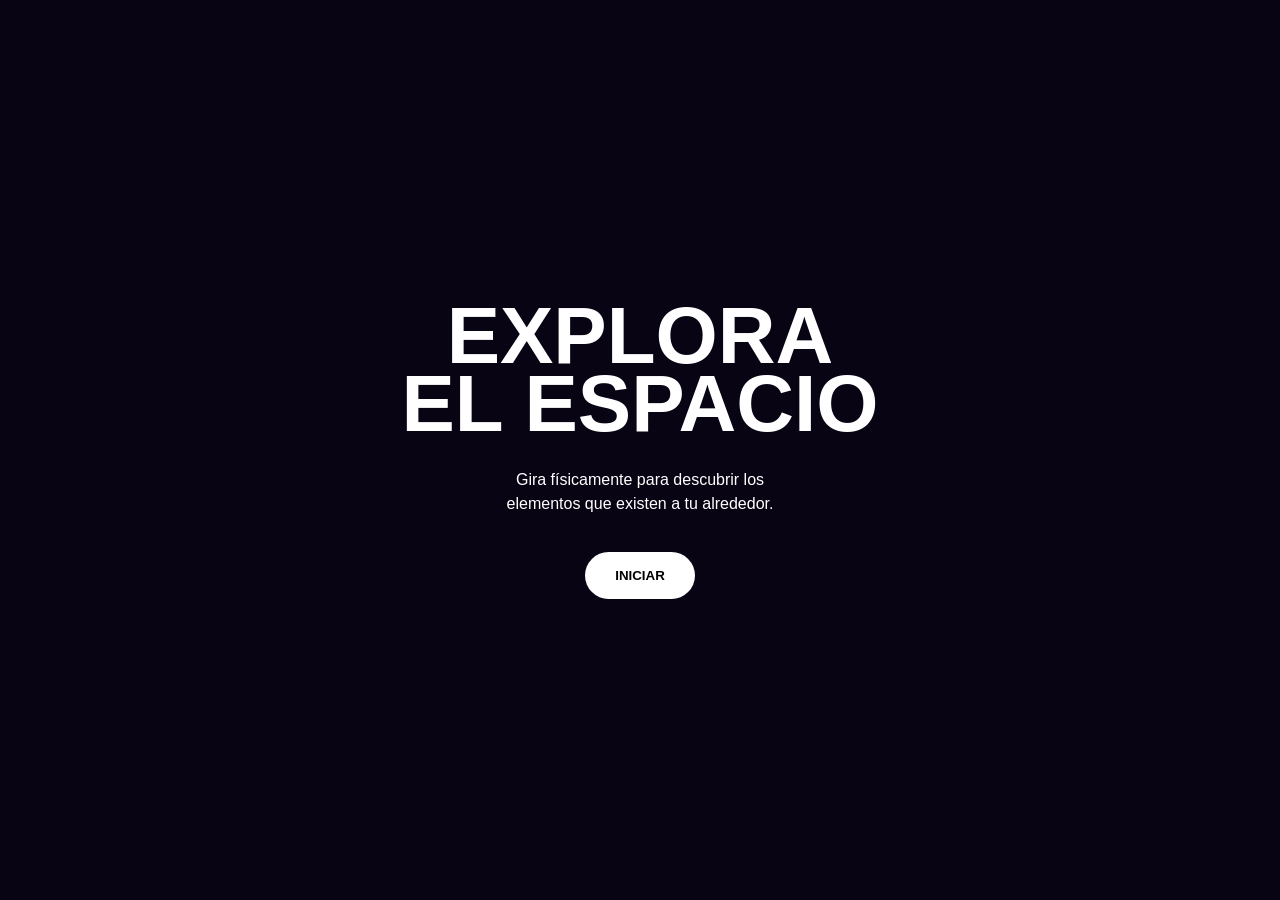
<file: mundo1/index.html>
<!DOCTYPE html>
<html lang="es">
<head>
  <meta charset="UTF-8">

  <meta
    name="viewport"
    content="width=device-width, initial-scale=1.0, viewport-fit=cover"
  >

  <title>Ventana gráfica 360</title>

  <link rel="icon" href="data:,">
  <link rel="stylesheet" href="style.css">
</head>

<body>

<main id="escena">

  <!-- MUNDO REAL -->
  <video
    id="camara"
    autoplay
    playsinline
    muted>
  </video>


  <!-- MUNDO GRÁFICO -->
  <div id="mundo">

    <div class="objeto objeto1">
      01
    </div>

    <div class="objeto objeto2">
      BUSCA
    </div>

    <div class="objeto objeto3">
      ✦
    </div>

    <div class="objeto objeto4">
      SEÑAL
    </div>

    <div class="objeto objeto5">
      ◉
    </div>

  </div>


  <!-- MARCA CENTRAL -->
  <div id="centro">
    +
  </div>


  <!-- INFORMACIÓN -->
  <div id="datos">

    <span>
      GIRO
      <strong id="angulo">0</strong>°
    </span>

  </div>


  <!-- INICIO -->
  <div id="inicio">

    <h1>
      EXPLORA<br>
      EL ESPACIO
    </h1>

    <p>
      Gira físicamente para descubrir
      los elementos que existen
      a tu alrededor.
    </p>

    <button id="iniciar">
      INICIAR
    </button>

  </div>

</main>

<script src="./world.js"></script>

</body>
</html>
</file>
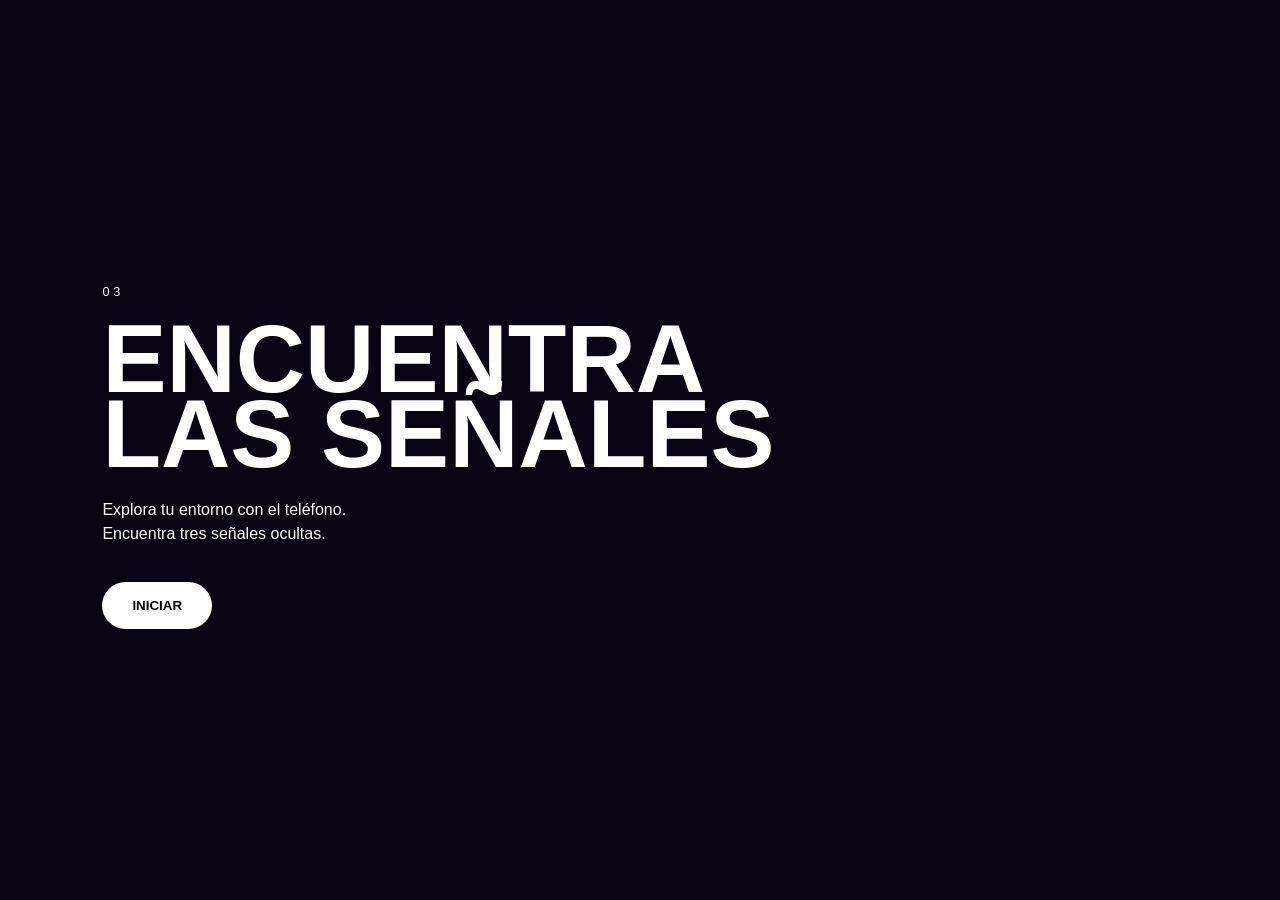
<file: mundo2/index.html>
<!DOCTYPE html>
<html lang="es">
<head>
  <meta charset="UTF-8">

  <meta
    name="viewport"
    content="width=device-width, initial-scale=1.0, viewport-fit=cover"
  >

  <title>Exploración gráfica</title>

  <link rel="icon" href="data:,">
  <link rel="stylesheet" href="style.css">
</head>

<body>

<main id="escena">

  <!-- CÁMARA -->

  <video
    id="camara"
    autoplay
    playsinline
    muted>
  </video>


  <!-- SEÑALES -->

  <div id="mundo">

    <div class="senal" id="senal1">
      <span>01</span>
    </div>

    <div class="senal" id="senal2">
      <span>02</span>
    </div>

    <div class="senal" id="senal3">
      <span>03</span>
    </div>

  </div>

<!-- GUÍA DE MOVIMIENTO -->

<svg
  id="guia"
  viewBox="0 0 100 100"
  preserveAspectRatio="none"
>

  <path
    id="ruta"
    d=""
  />

</svg>
  

  <!-- MIRA CENTRAL -->

  <div id="mira">
    <div></div>
  </div>


  <!-- INTERFAZ -->

  <header id="ui">

    <p>SEÑALES</p>

    <div id="contador">
      0 / 3
    </div>

  </header>


  <!-- MENSAJES -->

  <div id="mensaje">
    EXPLORA EL ESPACIO
  </div>


  <!-- CARTEL FINAL -->

  <section id="final">

    <p>SEÑALES REUNIDAS</p>

    <h1>
      LO INVISIBLE<br>
      TAMBIÉN<br>
      OCUPA ESPACIO
    </h1>

    <div class="forma forma1"></div>
    <div class="forma forma2"></div>
    <div class="forma forma3"></div>

  </section>


  <!-- INICIO -->

  <section id="inicio">

    <p class="numero">
      03
    </p>

    <h1>
      ENCUENTRA<br>
      LAS SEÑALES
    </h1>

    <p>
      Explora tu entorno con el teléfono.
      Encuentra tres señales ocultas.
    </p>

    <button id="iniciar">
      INICIAR
    </button>

  </section>

</main>


<script src="./experience.js"></script>

</body>
</html>
</file>
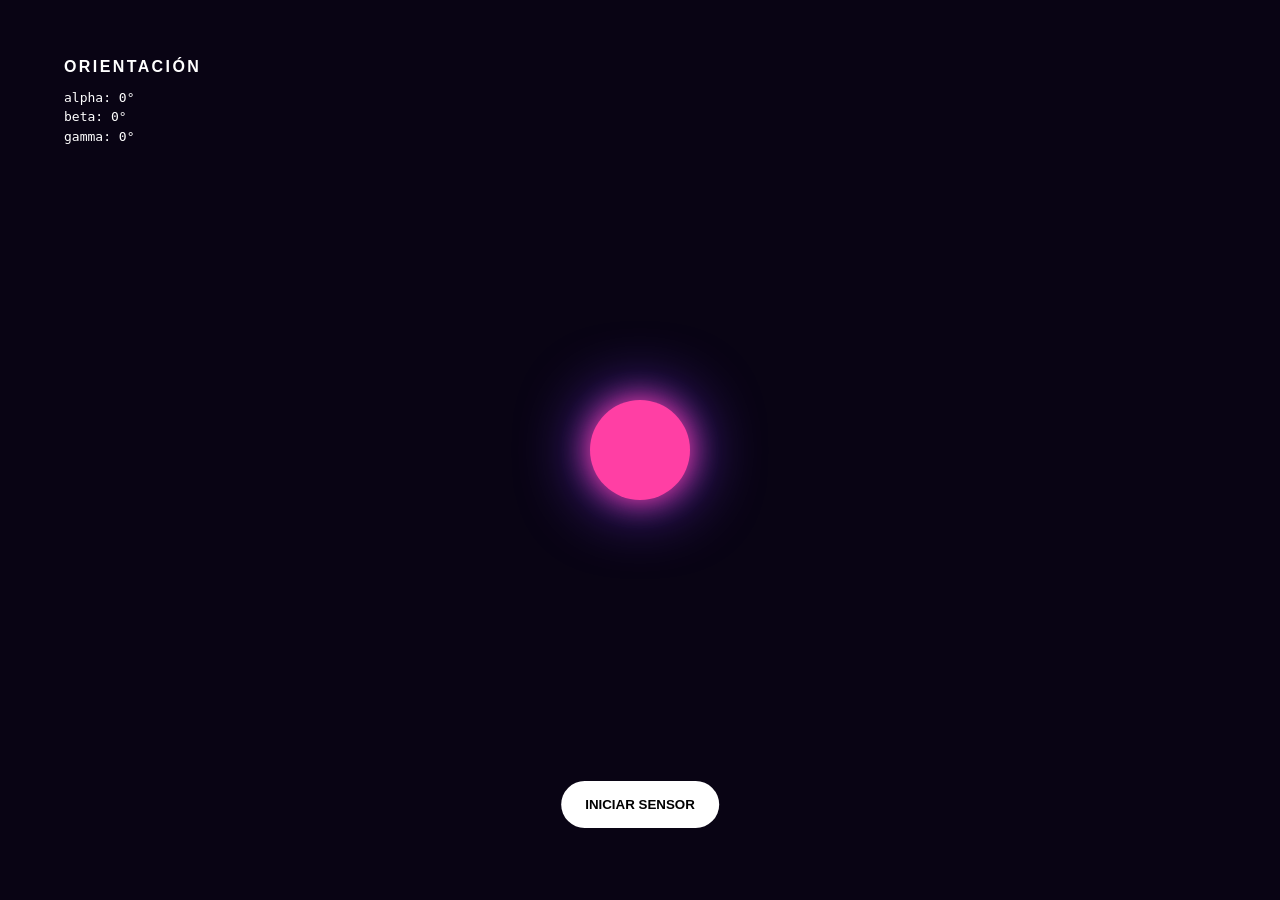
<file: orientacion/index.html>
<!DOCTYPE html>
<html lang="es">
<head>
  <meta charset="UTF-8">
  <meta
    name="viewport"
    content="width=device-width, initial-scale=1.0, viewport-fit=cover"
  >
  <title>Prueba de orientación</title>
  <link rel="stylesheet" href="style.css">
</head>

<body>

  <main id="escena">

    <div id="circulo"></div>

    <section class="datos">
      <h1>ORIENTACIÓN</h1>

      <p>alpha: <span id="alpha">0</span>°</p>
      <p>beta: <span id="beta">0</span>°</p>
      <p>gamma: <span id="gamma">0</span>°</p>
    </section>

    <button id="iniciar">
      INICIAR SENSOR
    </button>

  </main>

  <script src="orientation.js"></script>

</body>
</html>
</file>
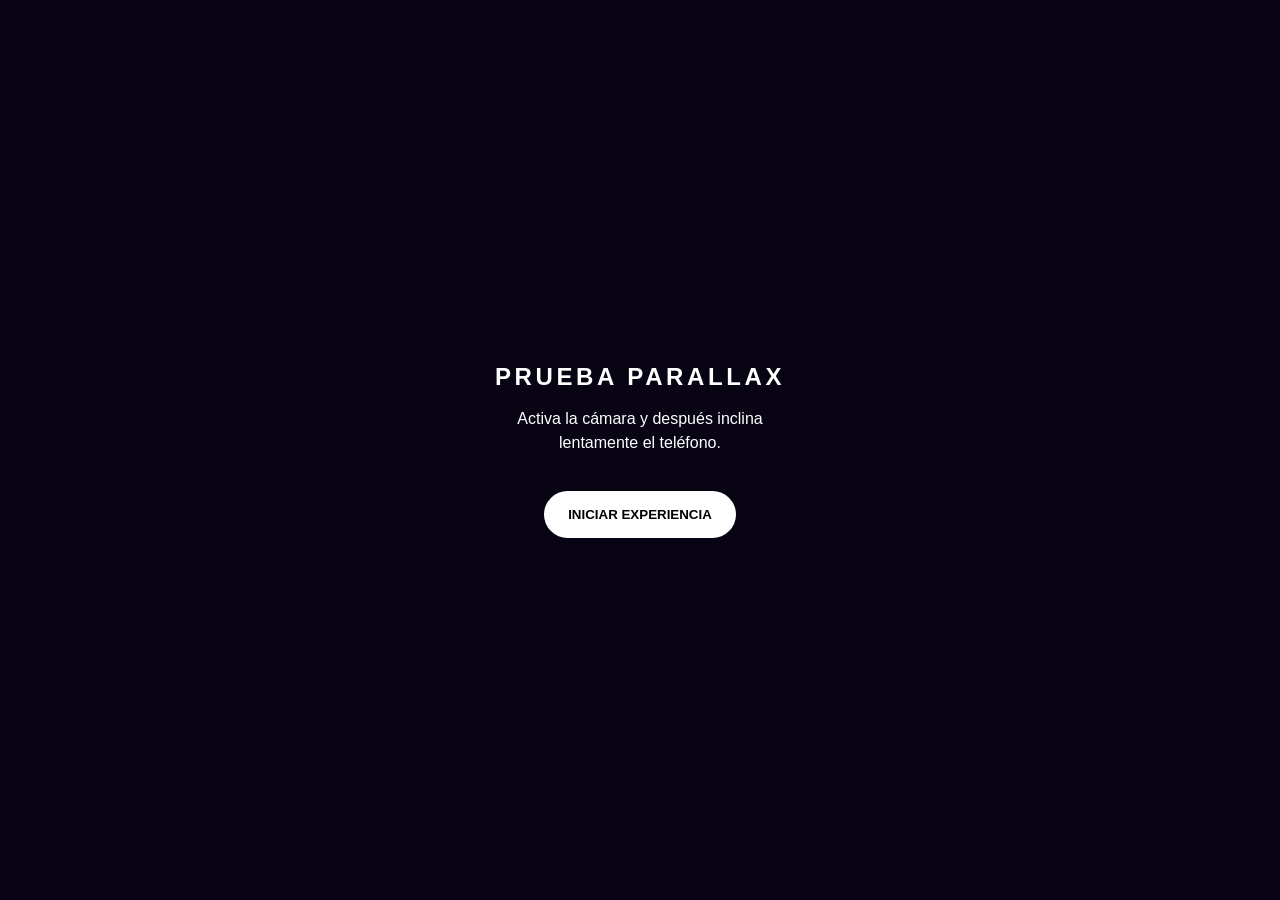
<file: parallax/index.html>
<!DOCTYPE html>
<html lang="es">
<head>
  <meta charset="UTF-8">

  <meta
    name="viewport"
    content="width=device-width, initial-scale=1.0, viewport-fit=cover"
  >

  <title>Prueba Parallax AR 2D</title>

  <link rel="icon" href="data:,">
  <link rel="stylesheet" href="style.css">
</head>

<body>

<main id="escena">

  <!-- MUNDO REAL -->
  <video
    id="camara"
    autoplay
    playsinline
    muted>
  </video>


  <!-- CAPAS GRÁFICAS -->

  <!-- CAPA LEJANA -->
  <div id="capa1" class="capa">
    <div class="circulo circulo-grande"></div>
  </div>


  <!-- CAPA MEDIA -->
  <div id="capa2" class="capa">
    <div class="marco"></div>
  </div>


  <!-- CAPA CERCANA -->
  <div id="capa3" class="capa">
    <div class="punto"></div>
  </div>


  <!-- INTERFAZ FIJA -->
  <div id="ui">

    <h1>PARALLAX</h1>

    <div class="datos">
      <p>beta: <span id="beta">0</span>°</p>
      <p>gamma: <span id="gamma">0</span>°</p>
    </div>

  </div>


  <!-- PANTALLA INICIAL -->

  <div id="inicio">

    <h2>PRUEBA PARALLAX</h2>

    <p>
      Activa la cámara y después
      inclina lentamente el teléfono.
    </p>

    <button id="iniciar">
      INICIAR EXPERIENCIA
    </button>

  </div>

</main>

<script src="./parallax.js"></script>

</body>
</html>
</file>
<file: alineacion/style.css>
* {
  box-sizing: border-box;
}

html,
body {
  margin: 0;
  width: 100%;
  height: 100%;
  overflow: hidden;

  background: black;

  font-family: Arial, sans-serif;
}


#escena {
  position: relative;

  width: 100vw;
  height: 100dvh;

  overflow: hidden;
}


/* CÁMARA */

#camara {
  position: absolute;

  inset: 0;

  width: 100%;
  height: 100%;

  object-fit: cover;

  z-index: 0;
}


/* OBJETIVO */

#objetivo {
  position: absolute;

  left: 50%;
  top: 50%;

  transform: translate(-50%, -50%);

  z-index: 2;

  display: flex;
  flex-direction: column;

  align-items: center;

  gap: 15px;

  color: white;

  font-size: 0.7rem;

  letter-spacing: 0.3em;
}


.objetivo-circulo {
  width: 120px;
  height: 120px;

  border: 2px solid white;

  border-radius: 50%;

  opacity: 0.7;
}


/* CURSOR */

#cursor {
  position: absolute;

  left: 50%;
  top: 50%;

  width: 70px;
  height: 70px;

  border-radius: 50%;

  background: rgba(255, 50, 160, 0.7);

  box-shadow:
    0 0 20px #ff32a0,
    0 0 60px #ff32a0;

  transform: translate(-50%, -50%);

  z-index: 3;
}


/* REVELACIÓN */

#revelacion {
  position: absolute;

  inset: 0;

  z-index: 4;

  display: flex;

  justify-content: center;
  align-items: center;

  pointer-events: none;

  opacity: 0;

  background:
    rgba(255, 20, 140, 0.25);

  transition:
    opacity 0.5s;
}


#revelacion p {
  color: white;

  font-size: clamp(
    1.5rem,
    8vw,
    4rem
  );

  font-weight: bold;

  letter-spacing: 0.08em;

  text-align: center;
}


/* DATOS */

#datos {
  position: absolute;

  left: 5%;
  bottom: 5%;

  z-index: 5;

  display: flex;

  gap: 20px;

  color: white;

  font-family: monospace;
}


/* INICIO */

#inicio {
  position: absolute;

  inset: 0;

  z-index: 10;

  display: flex;
  flex-direction: column;

  align-items: center;
  justify-content: center;

  padding: 10%;

  text-align: center;

  color: white;

  background: #090414;
}


#inicio h1 {
  font-size: clamp(
    2rem,
    12vw,
    5rem
  );

  line-height: 0.85;

  margin: 0;
}


#inicio p {
  max-width: 280px;

  margin-top: 30px;

  line-height: 1.5;
}


button {
  margin-top: 20px;

  padding: 16px 30px;

  border: 0;
  border-radius: 100px;

  background: white;

  font-weight: bold;
}
</file>
<file: ar2d/style.css>
* {
  box-sizing: border-box;
}

html,
body {
  margin: 0;

  width: 100%;
  height: 100%;

  overflow: hidden;

  background: #000;

  font-family: Arial, sans-serif;
}


#escena {
  position: relative;

  width: 100vw;
  height: 100dvh;

  overflow: hidden;
}


/* -------------------
   CÁMARA
------------------- */

#camara {
  position: absolute;

  width: 100%;
  height: 100%;

  object-fit: cover;

  top: 0;
  left: 0;

  z-index: 1;
}


/* -------------------
   CAPA GRÁFICA
------------------- */

#grafica {
  position: absolute;

  width: 100%;
  height: 100%;

  top: 0;
  left: 0;

  z-index: 2;

  pointer-events: none;
}


.marco {
  position: absolute;

  width: 70vw;
  height: 70vw;

  max-width: 350px;
  max-height: 350px;

  left: 50%;
  top: 50%;

  transform: translate(-50%, -50%);

  border: 2px solid white;
}


.circulo {
  position: absolute;

  width: 80px;
  height: 80px;

  left: 50%;
  top: 50%;

  transform: translate(-50%, -50%);

  border-radius: 50%;

  background: rgba(255, 40, 150, 0.6);

  box-shadow:
    0 0 30px rgba(255, 40, 150, 0.8);
}


h1 {
  position: absolute;

  top: 6%;
  left: 6%;

  margin: 0;

  color: white;

  font-size: clamp(2rem, 10vw, 4rem);

  line-height: 0.85;

  mix-blend-mode: difference;
}


.estado {
  position: absolute;

  left: 6%;
  bottom: 5%;

  color: white;

  font-size: 0.75rem;

  letter-spacing: 0.2em;
}


/* -------------------
   PANTALLA INICIAL
------------------- */

#inicio {
  position: absolute;

  width: 100%;
  height: 100%;

  top: 0;
  left: 0;

  z-index: 10;

  display: flex;
  flex-direction: column;

  align-items: center;
  justify-content: center;

  padding: 10%;

  text-align: center;

  color: white;

  background: #090414;
}


#inicio p {
  max-width: 300px;

  line-height: 1.5;
}


button {
  margin-top: 20px;

  padding: 16px 24px;

  border: 0;
  border-radius: 100px;

  background: white;
  color: black;

  font-weight: bold;

  cursor: pointer;
}
</file>
<file: color/style.css>
* {
  box-sizing: border-box;
}


html,
body {

  margin: 0;

  width: 100%;
  height: 100%;

  overflow: hidden;

  background: black;

  font-family:
    Arial,
    sans-serif;
}


#escena {

  position: relative;

  width: 100vw;
  height: 100dvh;

  overflow: hidden;
}


/* CÁMARA */

#camara {

  position: absolute;

  inset: 0;

  width: 100%;
  height: 100%;

  object-fit: cover;

  z-index: 0;
}


#analisis {
  display: none;
}


/* TEXTO */

#texto {

  position: absolute;

  left: 50%;
  top: 50%;

  transform:
    translate(-50%, -50%);

  z-index: 3;

  font-size: 18vw;

  font-weight: 900;

  line-height: 0.8;

  letter-spacing: -0.08em;

  white-space: nowrap;

  pointer-events: none;

  transition:
    color 0.15s,
    font-size 0.15s,
    letter-spacing 0.15s;

  mix-blend-mode: difference;
}


/* VISOR */

#visor {

  position: absolute;

  left: 50%;
  top: 68%;

  transform:
    translate(-50%, -50%);

  z-index: 4;

  width: 60px;
  height: 60px;

  border:
    1px solid white;
}


#punto {

  position: absolute;

  left: 50%;
  top: 50%;

  width: 5px;
  height: 5px;

  transform:
    translate(-50%, -50%);

  border-radius: 50%;

  background: white;
}


/* DATOS */

#datos {

  position: absolute;

  left: 7%;
  bottom: 6%;

  z-index: 5;

  display: flex;

  gap: 20px;

  color: white;

  font-family: monospace;

  font-size: 0.8rem;
}


/* INICIO */

#inicio {

  position: absolute;

  inset: 0;

  z-index: 10;

  display: flex;
  flex-direction: column;

  justify-content: center;

  padding: 8%;

  color: white;

  background: #090414;
}


#inicio > p:first-child {

  font-size: 0.7rem;

  letter-spacing: 0.3em;
}


#inicio h1 {

  margin: 10px 0;

  font-size:
    clamp(3rem, 15vw, 6rem);

  line-height: 0.8;
}


#inicio > p {

  max-width: 280px;

  line-height: 1.5;
}


button {

  width: fit-content;

  margin-top: 20px;

  padding: 16px 30px;

  border: 0;

  border-radius: 100px;

  background: white;

  font-weight: bold;
}
</file>
<file: mundo1/style.css>
* {
  box-sizing: border-box;
}

html,
body {
  margin: 0;

  width: 100%;
  height: 100%;

  overflow: hidden;

  background: black;

  font-family: Arial, sans-serif;
}


#escena {
  position: relative;

  width: 100vw;
  height: 100dvh;

  overflow: hidden;
}


/* -----------------
   CÁMARA
----------------- */

#camara {
  position: absolute;

  inset: 0;

  width: 100%;
  height: 100%;

  object-fit: cover;

  z-index: 0;
}


/* -----------------
   MUNDO GRÁFICO
----------------- */

#mundo {
  position: absolute;

  inset: 0;

  z-index: 2;

  pointer-events: none;
}


.objeto {
  position: absolute;

  left: 50%;
  top: 50%;

  transform: translate(-50%, -50%);

  color: white;

  font-weight: bold;

  text-align: center;

  will-change: transform, opacity;
}


/* DIFERENTES APARIENCIAS */

.objeto1 {
  font-size: 5rem;
  opacity: 0.7;
}


.objeto2 {
  font-size: 3rem;

  letter-spacing: 0.15em;
}


.objeto3 {
  font-size: 10rem;

  text-shadow:
    0 0 30px white;
}


.objeto4 {
  font-size: 4rem;

  color: #ff3fa4;
}


.objeto5 {
  width: 150px;
  height: 150px;

  display: flex;

  align-items: center;
  justify-content: center;

  border-radius: 50%;

  border: 3px solid white;

  font-size: 4rem;

  box-shadow:
    0 0 40px #ff3fa4;
}


/* -----------------
   CENTRO
----------------- */

#centro {
  position: absolute;

  left: 50%;
  top: 50%;

  transform: translate(-50%, -50%);

  z-index: 5;

  color: white;

  font-size: 2rem;

  opacity: 0.5;

  pointer-events: none;
}


/* -----------------
   DATOS
----------------- */

#datos {
  position: absolute;

  left: 5%;
  bottom: 5%;

  z-index: 5;

  color: white;

  font-family: monospace;
}


/* -----------------
   INICIO
----------------- */

#inicio {
  position: absolute;

  inset: 0;

  z-index: 10;

  display: flex;

  flex-direction: column;

  align-items: center;
  justify-content: center;

  padding: 10%;

  text-align: center;

  color: white;

  background: #090414;
}


#inicio h1 {
  margin: 0;

  font-size: clamp(
    2.5rem,
    12vw,
    5rem
  );

  line-height: 0.85;
}


#inicio p {
  max-width: 300px;

  margin-top: 30px;

  line-height: 1.5;
}


button {
  margin-top: 20px;

  padding: 16px 30px;

  border: 0;

  border-radius: 100px;

  background: white;

  font-weight: bold;
}
</file>
<file: mundo2/style.css>
* {
  box-sizing: border-box;
}

html,
body {
  margin: 0;

  width: 100%;
  height: 100%;

  overflow: hidden;

  background: black;

  font-family: Arial, sans-serif;
}


#escena {
  position: relative;

  width: 100vw;
  height: 100dvh;

  overflow: hidden;
}


/* =========================
   CÁMARA
========================= */

#camara {
  position: absolute;

  inset: 0;

  width: 100%;
  height: 100%;

  object-fit: cover;

  z-index: 0;
}


/* Oscurecemos ligeramente
   la cámara */

#escena::after {
  content: "";

  position: absolute;

  inset: 0;

  z-index: 1;

  pointer-events: none;

  background:
    rgba(0, 0, 0, 0.18);
}


/* =========================
   MUNDO
========================= */

#mundo {
  position: absolute;

  inset: 0;

  z-index: 2;

  pointer-events: none;
}


.senal {
  position: absolute;

  left: 50%;
  top: 50%;

  width: 100px;
  height: 100px;

  display: none;

  align-items: center;
  justify-content: center;

  transform:
    translate(-50%, -50%);

  border: 2px solid white;

  border-radius: 50%;

  color: white;

  font-size: 1.5rem;

  font-weight: bold;

  transition:
    opacity 0.2s,
    border 0.2s,
    box-shadow 0.2s;
}


.senal.cerca {
  border: 5px solid white;

  box-shadow:
    0 0 20px white,
    0 0 80px white;
}


.senal.encontrada {
  display: none !important;
}


/* =========================
   MIRA
========================= */

#mira {
  position: absolute;

  left: 50%;
  top: 50%;

  transform:
    translate(-50%, -50%);

  z-index: 4;

  pointer-events: none;
}


#mira div {
  width: 35px;
  height: 35px;

  border: 1px solid white;

  border-radius: 50%;

  opacity: 0.7;
}


/* =========================
   UI
========================= */

#ui {
  position: absolute;

  top: 5%;
  left: 6%;
  right: 6%;

  z-index: 5;

  display: flex;

  justify-content: space-between;

  color: white;

  font-size: 0.75rem;

  letter-spacing: 0.2em;
}


#ui p {
  margin: 0;
}


#contador {
  font-family: monospace;
}


/* =========================
   MENSAJE
========================= */

#mensaje {
  position: absolute;

  left: 50%;
  bottom: 8%;

  transform:
    translateX(-50%);

  z-index: 5;

  color: white;

  font-size: 0.7rem;

  letter-spacing: 0.25em;

  white-space: nowrap;
}


/* =========================
   FINAL
========================= */

#final {
  position: absolute;

  inset: 0;

  z-index: 8;

  display: none;

  overflow: hidden;

  padding: 8%;

  color: white;

  background:
    rgba(10, 0, 30, 0.72);

  backdrop-filter:
    blur(8px);
}


#final p {
  margin-top: 5%;

  font-size: 0.7rem;

  letter-spacing: 0.25em;
}


#final h1 {
  position: absolute;

  left: 8%;
  bottom: 10%;

  z-index: 3;

  margin: 0;

  font-size:
    clamp(2.5rem, 12vw, 5rem);

  line-height: 0.82;
}


/* FORMAS DEL CARTEL */

.forma {
  position: absolute;

  border-radius: 50%;
}


.forma1 {
  width: 65vw;
  height: 65vw;

  right: -20%;
  top: 15%;

  border: 3px solid white;
}


.forma2 {
  width: 40vw;
  height: 40vw;

  left: 10%;
  top: 30%;

  background:
    rgba(255, 40, 150, 0.5);
}


.forma3 {
  width: 15vw;
  height: 15vw;

  right: 20%;
  top: 50%;

  background: white;

  box-shadow:
    0 0 50px white;
}


/* =========================
   INICIO
========================= */

#inicio {
  position: absolute;

  inset: 0;

  z-index: 10;

  display: flex;
  flex-direction: column;

  justify-content: center;

  padding: 8%;

  color: white;

  background: #090414;
}


#inicio .numero {
  font-size: 0.8rem;

  letter-spacing: 0.3em;
}


#inicio h1 {
  margin: 10px 0;

  font-size:
    clamp(3rem, 15vw, 6rem);

  line-height: 0.78;
}


#inicio > p:not(.numero) {
  max-width: 300px;

  line-height: 1.5;
}


button {
  width: fit-content;

  margin-top: 20px;

  padding: 16px 30px;

  border: 0;
  border-radius: 100px;

  background: white;

  font-weight: bold;
}

/* =========================
   GUÍA DE MOVIMIENTO
========================= */

#guia {
  position: absolute;

  inset: 0;

  width: 100%;
  height: 100%;

  z-index: 3;

  pointer-events: none;
}


#ruta {
  fill: none;

  stroke: white;

  stroke-width: 0.5;

  stroke-dasharray:
    2 3;

  opacity: 0.65;

  vector-effect:
    non-scaling-stroke;

  animation:
    moverPuntos 1s linear infinite;
}


@keyframes moverPuntos {

  from {
    stroke-dashoffset: 0;
  }

  to {
    stroke-dashoffset: -10;
  }

}
</file>
<file: orientacion/style.css>
* {
  box-sizing: border-box;
}

html,
body {
  margin: 0;
  width: 100%;
  height: 100%;
  overflow: hidden;
}

body {
  background: #090414;
  color: white;
  font-family: Arial, sans-serif;
}

#escena {
  position: relative;
  width: 100vw;
  height: 100dvh;
  overflow: hidden;
}

#circulo {
  position: absolute;

  width: 100px;
  height: 100px;

  left: 50%;
  top: 50%;

  border-radius: 50%;

  background: #ff3fa4;

  transform: translate(-50%, -50%);

  box-shadow:
    0 0 30px #ff3fa4,
    0 0 70px #7c3cff;
}

.datos {
  position: absolute;

  top: 5%;
  left: 5%;

  z-index: 10;
}

.datos h1 {
  font-size: 1rem;
  letter-spacing: 0.15em;
}

.datos p {
  margin: 0.3rem 0;
  font-family: monospace;
}

#iniciar {
  position: absolute;

  left: 50%;
  bottom: 8%;

  transform: translateX(-50%);

  padding: 1rem 1.5rem;

  border: 0;
  border-radius: 100px;

  background: white;
  color: black;

  font-weight: bold;
}
</file>
<file: parallax/style.css>
* {
  box-sizing: border-box;
}

html,
body {
  margin: 0;

  width: 100%;
  height: 100%;

  overflow: hidden;

  background: black;

  font-family: Arial, sans-serif;
}


#escena {
  position: relative;

  width: 100vw;
  height: 100dvh;

  overflow: hidden;
}


/* -----------------------
   CÁMARA
----------------------- */

#camara {
  position: absolute;

  width: 100%;
  height: 100%;

  top: 0;
  left: 0;

  object-fit: cover;

  z-index: 0;
}


/* -----------------------
   CAPAS
----------------------- */

.capa {
  position: absolute;

  width: 100%;
  height: 100%;

  top: 0;
  left: 0;

  pointer-events: none;
}


/* LEJANA */

#capa1 {
  z-index: 1;
}

.circulo-grande {
  position: absolute;

  width: 65vw;
  height: 65vw;

  max-width: 400px;
  max-height: 400px;

  left: 50%;
  top: 50%;

  border-radius: 50%;

  border: 2px solid rgba(255,255,255,0.5);

  transform: translate(-50%, -50%);
}


/* MEDIA */

#capa2 {
  z-index: 2;
}

.marco {
  position: absolute;

  width: 55vw;
  height: 55vw;

  max-width: 320px;
  max-height: 320px;

  left: 50%;
  top: 50%;

  border: 3px solid #ff3fa4;

  transform:
    translate(-50%, -50%)
    rotate(45deg);
}


/* CERCANA */

#capa3 {
  z-index: 3;
}

.punto {
  position: absolute;

  width: 70px;
  height: 70px;

  left: 50%;
  top: 50%;

  border-radius: 50%;

  background: #ffffff;

  transform: translate(-50%, -50%);

  box-shadow:
    0 0 20px white,
    0 0 60px #ff3fa4;
}


/* -----------------------
   UI
----------------------- */

#ui {
  position: absolute;

  width: 100%;

  top: 0;
  left: 0;

  padding: 6%;

  z-index: 5;

  color: white;

  pointer-events: none;
}


#ui h1 {
  margin: 0;

  font-size: 1rem;

  letter-spacing: 0.3em;
}


.datos {
  margin-top: 10px;

  font-family: monospace;

  font-size: 0.8rem;
}


.datos p {
  margin: 3px 0;
}


/* -----------------------
   INICIO
----------------------- */

#inicio {
  position: absolute;

  width: 100%;
  height: 100%;

  top: 0;
  left: 0;

  z-index: 10;

  display: flex;
  flex-direction: column;

  justify-content: center;
  align-items: center;

  padding: 10%;

  text-align: center;

  color: white;

  background: #090414;
}


#inicio h2 {
  margin: 0;

  letter-spacing: 0.15em;
}


#inicio p {
  max-width: 300px;

  line-height: 1.5;
}


button {
  margin-top: 20px;

  padding: 16px 24px;

  border: 0;

  border-radius: 100px;

  background: white;
  color: black;

  font-weight: bold;
}
</file>
